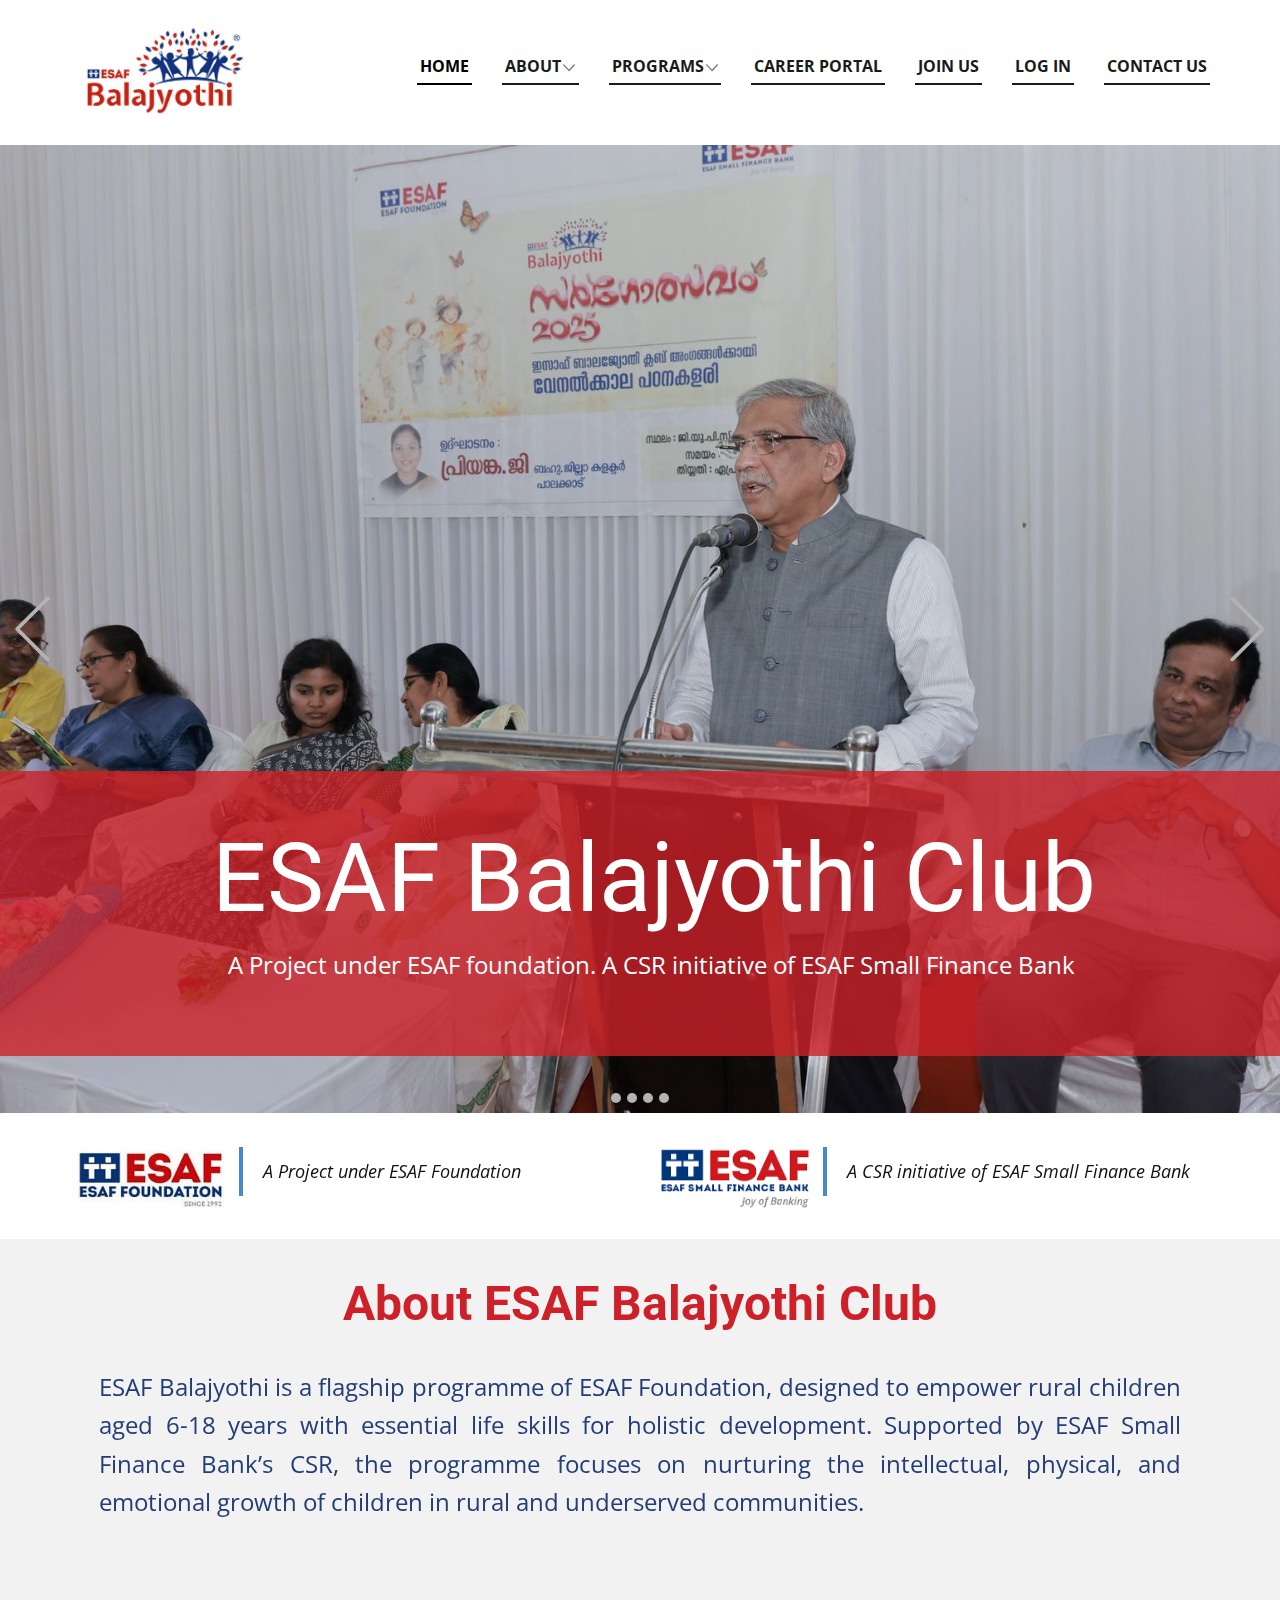
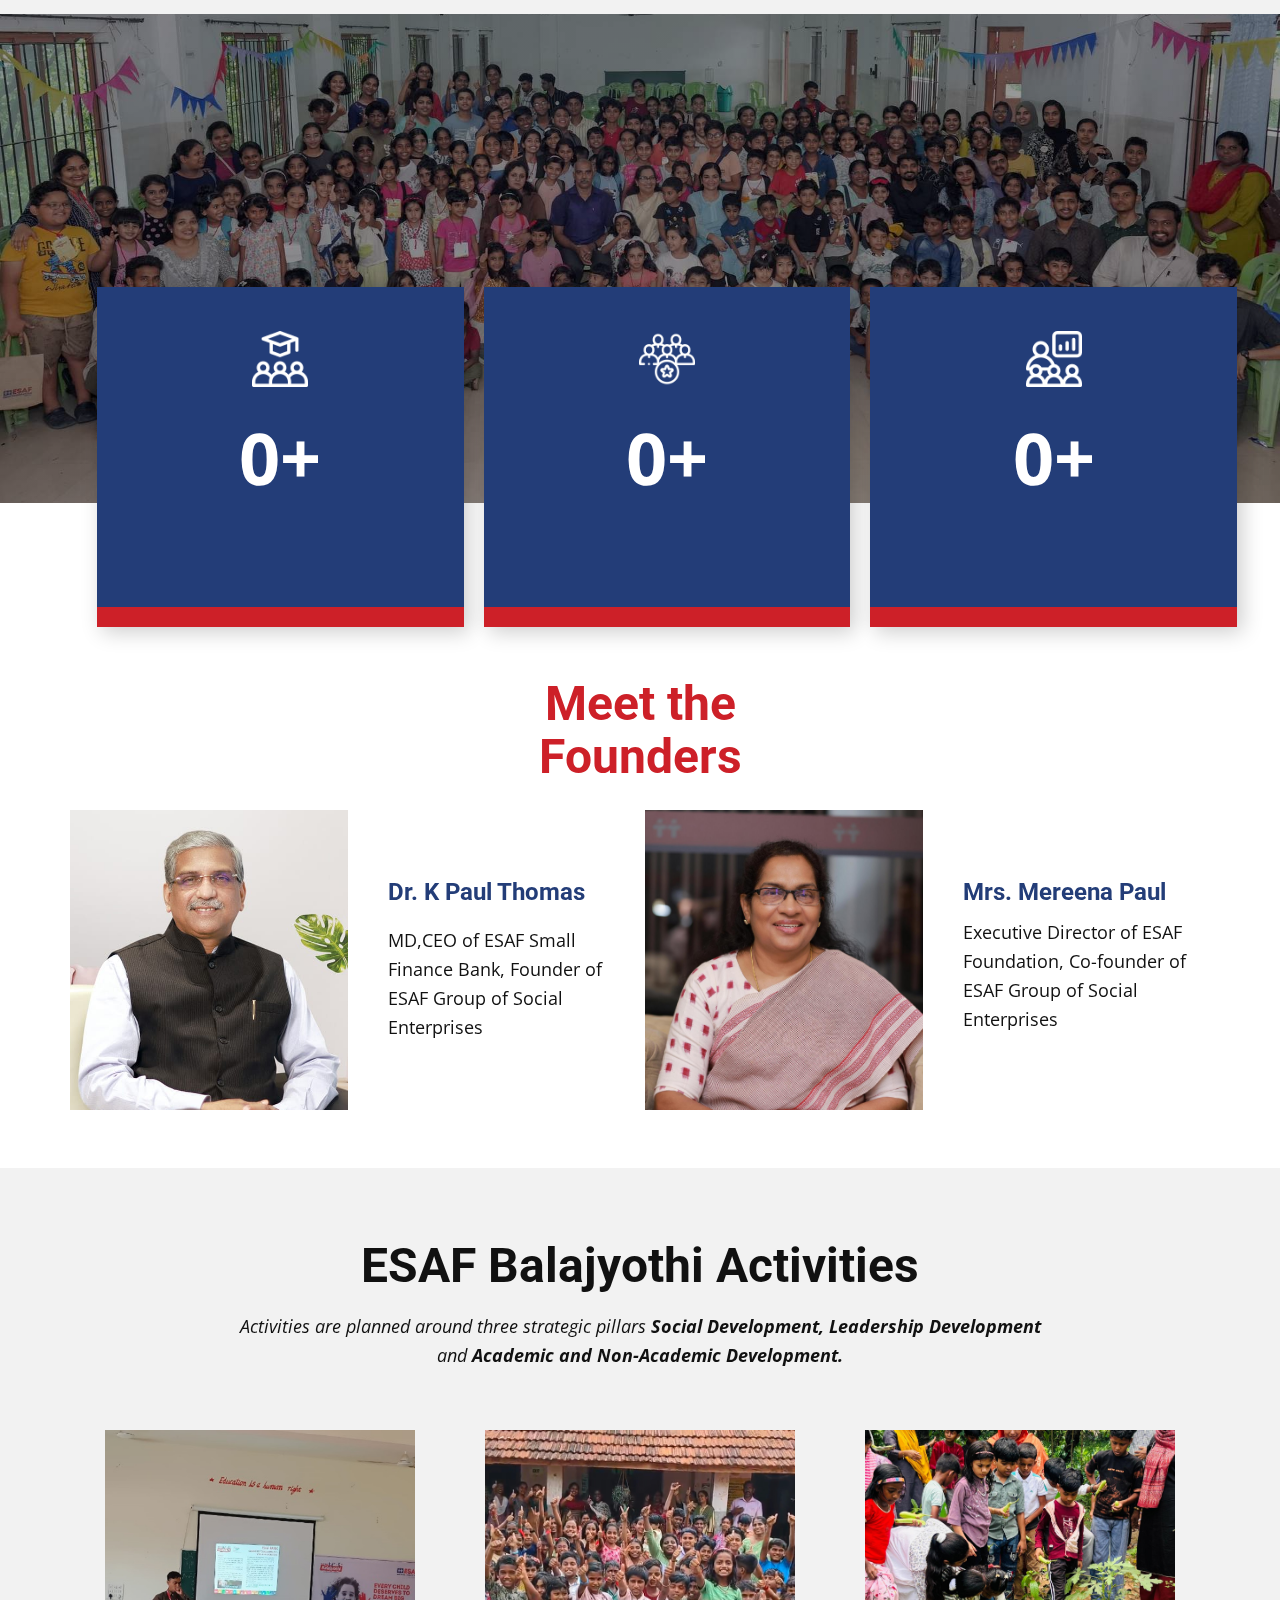
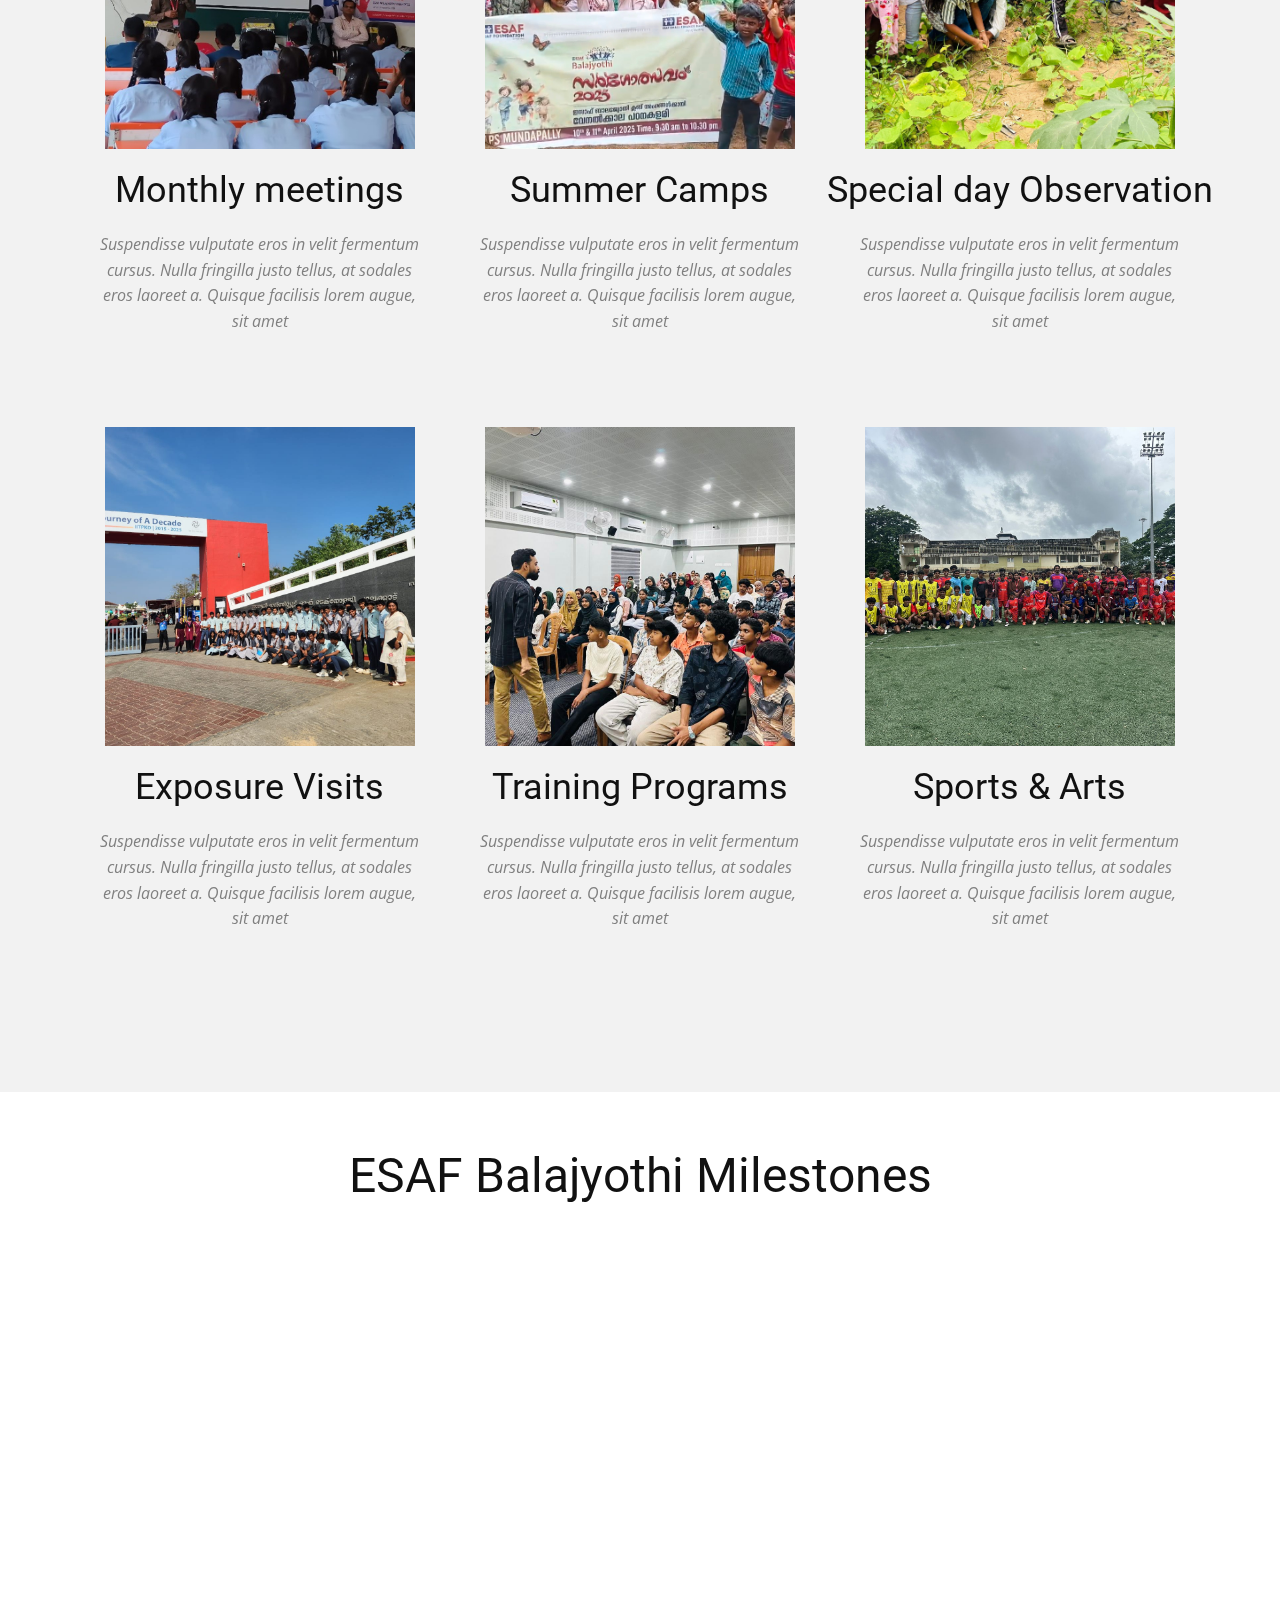
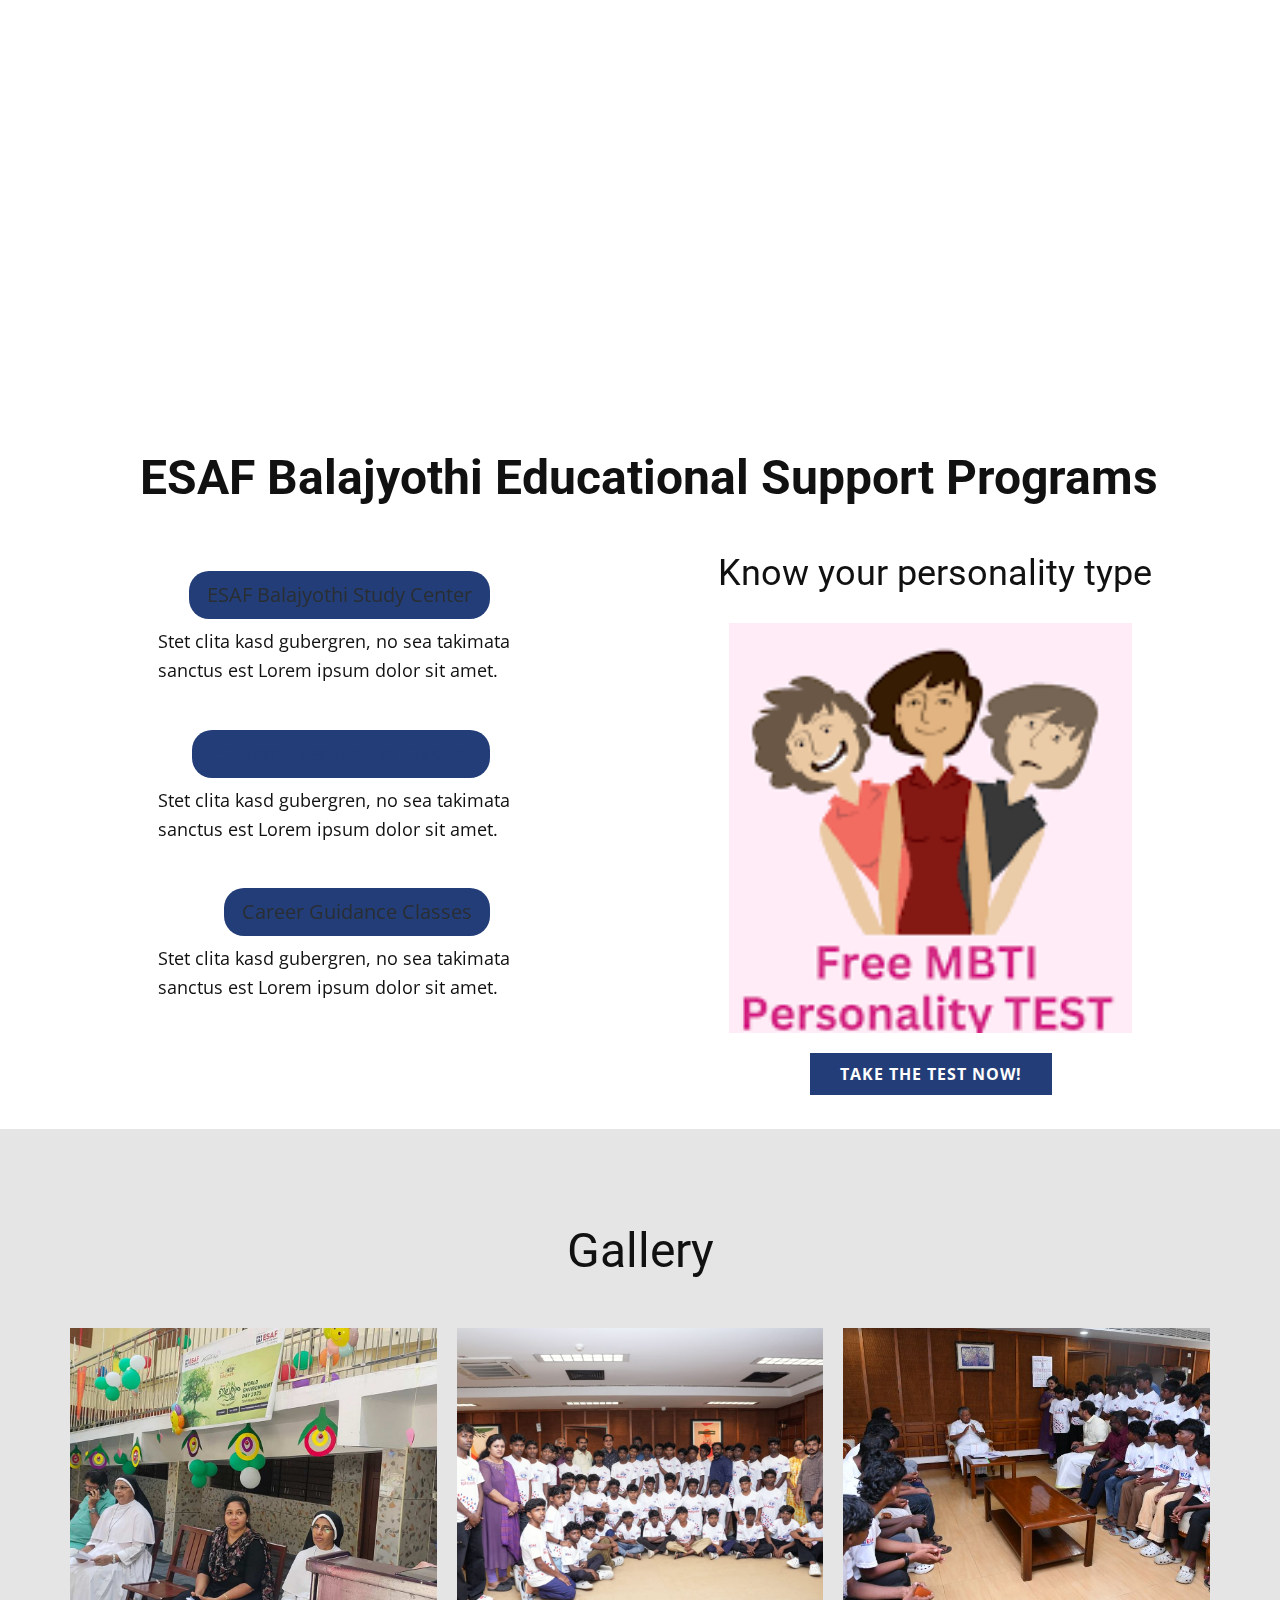
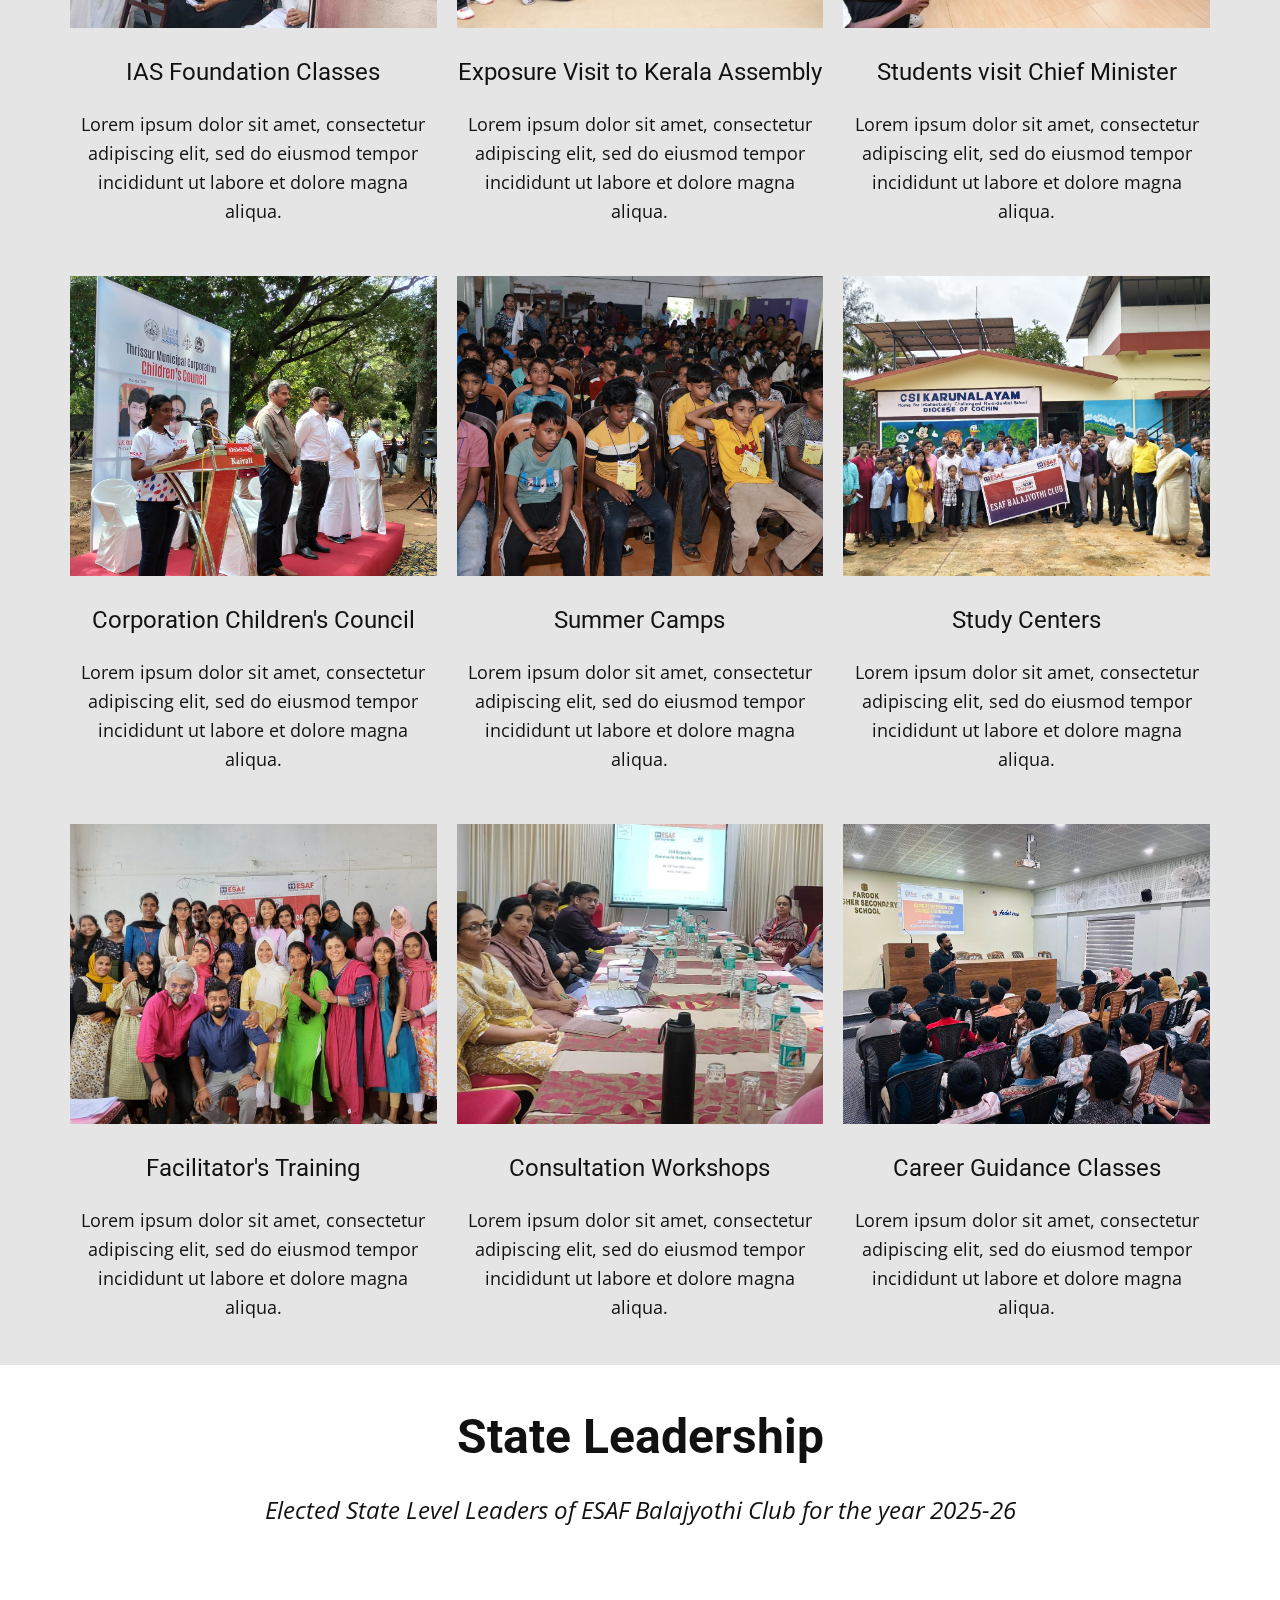
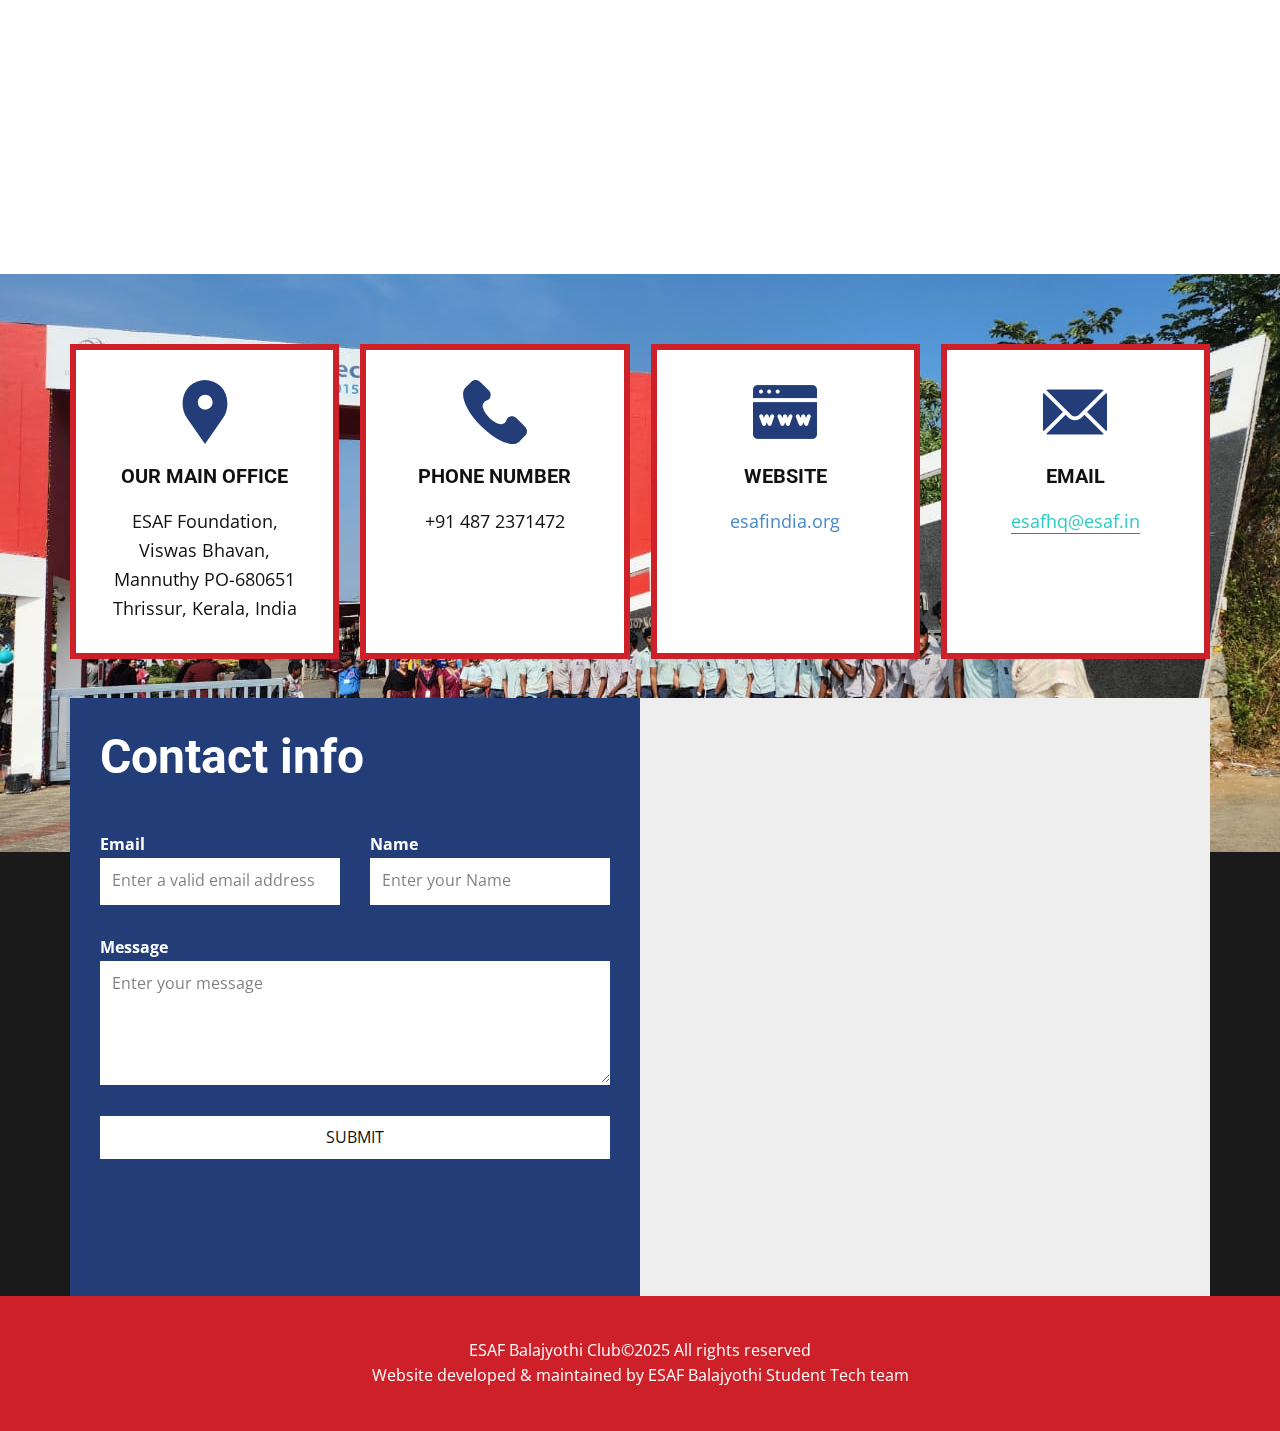
<file: index.html>
<!DOCTYPE html>
<html style="font-size: 16px;" lang="en"><head>
    <meta name="viewport" content="width=device-width, initial-scale=1.0">
    <meta charset="utf-8">
    <meta name="keywords" content="​Learning Science is Fun!, ​Invest in your child with early science, ​The right program is the the one that is right for your family, ​STEM After-School Programs for Kids 5-12, ​Summer Camps, Kids Birthday Parties, &amp;amp; Classes, ​Can you engage kids for more than an hour?, ​Adapting our programs to help our families, Contact Us">
    <meta name="description" content="">
    <title>Home</title>
    <link rel="stylesheet" href="nicepage.css" media="screen">
<link rel="stylesheet" href="index.css" media="screen">
    <script class="u-script" type="text/javascript" src="jquery.js" defer=""></script>
    <script class="u-script" type="text/javascript" src="nicepage.js" defer=""></script>
    <meta name="generator" content="Nicepage 7.12.8, nicepage.com">
    
    
    
    
    
    
    
    
    
    
    
    
    
    <link id="u-page-google-font" rel="stylesheet" href="https://fonts.googleapis.com/css2?display=swap&amp;family=Roboto:ital,wght@0,100;0,200;0,300;0,400;0,500;0,600;0,700;0,800;0,900;1,100;1,200;1,300;1,400;1,500;1,600;1,700;1,800;1,900&amp;family=Open+Sans:ital,wght@0,300;0,400;0,500;0,600;0,700;0,800;1,300;1,400;1,500;1,600;1,700;1,800">
    <script type="application/ld+json">{
		"@context": "http://schema.org",
		"@type": "Organization",
		"name": "",
		"logo": "images/Balajyothi.jpg"
}</script>
    <meta name="theme-color" content="#478ac9">
    <meta property="og:title" content="Home">
    <meta property="og:type" content="website">
  <meta name="referrer" content="origin"><meta data-intl-tel-input-cdn-path="intlTelInput/"></head>
  <body data-home-page="Home.html" data-home-page-title="Home" data-path-to-root="./" data-include-products="false" class="u-body u-clearfix u-xl-mode" data-lang="en"><header class="u-clearfix u-header u-sticky u-sticky-25c1 u-white u-header" id="header"><div class="u-clearfix u-sheet u-sheet-1">
        <a href="#" class="u-image u-logo u-image-1" data-image-width="1600" data-image-height="1017">
          <img src="images/Balajyothi.jpg" class="u-logo-image u-logo-image-1">
        </a>
        <nav class="u-dropdown-icon u-menu u-menu-dropdown u-offcanvas u-menu-1" role="navigation" aria-label="Menu navigation">
          <div class="menu-collapse" style="font-size: 1rem; letter-spacing: 0px; font-weight: 700; text-transform: uppercase;">
            <a class="u-button-style u-custom-active-border-color u-custom-active-color u-custom-border u-custom-border-color u-custom-borders u-custom-hover-border-color u-custom-hover-color u-custom-left-right-menu-spacing u-custom-padding-bottom u-custom-text-active-color u-custom-text-color u-custom-text-decoration u-custom-text-hover-color u-custom-top-bottom-menu-spacing u-hamburger-link u-nav-link u-text-active-palette-1-base u-text-hover-palette-2-base u-hamburger-link-1" href="#" tabindex="-1" aria-label="Open menu" aria-controls="90f8">
              <svg class="u-svg-link" viewBox="0 0 24 24"><use xlink:href="#menu-hamburger"></use></svg>
              <svg class="u-svg-content" version="1.1" id="menu-hamburger" viewBox="0 0 16 16" x="0px" y="0px" xmlns:xlink="http://www.w3.org/1999/xlink" xmlns="http://www.w3.org/2000/svg"><g><rect y="1" width="16" height="2"></rect><rect y="7" width="16" height="2"></rect><rect y="13" width="16" height="2"></rect>
</g></svg>
            </a>
          </div>
          <div class="u-custom-menu u-nav-container">
            <ul role="menubar" class="u-nav u-spacing-30 u-unstyled u-nav-1"><li role="none" class="u-nav-item"><a role="menuitem" class="u-border-2 u-border-active-black u-border-grey-90 u-border-hover-custom-color-2 u-border-no-left u-border-no-right u-border-no-top u-button-style u-nav-link u-text-active-black u-text-hover-custom-color-2" href="#" style="padding: 9px 3px;">Home</a>
</li><li role="none" class="u-nav-item"><a role="menuitem" class="u-border-2 u-border-active-black u-border-grey-90 u-border-hover-custom-color-2 u-border-no-left u-border-no-right u-border-no-top u-button-style u-nav-link u-text-active-black u-text-hover-custom-color-2" style="padding: 9px 3px;">About</a><div class="u-nav-popup"><ul role="menu" class="u-border-1 u-border-grey-15 u-h-spacing-30 u-nav u-unstyled u-v-spacing-10" aria-label="About menu"><li role="none" class="u-nav-item"><a role="menuitem" class="u-button-style u-custom-color-1 u-nav-link" href="About.html">About Balajyothi</a>
</li><li role="none" class="u-nav-item"><a role="menuitem" class="u-button-style u-custom-color-1 u-nav-link" href="./#block-4" data-page-id="158264589">Student Leaders</a>
</li></ul>
</div>
</li><li role="none" class="u-nav-item"><a role="menuitem" class="u-border-2 u-border-active-black u-border-grey-90 u-border-hover-custom-color-2 u-border-no-left u-border-no-right u-border-no-top u-button-style u-nav-link u-text-active-black u-text-hover-custom-color-2" style="padding: 9px 3px;">Programs</a><div class="u-nav-popup"><ul role="menu" class="u-border-1 u-border-grey-15 u-h-spacing-30 u-nav u-unstyled u-v-spacing-10" aria-label="Programs menu"><li role="none" class="u-nav-item"><a role="menuitem" class="u-button-style u-custom-color-1 u-nav-link" href="Training.html">Summer Camps</a>
</li><li role="none" class="u-nav-item"><a role="menuitem" class="u-button-style u-custom-color-1 u-nav-link" href="MonthlyMeetings.html">Monthly Meetings</a>
</li><li role="none" class="u-nav-item"><a role="menuitem" class="u-button-style u-custom-color-1 u-nav-link" href="SpecialDay.html">Special day Observation</a>
</li><li role="none" class="u-nav-item"><a role="menuitem" class="u-button-style u-custom-color-1 u-nav-link" href="ExposureVisits.html">Exposure Visits</a>
</li><li role="none" class="u-nav-item"><a role="menuitem" class="u-button-style u-custom-color-1 u-nav-link" href="Sports.html">Sports &amp; Arts</a>
</li><li role="none" class="u-nav-item"><a role="menuitem" class="u-button-style u-custom-color-1 u-nav-link" href="Training.html">Training Programs</a>
</li></ul>
</div>
</li><li role="none" class="u-nav-item"><a role="menuitem" class="u-border-2 u-border-active-black u-border-grey-90 u-border-hover-custom-color-2 u-border-no-left u-border-no-right u-border-no-top u-button-style u-nav-link u-text-active-black u-text-hover-custom-color-2" href="https://bewinwilsonmathews.github.io/MBTIESAF/Personality%20App/PersonalityTestMBTI.html" style="padding: 9px 3px;">Career Portal</a>
</li><li role="none" class="u-nav-item"><a role="menuitem" class="u-border-2 u-border-active-black u-border-grey-90 u-border-hover-custom-color-2 u-border-no-left u-border-no-right u-border-no-top u-button-style u-nav-link u-text-active-black u-text-hover-custom-color-2" href="JoinForm.html" style="padding: 9px 3px;">Join us</a>
</li><li role="none" class="u-nav-item"><a role="menuitem" class="u-border-2 u-border-active-black u-border-grey-90 u-border-hover-custom-color-2 u-border-no-left u-border-no-right u-border-no-top u-button-style u-nav-link u-text-active-black u-text-hover-custom-color-2" style="padding: 9px 3px;">Log In</a>
</li><li role="none" class="u-nav-item"><a role="menuitem" class="u-border-2 u-border-active-black u-border-grey-90 u-border-hover-custom-color-2 u-border-no-left u-border-no-right u-border-no-top u-button-style u-nav-link u-text-active-black u-text-hover-custom-color-2" href="./#sec-b5cf" data-page-id="158264589" style="padding: 9px 3px;">Contact Us</a>
</li></ul>
          </div>
          <div class="u-custom-menu u-nav-container-collapse" id="90f8" role="region" aria-label="Menu panel">
            <div class="u-black u-container-style u-inner-container-layout u-opacity u-opacity-95 u-sidenav">
              <div class="u-inner-container-layout u-sidenav-overflow">
                <div class="u-menu-close" tabindex="-1" aria-label="Close menu"></div>
                <ul class="u-align-center u-nav u-popupmenu-items u-unstyled u-nav-4" role="menubar"><li role="none" class="u-nav-item"><a role="menuitem" class="u-button-style u-nav-link" href="#">Home</a>
</li><li role="none" class="u-nav-item"><a role="menuitem" class="u-button-style u-nav-link">About</a><div class="u-nav-popup"><ul role="menu" class="u-border-1 u-border-grey-15 u-h-spacing-30 u-nav u-unstyled u-v-spacing-10" aria-label="About menu"><li role="none" class="u-nav-item"><a role="menuitem" class="u-button-style u-nav-link" href="About.html">About Balajyothi</a>
</li><li role="none" class="u-nav-item"><a role="menuitem" class="u-button-style u-nav-link" href="./#block-4" data-page-id="158264589">Student Leaders</a>
</li></ul>
</div>
</li><li role="none" class="u-nav-item"><a role="menuitem" class="u-button-style u-nav-link">Programs</a><div class="u-nav-popup"><ul role="menu" class="u-border-1 u-border-grey-15 u-h-spacing-30 u-nav u-unstyled u-v-spacing-10" aria-label="Programs menu"><li role="none" class="u-nav-item"><a role="menuitem" class="u-button-style u-nav-link" href="Training.html">Summer Camps</a>
</li><li role="none" class="u-nav-item"><a role="menuitem" class="u-button-style u-nav-link" href="MonthlyMeetings.html">Monthly Meetings</a>
</li><li role="none" class="u-nav-item"><a role="menuitem" class="u-button-style u-nav-link" href="SpecialDay.html">Special day Observation</a>
</li><li role="none" class="u-nav-item"><a role="menuitem" class="u-button-style u-nav-link" href="ExposureVisits.html">Exposure Visits</a>
</li><li role="none" class="u-nav-item"><a role="menuitem" class="u-button-style u-nav-link" href="Sports.html">Sports &amp; Arts</a>
</li><li role="none" class="u-nav-item"><a role="menuitem" class="u-button-style u-nav-link" href="Training.html">Training Programs</a>
</li></ul>
</div>
</li><li role="none" class="u-nav-item"><a role="menuitem" class="u-button-style u-nav-link" href="https://bewinwilsonmathews.github.io/MBTIESAF/Personality%20App/PersonalityTestMBTI.html">Career Portal</a>
</li><li role="none" class="u-nav-item"><a role="menuitem" class="u-button-style u-nav-link" href="JoinForm.html">Join us</a>
</li><li role="none" class="u-nav-item"><a role="menuitem" class="u-button-style u-nav-link">Log In</a>
</li><li role="none" class="u-nav-item"><a role="menuitem" class="u-button-style u-nav-link" href="./#sec-b5cf" data-page-id="158264589">Contact Us</a>
</li></ul>
              </div>
            </div>
            <div class="u-black u-menu-overlay u-opacity u-opacity-70"></div>
          </div>
        </nav>
      </div></header>
    <section class="u-carousel u-slide u-block-0aef-1" id="carousel-d602" data-interval="5000" data-u-ride="carousel">
      <ol class="u-absolute-hcenter u-carousel-indicators u-block-0aef-2">
        <li data-u-target="#carousel-d602" class="u-active u-grey-30 u-shape-circle" style="width: 10px; height: 10px;" data-u-slide-to="0"></li>
        <li data-u-target="#carousel-d602" class="u-grey-30 u-shape-circle" style="width: 10px; height: 10px;" data-u-slide-to="1"></li>
        <li data-u-target="#carousel-d602" class="u-grey-30 u-shape-circle" style="width: 10px; height: 10px;" data-u-slide-to="2"></li>
        <li data-u-target="#carousel-d602" class="u-grey-30 u-shape-circle" style="width: 10px; height: 10px;" data-u-slide-to="3"></li>
      </ol>
      <div class="u-carousel-inner" role="listbox">
        <div class="u-active u-align-center u-carousel-item u-clearfix u-image u-shading u-section-1-1" data-image-width="8192" data-image-height="4975">
          <div class="u-color-var u-container-style u-expanded-width u-group u-opacity u-opacity-80 u-group-1">
            <div class="u-container-layout u-container-layout-1">
              <h1 class="u-align-center u-text u-title u-text-1">ESAF Balajyothi Club</h1>
              <p class="u-align-center u-large-text u-text u-text-variant u-text-2"> A&nbsp;Project under ESAF foundation. A CSR initiative of ESAF Small Finance Bank&nbsp;</p>
            </div>
          </div>
        </div>
        <div class="u-align-center u-carousel-item u-clearfix u-image u-shading u-section-1-2" data-image-width="8192" data-image-height="4675">
          <div class="u-color-var u-container-style u-expanded-width u-group u-opacity u-opacity-80 u-group-1">
            <div class="u-container-layout u-container-layout-1">
              <h1 class="u-align-center u-text u-title u-text-1">ESAF Balajyothi Club</h1>
              <p class="u-align-center u-large-text u-text u-text-variant u-text-2"> A&nbsp;Project under ESAF foundation. A CSR initiative of ESAF Small Finance Bank&nbsp;</p>
            </div>
          </div>
        </div>
        <div class="u-align-center u-carousel-item u-clearfix u-image u-shading u-section-1-3" data-image-width="8192" data-image-height="4857">
          <div class="u-color-var u-container-style u-expanded-width u-group u-opacity u-opacity-80 u-group-1">
            <div class="u-container-layout u-container-layout-1">
              <h1 class="u-align-center u-text u-title u-text-1">ESAF Balajyothi Club</h1>
              <p class="u-align-center u-large-text u-text u-text-variant u-text-2"> A&nbsp;Project under ESAF foundation. A CSR initiative of ESAF Small Finance Bank&nbsp;</p>
            </div>
          </div>
        </div>
        <div class="u-align-center u-carousel-item u-clearfix u-image u-shading u-section-1-4" data-image-width="8192" data-image-height="4219">
          <div class="u-color-var u-container-style u-expanded-width u-group u-opacity u-opacity-80 u-group-1">
            <div class="u-container-layout u-container-layout-1">
              <h1 class="u-align-center u-text u-title u-text-1">ESAF Balajyothi Club</h1>
              <p class="u-align-center u-large-text u-text u-text-variant u-text-2"> A&nbsp;Project under ESAF foundation. A CSR initiative of ESAF Small Finance Bank&nbsp;</p>
            </div>
          </div>
        </div>
      </div>
      <a class="u-absolute-vcenter u-carousel-control u-carousel-control-prev u-text-grey-30 u-block-0aef-3" href="#carousel-d602" role="button" data-u-slide="prev"><span aria-hidden="true">
          <svg class="u-svg-link" viewBox="0 0 477.175 477.175"><path d="M145.188,238.575l215.5-215.5c5.3-5.3,5.3-13.8,0-19.1s-13.8-5.3-19.1,0l-225.1,225.1c-5.3,5.3-5.3,13.8,0,19.1l225.1,225
                    c2.6,2.6,6.1,4,9.5,4s6.9-1.3,9.5-4c5.3-5.3,5.3-13.8,0-19.1L145.188,238.575z"></path></svg></span><span class="sr-only">Previous</span>
      </a>
      <a class="u-absolute-vcenter u-carousel-control u-carousel-control-next u-text-grey-30 u-block-0aef-4" href="#carousel-d602" role="button" data-u-slide="next"><span aria-hidden="true">
          <svg class="u-svg-link" viewBox="0 0 477.175 477.175"><path d="M360.731,229.075l-225.1-225.1c-5.3-5.3-13.8-5.3-19.1,0s-5.3,13.8,0,19.1l215.5,215.5l-215.5,215.5
                    c-5.3,5.3-5.3,13.8,0,19.1c2.6,2.6,6.1,4,9.5,4c3.4,0,6.9-1.3,9.5-4l225.1-225.1C365.931,242.875,365.931,234.275,360.731,229.075z"></path></svg></span><span class="sr-only">Next</span>
      </a>
    </section>
    <section class="u-clearfix u-section-2" id="block-5">
      <div class="u-clearfix u-sheet u-valign-top-lg u-valign-top-md u-valign-top-sm u-sheet-1">
        <img class="custom-expanded u-image u-image-contain u-image-1" src="images/foundation1.jpg" data-image-width="225" data-image-height="93">
        <blockquote class="u-text u-text-default-lg u-text-default-md u-text-default-sm u-text-default-xl u-text-1">A Project under ESAF Foundation</blockquote>
        <blockquote class="u-text u-text-default-lg u-text-default-md u-text-default-sm u-text-default-xl u-text-2">A CSR initiative of ESAF Small Finance Bank</blockquote>
        <img class="u-image u-image-contain u-image-default u-image-2" src="images/bank.png" alt="" data-image-width="361" data-image-height="140">
      </div>
    </section>
    <section class="u-clearfix u-grey-5 u-section-3" id="carousel_1aac">
      <div class="u-clearfix u-sheet u-valign-middle-lg u-valign-middle-md u-valign-middle-sm u-sheet-1">
        <h2 class="u-align-center u-text u-text-color-var u-text-default u-text-1">About ESAF Balajyothi Club</h2>
        <p class="u-align-justify u-text u-text-color-var u-text-2"> ESAF Balajyothi is a flagship programme of
ESAF Foundation, designed to empower
rural children aged 6-18 years with essential
life skills for holistic development.
Supported by ESAF Small Finance Bank’s
CSR, the programme focuses on nurturing
the intellectual, physical, and emotional
growth of children in rural and underserved
communities. </p>
        <a href="About.html" class="u-active-black u-align-left u-border-2 u-border-active-black u-border-black u-border-hover-black u-btn u-button-style u-hover-black u-none u-text-active-grey-10 u-text-body-color u-text-hover-grey-10 u-btn-1" data-animation-name="customAnimationIn" data-animation-duration="1500" data-animation-delay="500">Learn more</a>
        <a href="About.html" class="u-active-black u-align-left u-border-2 u-border-active-black u-border-black u-border-hover-black u-btn u-button-style u-hover-black u-none u-text-active-grey-10 u-text-body-color u-text-hover-grey-10 u-btn-2" data-animation-name="customAnimationIn" data-animation-duration="1500" data-animation-delay="500">Download Brochure </a>
        <a href="About.html" class="u-active-black u-align-left u-border-2 u-border-active-black u-border-black u-border-hover-black u-btn u-button-style u-hover-black u-none u-text-active-grey-10 u-text-body-color u-text-hover-grey-10 u-btn-3" data-animation-name="customAnimationIn" data-animation-duration="1500" data-animation-delay="500">Join </a>
      </div>
    </section>
    <section class="u-align-center u-clearfix u-container-align-center u-container-align-center-sm u-valign-top u-section-4" id="sec-5d7f">
      <div class="u-container-style u-expanded-width u-group u-image u-shading u-shape-round u-image-1" data-image-width="3504" data-image-height="1796">
        <div class="u-container-layout u-container-layout-1">
          <div class="u-list u-list-1">
            <div class="u-repeater u-repeater-1">
              <div class="u-align-center u-border-20 u-border-color-var u-border-no-left u-border-no-right u-border-no-top u-color-var u-container-align-center u-container-style u-list-item u-repeater-item u-shape-rectangle u-list-item-1">
                <div class="u-container-layout u-similar-container u-valign-middle-lg u-valign-middle-md u-valign-middle-sm u-valign-middle-xs u-container-layout-2"><span class="u-align-center u-file-icon u-icon u-text-white u-icon-1"><img src="images/9051461-4b3e0599.png" alt=""></span>
                  <h3 class="u-align-center u-custom-font u-text u-text-body-alt-color u-text-font u-text-1" data-animation-name="counter" data-animation-event="scroll" data-animation-duration="3000">12230+</h3>
                  <p class="u-align-center u-custom-item u-text u-text-2" data-animation-name="customAnimationIn" data-animation-duration="1000">Number of&nbsp;<br>ESAF Balajyothi students
                  </p>
                </div>
              </div>
              <div class="u-align-center u-border-20 u-border-color-var u-border-no-left u-border-no-right u-border-no-top u-color-var u-container-align-center u-container-style u-list-item u-repeater-item u-shape-rectangle u-list-item-2">
                <div class="u-container-layout u-similar-container u-valign-middle-lg u-valign-middle-md u-valign-middle-sm u-valign-middle-xs u-container-layout-3"><span class="u-align-center u-file-icon u-icon u-text-white u-icon-2"><img src="images/5455940-cd21cd20.png" alt=""></span>
                  <h3 class="u-align-center u-custom-font u-text u-text-body-alt-color u-text-font u-text-3" data-animation-name="counter" data-animation-event="scroll" data-animation-duration="3000">790+</h3>
                  <p class="u-align-center u-custom-item u-text u-text-4" data-animation-name="customAnimationIn" data-animation-duration="1000"> Number of&nbsp;<br>ESAF Balajyothi Clubs
                  </p>
                </div>
              </div>
              <div class="u-align-center u-border-20 u-border-color-var u-border-no-left u-border-no-right u-border-no-top u-color-var u-container-align-center u-container-style u-list-item u-repeater-item u-shape-rectangle u-list-item-3">
                <div class="u-container-layout u-similar-container u-valign-middle-lg u-valign-middle-md u-valign-middle-sm u-valign-middle-xs u-container-layout-4"><span class="u-align-center u-file-icon u-icon u-text-white u-icon-3"><img src="images/744303-4ac84805.png" alt=""></span>
                  <h3 class="u-align-center u-custom-font u-text u-text-body-alt-color u-text-font u-text-5" data-animation-name="counter" data-animation-event="scroll" data-animation-duration="3000">130+</h3>
                  <p class="u-align-center u-custom-item u-text u-text-6" data-animation-name="customAnimationIn" data-animation-duration="1000">Number of&nbsp;<br>Volunteers
                  </p>
                </div>
              </div>
            </div>
          </div>
        </div>
      </div>
    </section>
    <section class="u-align-center u-clearfix u-container-align-center u-section-5" id="block-7">
      <div class="u-clearfix u-sheet u-valign-middle-lg u-valign-middle-md u-valign-middle-sm u-sheet-1">
        <h2 class="u-align-center u-text u-text-color-var u-text-1">Meet the Founders</h2>
        <div class="data-layout-selected u-clearfix u-expanded-width u-gutter-10 u-layout-wrap u-layout-wrap-1">
          <div class="u-layout">
            <div class="u-layout-row">
              <div class="u-container-style u-image u-layout-cell u-left-cell u-size-15 u-image-1" src="" data-image-width="513" data-image-height="728">
                <div class="u-container-layout u-valign-middle u-container-layout-1"></div>
              </div>
              <div class="u-align-left u-container-align-left u-container-style u-layout-cell u-size-15 u-layout-cell-2">
                <div class="u-container-layout u-valign-middle-lg u-valign-middle-md u-valign-middle-sm u-container-layout-2">
                  <h4 class="u-text u-text-color-var u-text-2">Dr. K Paul Thomas</h4>
                  <p class="u-text u-text-3">MD,CEO of ESAF Small Finance Bank, Founder of ESAF Group of Social Enterprises</p>
                </div>
              </div>
              <div class="u-container-style u-image u-layout-cell u-size-15 u-image-2" src="" data-image-width="2774" data-image-height="4160">
                <div class="u-container-layout u-valign-middle u-container-layout-3"></div>
              </div>
              <div class="u-align-left u-container-align-left u-container-style u-layout-cell u-right-cell u-size-15 u-layout-cell-4">
                <div class="u-container-layout u-valign-middle-lg u-valign-middle-md u-valign-middle-sm u-container-layout-4">
                  <h4 class="u-text u-text-color-var u-text-4">Mrs. Mereena<span style="--text-color-var: #233d78;"><span style="font-weight: 700; --text-color-var: #233d78;"></span></span> Paul
                  </h4>
                  <p class="u-text u-text-5">Executive Director of ESAF Foundation, Co-founder of ESAF Group of Social Enterprises</p>
                </div>
              </div>
            </div>
          </div>
        </div>
      </div>
    </section>
    <section class="u-align-center u-clearfix u-container-align-center u-container-align-center-lg u-container-align-center-md u-container-align-center-sm u-container-align-center-xl u-grey-5 u-section-6" id="carousel_4eec">
      <div class="u-clearfix u-sheet u-valign-middle-lg u-valign-middle-md u-valign-middle-sm u-sheet-1">
        <h2 class="u-align-center u-text u-text-1">ESAF Balajyothi Activities</h2>
        <p class="u-align-center u-text u-text-2">Activities are planned around three strategic pillars&nbsp;<span style="font-weight: 700;">Social Development,&nbsp;</span><span style="font-weight: 700;">Leadership Development <span style="font-weight: 400;">and</span></span><span style="font-weight: 700;">&nbsp;</span><span style="font-weight: 700;">Academic and Non-Academic Development.</span>
        </p>
        <div class="u-expanded-width u-list u-list-1">
          <div class="u-repeater u-repeater-1">
            <div class="u-align-center u-container-align-center u-container-style u-list-item u-repeater-item u-shape-rectangle u-list-item-1">
              <div class="u-container-layout u-similar-container u-valign-top-lg u-valign-top-md u-valign-top-sm u-valign-top-xs u-container-layout-1">
                <img src="images/balajyothi.png" alt="" class="custom-expanded u-image u-image-default u-image-1" data-image-width="660" data-image-height="495">
                <h3 class="u-align-center u-text u-text-3">Monthly meetings</h3>
                <p class="u-align-center u-text u-text-grey-50 u-text-4">Suspendisse vulputate eros in velit fermentum cursus. Nulla fringilla justo tellus, at sodales eros laoreet a. Quisque facilisis lorem augue, sit amet</p>
                <a href="Sports.html" class="u-active-color-var u-align-center u-border-1 u-border-active-black u-border-grey-90 u-border-hover-black u-btn u-button-style u-color-var u-hover-color-var u-text-active-grey-10 u-text-hover-grey-10 u-text-white u-btn-1" data-animation-name="customAnimationIn" data-animation-duration="1500" data-animation-delay="500">Learn more</a>
              </div>
            </div>
            <div class="u-align-center u-container-align-center u-container-style u-list-item u-repeater-item u-shape-rectangle u-list-item-2">
              <div class="u-container-layout u-similar-container u-valign-top-lg u-valign-top-md u-valign-top-sm u-valign-top-xs u-container-layout-2">
                <img src="images/GLPSMundapallySummerCamp.jpg" alt="" class="custom-expanded u-image u-image-default u-image-2" data-image-width="1280" data-image-height="720">
                <h3 class="u-align-center u-text u-text-5"> Summer Camps </h3>
                <p class="u-align-center u-text u-text-grey-50 u-text-6">Suspendisse vulputate eros in velit fermentum cursus. Nulla fringilla justo tellus, at sodales eros laoreet a. Quisque facilisis lorem augue, sit amet</p>
                <a href="Sports.html" class="u-active-color-var u-align-center u-border-1 u-border-active-black u-border-grey-90 u-border-hover-black u-btn u-button-style u-color-var u-hover-color-var u-text-active-grey-10 u-text-hover-grey-10 u-text-white u-btn-2" data-animation-name="customAnimationIn" data-animation-duration="1500" data-animation-delay="500">Learn more</a>
              </div>
            </div>
            <div class="u-align-center u-container-align-center u-container-style u-list-item u-repeater-item u-shape-rectangle u-list-item-3">
              <div class="u-container-layout u-similar-container u-valign-top-lg u-valign-top-md u-valign-top-sm u-valign-top-xs u-container-layout-3">
                <img src="images/environmentdayspecial.jpeg" alt="" class="custom-expanded u-image u-image-default u-image-3" data-image-width="4160" data-image-height="3120">
                <h3 class="u-align-center u-text u-text-7"> Special day Observation</h3>
                <p class="u-align-center u-text u-text-grey-50 u-text-8">Suspendisse vulputate eros in velit fermentum cursus. Nulla fringilla justo tellus, at sodales eros laoreet a. Quisque facilisis lorem augue, sit amet</p>
                <a href="Sports.html" class="u-active-color-var u-align-center u-border-1 u-border-active-black u-border-grey-90 u-border-hover-black u-btn u-button-style u-color-var u-hover-color-var u-text-active-grey-10 u-text-hover-grey-10 u-text-white u-btn-3" data-animation-name="customAnimationIn" data-animation-duration="1500" data-animation-delay="500">Learn more</a>
              </div>
            </div>
            <div class="u-align-center u-container-align-center u-container-style u-list-item u-repeater-item u-shape-rectangle u-list-item-4">
              <div class="u-container-layout u-similar-container u-valign-top-lg u-valign-top-md u-valign-top-sm u-valign-top-xs u-container-layout-4">
                <img src="images/Exposurevisit-AyakkadtoIITPalakkad3.jpeg" alt="" class="custom-expanded u-image u-image-default u-image-4" data-image-width="1280" data-image-height="960">
                <h3 class="u-align-center u-text u-text-9">Exposure Visits </h3>
                <p class="u-align-center u-text u-text-grey-50 u-text-10">Suspendisse vulputate eros in velit fermentum cursus. Nulla fringilla justo tellus, at sodales eros laoreet a. Quisque facilisis lorem augue, sit amet</p>
                <a href="Sports.html" class="u-active-color-var u-align-center u-border-1 u-border-active-black u-border-grey-90 u-border-hover-black u-btn u-button-style u-color-var u-hover-color-var u-text-active-grey-10 u-text-hover-grey-10 u-text-white u-btn-4" data-animation-name="customAnimationIn" data-animation-duration="1500" data-animation-delay="500">Learn more</a>
              </div>
            </div>
            <div class="u-align-center u-container-align-center u-container-style u-list-item u-repeater-item u-shape-rectangle u-list-item-5">
              <div class="u-container-layout u-similar-container u-valign-top-lg u-valign-top-md u-valign-top-sm u-valign-top-xs u-container-layout-5">
                <img src="images/careerguidance3.jpeg" alt="" class="custom-expanded u-image u-image-default u-image-5" data-image-width="1280" data-image-height="960">
                <h3 class="u-align-center u-text u-text-11">Training Programs</h3>
                <p class="u-align-center u-text u-text-grey-50 u-text-12">Suspendisse vulputate eros in velit fermentum cursus. Nulla fringilla justo tellus, at sodales eros laoreet a. Quisque facilisis lorem augue, sit amet</p>
                <a href="Sports.html" class="u-active-color-var u-align-center u-border-1 u-border-active-black u-border-grey-90 u-border-hover-black u-btn u-button-style u-color-var u-hover-color-var u-text-active-grey-10 u-text-hover-grey-10 u-text-white u-btn-5" data-animation-name="customAnimationIn" data-animation-duration="1500" data-animation-delay="500">Learn more</a>
              </div>
            </div>
            <div class="u-align-center u-container-align-center u-container-style u-list-item u-repeater-item u-shape-rectangle u-list-item-6">
              <div class="u-container-layout u-similar-container u-valign-top-lg u-valign-top-md u-valign-top-sm u-valign-top-xs u-container-layout-6">
                <img src="images/Redstar.jpeg" alt="" class="custom-expanded u-image u-image-default u-image-6" data-image-width="1600" data-image-height="1200">
                <h3 class="u-align-center u-text u-text-13">Sports &amp; Arts</h3>
                <p class="u-align-center u-text u-text-grey-50 u-text-14">Suspendisse vulputate eros in velit fermentum cursus. Nulla fringilla justo tellus, at sodales eros laoreet a. Quisque facilisis lorem augue, sit amet</p>
                <a href="Sports.html" class="u-active-color-var u-align-center u-border-1 u-border-active-black u-border-grey-90 u-border-hover-black u-btn u-button-style u-color-var u-hover-color-var u-text-active-grey-10 u-text-hover-grey-10 u-text-white u-btn-6" data-animation-name="customAnimationIn" data-animation-duration="1500" data-animation-delay="500">Learn more</a>
              </div>
            </div>
          </div>
        </div>
      </div>
    </section>
    <section class="u-clearfix u-container-align-center u-section-7" id="block-8">
      <div class="u-clearfix u-sheet u-valign-middle-lg u-valign-middle-md u-valign-middle-sm u-sheet-1">
        <h2 class="u-text u-text-default u-text-1">ESAF Balajyothi Milestones</h2>
        <div class="u-align-left u-expanded-width u-left-0 u-video u-video-1">
          <div class="embed-responsive embed-responsive-1">
            <iframe style="position: absolute;top: 0;left: 0;width: 100%;height: 100%;" class="embed-responsive-item" src="https://www.youtube.com/embed/L-hm3S1aSnI?mute=1&amp;showinfo=0&amp;controls=0&amp;start=0&amp;autoplay=1" data-autoplay="1" frameborder="0" allowfullscreen=""></iframe>
          </div>
        </div>
      </div>
    </section>
    <section class="u-clearfix u-section-8" id="sec-fc75">
      <div class="u-clearfix u-sheet u-valign-middle-xs u-sheet-1">
        <h2 class="u-text u-text-1">ESAF Balajyothi Educational Support Programs</h2>
        <div class="data-layout-selected u-clearfix u-expanded-width u-layout-wrap u-layout-wrap-1">
          <div class="u-layout">
            <div class="u-layout-row">
              <div class="u-container-style u-layout-cell u-size-30 u-layout-cell-1">
                <div class="u-container-layout u-container-layout-1">
                  <div class="u-expanded-width u-list u-list-1">
                    <div class="u-repeater u-repeater-1">
                      <div class="u-container-style u-list-item u-repeater-item">
                        <div class="u-container-layout u-similar-container u-container-layout-2">
                          <a href="" class="u-align-center-xs u-border-none u-btn u-button-style u-color-var u-radius u-text-palette-1-dark-3 u-btn-1">ESAF Balajyothi Study Center </a>
                          <p class="u-text u-text-2"> Stet clita kasd gubergren, no sea takimata sanctus est Lorem ipsum dolor sit amet.</p>
                        </div>
                      </div>
                      <div class="u-container-style u-list-item u-repeater-item">
                        <div class="u-container-layout u-similar-container u-container-layout-3">
                          <a href="" class="u-align-center-xs u-border-none u-btn u-button-style u-color-var u-radius u-text-custom-color-7 u-btn-2">ESExam Preparation Classes </a>
                          <p class="u-text u-text-3"> Stet clita kasd gubergren, no sea takimata sanctus est Lorem ipsum dolor sit amet.</p>
                        </div>
                      </div>
                      <div class="u-container-style u-list-item u-repeater-item">
                        <div class="u-container-layout u-similar-container u-container-layout-4">
                          <a href="" class="u-align-center-xs u-border-none u-btn u-button-style u-color-var u-radius u-text-palette-1-dark-3 u-btn-3">Career Guidance Classes </a>
                          <p class="u-text u-text-4"> Stet clita kasd gubergren, no sea takimata sanctus est Lorem ipsum dolor sit amet.</p>
                        </div>
                      </div>
                    </div>
                  </div>
                </div>
              </div>
              <div class="u-container-style u-layout-cell u-size-30 u-layout-cell-2">
                <div class="u-container-layout u-valign-bottom-xs u-valign-top-lg u-valign-top-md u-valign-top-sm u-valign-top-xl u-container-layout-5">
                  <h2 class="u-text u-text-5">Know your personality type</h2>
                  <img class="u-image u-image-default u-image-1" src="images/MBTI1.png" alt="" data-image-width="149" data-image-height="150">
                  <a href="https://bewinwilsonmathews.github.io/MBTIESAF/Personality%20App/PersonalityTestMBTI.html" class="u-btn u-button-style u-color-var u-hover-palette-1-dark-1 u-btn-4">Take the test Now! </a>
                </div>
              </div>
            </div>
          </div>
        </div>
      </div>
    </section>
    <section class="u-align-center u-clearfix u-container-align-center u-custom-color-4 u-section-9" id="carousel_117d">
      
      
      
      
      
      
      
      
      
      
      
      
      
      
      
      
      
      
      
      <div class="u-clearfix u-sheet u-valign-middle-lg u-valign-middle-md u-valign-middle-sm u-valign-middle-xs u-sheet-1">
        <h2 class="u-align-center u-text u-text-1">Gallery</h2>
        <div class="u-expanded-width u-layout-grid u-list u-list-1">
          <div class="u-repeater u-repeater-1">
            <div class="u-align-center u-container-style u-list-item u-repeater-item u-shape-rectangle u-list-item-1">
              <div class="u-container-layout u-similar-container u-valign-bottom u-container-layout-1">
                <img class="u-expanded-width u-image u-image-default u-image-1" src="images/WhatsAppImage2025-09-02at20.45.331.jpeg" alt="" data-image-width="4160" data-image-height="1872">
                <h4 class="u-align-center u-hover-feature u-text u-text-2">IAS Foundation Classes</h4>
                <p class="u-align-center u-text u-text-3"> Lorem ipsum dolor sit amet, consectetur adipiscing elit, sed do eiusmod tempor incididunt ut labore et dolore magna aliqua.</p>
              </div>
            </div>
            <div class="u-align-center u-container-style u-list-item u-repeater-item u-shape-rectangle u-list-item-2">
              <div class="u-container-layout u-similar-container u-valign-bottom u-container-layout-2">
                <img class="u-expanded-width u-image u-image-default u-image-2" src="images/ExposureVisit-Pre-metricboysVettilapara8.jpeg" alt="" data-image-width="1280" data-image-height="853">
                <h4 class="u-align-center u-hover-feature u-text u-text-4">Exposure Visit to Kerala Assembly</h4>
                <p class="u-align-center u-text u-text-5"> Lorem ipsum dolor sit amet, consectetur adipiscing elit, sed do eiusmod tempor incididunt ut labore et dolore magna aliqua.</p>
              </div>
            </div>
            <div class="u-align-center u-container-style u-list-item u-repeater-item u-shape-rectangle u-list-item-3">
              <div class="u-container-layout u-similar-container u-valign-bottom u-container-layout-3">
                <img class="u-expanded-width u-image u-image-default u-image-3" src="images/1744088690155.jpg" alt="" data-image-width="800" data-image-height="533">
                <h4 class="u-align-center u-hover-feature u-text u-text-6">Students visit Chief Minister</h4>
                <p class="u-align-center u-text u-text-7"> Lorem ipsum dolor sit amet, consectetur adipiscing elit, sed do eiusmod tempor incididunt ut labore et dolore magna aliqua.</p>
              </div>
            </div>
            <div class="u-align-center u-container-style u-list-item u-repeater-item u-shape-rectangle u-list-item-4">
              <div class="u-container-layout u-similar-container u-valign-bottom u-container-layout-4">
                <img class="u-expanded-width u-image u-image-default u-image-4" src="images/Leadership3.jpg" alt="" data-image-width="4624" data-image-height="2608">
                <h4 class="u-align-center u-hover-feature u-text u-text-8">Corporation Children's Council<br>
                </h4>
                <p class="u-align-center u-text u-text-9"> Lorem ipsum dolor sit amet, consectetur adipiscing elit, sed do eiusmod tempor incididunt ut labore et dolore magna aliqua.</p>
              </div>
            </div>
            <div class="u-align-center u-container-style u-list-item u-repeater-item u-shape-rectangle u-list-item-5">
              <div class="u-container-layout u-similar-container u-valign-bottom u-container-layout-5">
                <img class="u-expanded-width u-image u-image-default u-image-5" src="images/ABII7468.JPG" alt="" data-image-width="8192" data-image-height="4675">
                <h4 class="u-align-center u-hover-feature u-text u-text-10">Summer Camps</h4>
                <p class="u-align-center u-text u-text-11"> Lorem ipsum dolor sit amet, consectetur adipiscing elit, sed do eiusmod tempor incididunt ut labore et dolore magna aliqua.</p>
              </div>
            </div>
            <div class="u-align-center u-container-style u-list-item u-repeater-item u-shape-rectangle u-list-item-6">
              <div class="u-container-layout u-similar-container u-valign-bottom u-container-layout-6">
                <img class="u-expanded-width u-image u-image-default u-image-6" src="images/3WorldDisabilityDay.jpeg" alt="" data-image-width="1280" data-image-height="960">
                <h4 class="u-align-center u-hover-feature u-text u-text-12">Study Centers</h4>
                <p class="u-align-center u-text u-text-13"> Lorem ipsum dolor sit amet, consectetur adipiscing elit, sed do eiusmod tempor incididunt ut labore et dolore magna aliqua.</p>
              </div>
            </div>
            <div class="u-align-center u-container-style u-list-item u-repeater-item u-shape-rectangle u-list-item-7">
              <div class="u-container-layout u-similar-container u-valign-bottom u-container-layout-7">
                <img class="u-expanded-width u-image u-image-default u-image-7" src="images/PalakkadFacilitatorsTraining.jpeg" alt="" data-image-width="1600" data-image-height="900">
                <h4 class="u-align-center u-hover-feature u-text u-text-14">Facilitator's Training</h4>
                <p class="u-align-center u-text u-text-15"> Lorem ipsum dolor sit amet, consectetur adipiscing elit, sed do eiusmod tempor incididunt ut labore et dolore magna aliqua.</p>
              </div>
            </div>
            <div class="u-align-center u-container-style u-list-item u-repeater-item u-shape-rectangle u-list-item-8">
              <div class="u-container-layout u-similar-container u-valign-bottom u-container-layout-8">
                <img class="u-expanded-width u-image u-image-default u-image-8" src="images/consultation.jpeg" alt="" data-image-width="1600" data-image-height="771">
                <h4 class="u-align-center u-hover-feature u-text u-text-16">Consultation Workshops</h4>
                <p class="u-align-center u-text u-text-17"> Lorem ipsum dolor sit amet, consectetur adipiscing elit, sed do eiusmod tempor incididunt ut labore et dolore magna aliqua.</p>
              </div>
            </div>
            <div class="u-align-center u-container-style u-list-item u-repeater-item u-shape-rectangle u-list-item-9">
              <div class="u-container-layout u-similar-container u-valign-bottom u-container-layout-9">
                <img class="u-expanded-width u-image u-image-default u-image-9" src="images/careerguidance1.jpeg" alt="" data-image-width="1280" data-image-height="960">
                <h4 class="u-align-center u-hover-feature u-text u-text-18">Career Guidance Classes</h4>
                <p class="u-align-center u-text u-text-19"> Lorem ipsum dolor sit amet, consectetur adipiscing elit, sed do eiusmod tempor incididunt ut labore et dolore magna aliqua.</p>
              </div>
            </div>
          </div>
        </div>
      </div>
      
      
      
      
      
      
      
      
      
      
      
      
      
      
      
      
      
      
      
    </section>
    <section class="u-align-center u-clearfix u-valign-middle-lg u-valign-middle-md u-valign-middle-sm u-section-10" id="block-4">
      <h2 class="u-align-center u-text u-text-default u-text-1">State Leadership<span style="font-weight: 700;"></span>
      </h2>
      <p class="u-align-center u-text u-text-default-lg u-text-default-md u-text-default-sm u-text-default-xl u-text-2">Elected State Level Leaders of ESAF Balajyothi Club for the year 2025-26</p>
      <div class="u-expanded-width u-list u-list-1">
        <div class="u-repeater u-repeater-1">
          <div class="u-align-center u-container-style u-list-item u-repeater-item u-white u-list-item-1" data-animation-name="customAnimationIn" data-animation-duration="1500" data-animation-delay="750">
            <div class="u-container-layout u-similar-container u-valign-bottom-xs u-container-layout-1">
              <div alt="" class="u-image u-image-circle u-image-1" data-image-width="1280" data-image-height="774"></div>
              <h3 class="u-align-center u-text u-text-3"> Jeffrey&nbsp;</h3>
              <p class="u-align-center u-text u-text-palette-2-base u-text-4">President</p>
            </div>
          </div>
          <div class="u-align-center u-container-style u-list-item u-repeater-item u-white u-list-item-2" data-animation-name="customAnimationIn" data-animation-duration="1500" data-animation-delay="750">
            <div class="u-container-layout u-similar-container u-valign-bottom-xs u-container-layout-2">
              <div alt="" class="u-image u-image-circle u-image-2" data-image-width="1280" data-image-height="774"></div>
              <h3 class="u-align-center u-text u-text-5">Ann&nbsp;</h3>
              <p class="u-align-center u-text u-text-palette-2-base u-text-6"> Vice President</p>
            </div>
          </div>
          <div class="u-align-center u-container-align-center-lg u-container-align-center-md u-container-align-center-sm u-container-align-center-xl u-container-style u-list-item u-repeater-item u-white u-list-item-3" data-animation-name="customAnimationIn" data-animation-duration="1500" data-animation-delay="750">
            <div class="u-container-layout u-similar-container u-valign-bottom-xs u-container-layout-3">
              <div alt="" class="u-image u-image-circle u-image-3" data-image-width="1280" data-image-height="774"></div>
              <h3 class="u-align-center u-text u-text-7"> Kelly Savala</h3>
              <p class="u-align-center u-text u-text-palette-2-base u-text-8"> Secretary</p>
            </div>
          </div>
          <div class="u-align-center u-container-style u-list-item u-repeater-item u-white u-list-item-4" data-animation-name="customAnimationIn" data-animation-duration="1500" data-animation-delay="750">
            <div class="u-container-layout u-similar-container u-valign-bottom-xs u-container-layout-4">
              <div alt="" class="u-image u-image-circle u-image-4" data-image-width="1280" data-image-height="774"></div>
              <h3 class="u-align-center u-text u-text-9"> Kelly Savala</h3>
              <p class="u-align-center u-text u-text-palette-2-base u-text-10">Joint Secretary </p>
            </div>
          </div>
          <div class="u-align-center u-container-style u-list-item u-repeater-item u-white u-list-item-5" data-animation-name="customAnimationIn" data-animation-duration="1500" data-animation-delay="750">
            <div class="u-container-layout u-similar-container u-valign-bottom-xs u-container-layout-5">
              <div alt="" class="u-image u-image-circle u-image-5" data-image-width="1280" data-image-height="774"></div>
              <h3 class="u-align-center u-text u-text-11"> Kelly Savala</h3>
              <p class="u-align-center u-text u-text-palette-2-base u-text-12"> Treasurer</p>
            </div>
          </div>
        </div>
      </div>
      <div class="custom-expanded u-list u-list-2">
        <div class="u-repeater u-repeater-2"></div>
      </div>
    </section>
    <section class="u-clearfix u-grey-90 u-valign-middle-md u-section-11" id="sec-b5cf">
      <img class="u-expanded-width u-image u-image-1" src="images/Exposurevisit-AyakkadtoIITPalakkad3.jpeg" data-image-width="1280" data-image-height="960">
      <div class="u-list u-list-1">
        <div class="u-repeater u-repeater-1">
          <div class="u-align-center u-border-6 u-border-color-var u-container-style u-list-item u-repeater-item u-white u-list-item-1">
            <div class="u-container-layout u-similar-container u-valign-top u-container-layout-1"><span class="u-icon u-icon-circle u-text-color-var u-icon-1"><svg class="u-svg-link" preserveAspectRatio="xMidYMin slice" viewBox="0 0 52 52" style=""><use xlink:href="#svg-077e"></use></svg><svg class="u-svg-content" viewBox="0 0 52 52" x="0px" y="0px" id="svg-077e" style="enable-background:new 0 0 52 52;"><path style="fill:currentColor;" d="M38.853,5.324L38.853,5.324c-7.098-7.098-18.607-7.098-25.706,0h0
	C6.751,11.72,6.031,23.763,11.459,31L26,52l14.541-21C45.969,23.763,45.249,11.72,38.853,5.324z M26.177,24c-3.314,0-6-2.686-6-6
	s2.686-6,6-6s6,2.686,6,6S29.491,24,26.177,24z"></path></svg></span>
              <h5 class="u-text u-text-1">our main office</h5>
              <p class="u-text u-text-2">ESAF Foundation,<br>Viswas Bhavan,<br>Mannuthy PO-680651<br>Thrissur, Kerala, India<span style="font-size: 1rem;"></span>
              </p>
            </div>
          </div>
          <div class="u-align-center u-border-6 u-border-color-var u-container-style u-list-item u-repeater-item u-white u-list-item-2">
            <div class="u-container-layout u-similar-container u-valign-top u-container-layout-2"><span class="u-icon u-icon-circle u-text-color-var u-icon-2"><svg class="u-svg-link" preserveAspectRatio="xMidYMin slice" viewBox="0 0 513.64 513.64" style=""><use xlink:href="#svg-9786"></use></svg><svg class="u-svg-content" viewBox="0 0 513.64 513.64" x="0px" y="0px" id="svg-9786" style="enable-background:new 0 0 513.64 513.64;"><g><g><path d="M499.66,376.96l-71.68-71.68c-25.6-25.6-69.12-15.359-79.36,17.92c-7.68,23.041-33.28,35.841-56.32,30.72    c-51.2-12.8-120.32-79.36-133.12-133.12c-7.68-23.041,7.68-48.641,30.72-56.32c33.28-10.24,43.52-53.76,17.92-79.36l-71.68-71.68    c-20.48-17.92-51.2-17.92-69.12,0l-48.64,48.64c-48.64,51.2,5.12,186.88,125.44,307.2c120.32,120.32,256,176.641,307.2,125.44    l48.64-48.64C517.581,425.6,517.581,394.88,499.66,376.96z"></path>
</g>
</g></svg></span>
              <h5 class="u-text u-text-3">phone number</h5>
              <p class="u-text u-text-4"> +91 487 2371472</p>
            </div>
          </div>
          <div class="u-align-center u-border-6 u-border-color-var u-container-style u-list-item u-repeater-item u-white u-list-item-3">
            <div class="u-container-layout u-similar-container u-valign-top u-container-layout-3"><span class="u-file-icon u-icon u-icon-3"><img src="images/3214841-5ab5bdcd.png" alt=""></span>
              <h5 class="u-text u-text-5">WEBSITE</h5>
              <p class="u-text u-text-6">
                <a class="u-active-none u-border-none u-btn u-button-link u-button-style u-hover-none u-none u-text-palette-1-base u-btn-1" href="https://esafindia.org/" target="_blank">esafindia.org</a>
              </p>
            </div>
          </div>
          <div class="u-align-center u-border-6 u-border-color-var u-container-style u-list-item u-repeater-item u-white u-list-item-4">
            <div class="u-container-layout u-similar-container u-valign-top u-container-layout-4"><span class="u-icon u-icon-circle u-text-color-var u-icon-4"><svg class="u-svg-link" preserveAspectRatio="xMidYMin slice" viewBox="0 0 512 512" style=""><use xlink:href="#svg-9f82"></use></svg><svg class="u-svg-content" viewBox="0 0 512 512" x="0px" y="0px" id="svg-9f82" style="enable-background:new 0 0 512 512;"><g><g><path d="M507.49,101.721L352.211,256L507.49,410.279c2.807-5.867,4.51-12.353,4.51-19.279V121    C512,114.073,510.297,107.588,507.49,101.721z"></path>
</g>
</g><g><g><path d="M467,76H45c-6.927,0-13.412,1.703-19.279,4.51l198.463,197.463c17.548,17.548,46.084,17.548,63.632,0L486.279,80.51    C480.412,77.703,473.927,76,467,76z"></path>
</g>
</g><g><g><path d="M4.51,101.721C1.703,107.588,0,114.073,0,121v270c0,6.927,1.703,13.413,4.51,19.279L159.789,256L4.51,101.721z"></path>
</g>
</g><g><g><path d="M331,277.211l-21.973,21.973c-29.239,29.239-76.816,29.239-106.055,0L181,277.211L25.721,431.49    C31.588,434.297,38.073,436,45,436h422c6.927,0,13.412-1.703,19.279-4.51L331,277.211z"></path>
</g>
</g></svg></span>
              <h5 class="u-text u-text-7">Email</h5>
              <p class="u-text u-text-8">
                <a href="mailto:hello@theme.com" class="u-active-none u-border-1 u-border-active-black u-border-hover-black u-border-no-left u-border-no-right u-border-no-top u-border-palette-4-dark-2 u-btn u-button-link u-button-style u-hover-none u-none u-text-active-black u-text-hover-black u-text-palette-4-dark-1 u-btn-2"> esafhq@esaf.in</a>
              </p>
            </div>
          </div>
        </div>
      </div>
      <div class="data-layout-selected u-clearfix u-layout-wrap u-layout-wrap-1">
        <div class="u-layout">
          <div class="u-layout-row">
            <div class="u-align-left u-color-var u-container-align-left u-container-style u-layout-cell u-left-cell u-shape-rectangle u-size-30 u-layout-cell-1">
              <div class="u-container-layout u-valign-top-lg u-valign-top-md u-valign-top-sm u-valign-top-xs u-container-layout-5">
                <h3 class="u-text u-text-body-alt-color u-text-default u-text-9">Contact info</h3>
                <div class="u-expanded-width-sm u-expanded-width-xs u-form u-form-1">
                  <form action="https://forms.nicepagesrv.com/v2/form/process" class="u-clearfix u-form-spacing-30 u-form-vertical u-inner-form" style="padding: 0px;" source="email" name="form">
                    <div class="u-form-email u-form-group u-form-partition-factor-2">
                      <label for="email-319a" class="u-label u-text-body-alt-color u-label-1">Email</label>
                      <input type="email" placeholder="Enter a valid email address" id="email-319a" name="email" class="u-border-2 u-border-no-left u-border-no-right u-border-no-top u-border-white u-input u-input-rectangle" required="">
                    </div>
                    <div class="u-form-group u-form-name u-form-partition-factor-2">
                      <label for="name-319a" class="u-label u-text-body-alt-color u-label-2">Name</label>
                      <input type="text" placeholder="Enter your Name" id="name-319a" name="name" class="u-border-2 u-border-no-left u-border-no-right u-border-no-top u-border-white u-input u-input-rectangle" required="">
                    </div>
                    <div class="u-form-group u-form-message">
                      <label for="message-319a" class="u-label u-text-body-alt-color u-label-3">Message</label>
                      <textarea placeholder="Enter your message" rows="4" cols="50" id="message-319a" name="message" class="u-border-2 u-border-no-left u-border-no-right u-border-no-top u-border-white u-input u-input-rectangle" required=""></textarea>
                    </div>
                    <div class="u-align-left u-form-group u-form-submit">
                      <a href="#" class="u-btn u-btn-submit u-button-style u-white u-btn-3">Submit</a>
                      <input type="submit" value="submit" class="u-form-control-hidden">
                    </div>
                    <div class="u-form-send-message u-form-send-success">Thank you! Your message has been sent.</div>
                    <div class="u-form-send-error u-form-send-message">Unable to send your message. Please fix errors then try again.</div>
                    <input type="hidden" value="" name="recaptchaResponse">
                    <input type="hidden" name="formServices" value="3fe62ca7-a293-3135-8389-7912281eb43f">
                  </form>
                </div>
              </div>
            </div>
            <div class="u-black u-container-style u-layout-cell u-right-cell u-size-30 u-layout-cell-2">
              <div class="u-container-layout u-container-layout-6">
                <div class="u-expanded u-grey-light-2 u-map">
                  <div class="embed-responsive">
                    <iframe class="embed-responsive-item" src="https://www.google.com/maps/embed?pb=!1m18!1m12!1m3!1d3922.5943549451245!2d76.25683557503837!3d10.532580989601733!2m3!1f0!2f0!3f0!3m2!1i1024!2i768!4f13.1!3m3!1m2!1s0x3ba7ef22c341648f%3A0xb27d6c3a1570b062!2sESAF%20Foundation%20Office!5e0!3m2!1sen!2sin!4v1757607859520!5m2!1sen!2sin" data-map="[base64]"></iframe>
                  </div>
                </div>
              </div>
            </div>
          </div>
        </div>
      </div>
    </section>
    
    
    
    <footer class="u-align-center u-clearfix u-color-var u-footer u-footer" id="footer"><div class="u-clearfix u-sheet u-valign-middle-xl u-valign-middle-xs u-sheet-1">
        <p class="u-small-text u-text u-text-body-alt-color u-text-variant u-text-1">ESAF Balajyothi Club©2025 All rights reserved<br>Website developed &amp; maintained by ESAF Balajyothi Student Tech team 
        </p>
      </div></footer>
  
</body></html>
</file>
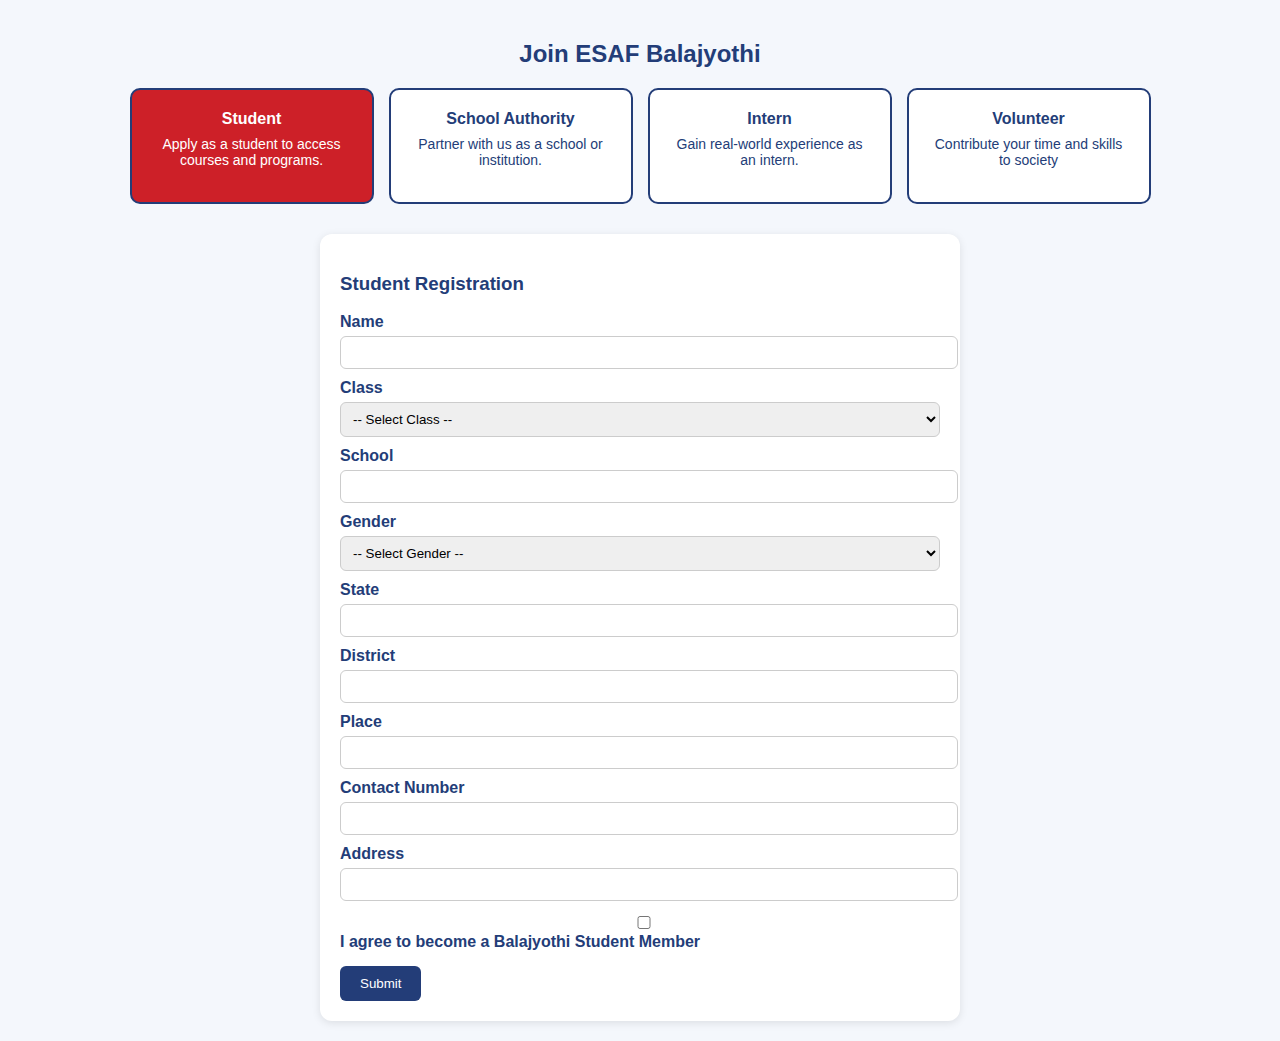
<file: JoinForm.html>
<!DOCTYPE html>
<html lang="en">
<head>
  <meta charset="UTF-8">
  <meta name="viewport" content="width=device-width, initial-scale=1.0">
  <title>Tabbed Forms</title>
  <style>
    body {
      font-family: "Segoe UI", sans-serif;
      margin: 0;
      padding: 20px;
      background: #f4f7fc;
      color: #233d78;
    }

    h2 {
      text-align: center;
      color: #333;
      margin-bottom: 20px;
    }

    h2, h3, label, p {
  color: #233d78; /* ✅ Ensures headings, labels & paragraphs */
}

    /* Tab container */
    .tab-container {
      display: flex;
      justify-content: center;
      gap: 15px;
      flex-wrap: wrap;
    }

    /* Each tab button */
    .tab {
      background: #fff;
      border: 2px solid #233d78;
      border-radius: 10px;
      padding: 20px;
      width: 200px;
      text-align: center;
      cursor: pointer;
      transition: 0.3s;
      color: #233d78;
    }

    .tab:hover {
      background: #eaf2fd;
    }

    .tab.active {
      background: #CD2028;
      color: white;
    }

    .tab p {
      font-size: 14px;
      margin-top: 8px;
      color: inherit;
    }

    /* Form section */
    .form-container {
      margin-top: 30px;
      background: #fff;
      padding: 20px;
      border-radius: 12px;
      box-shadow: 0 2px 8px rgba(0,0,0,0.1);
      display: none;
      max-width: 600px;
      margin-left: auto;
      margin-right: auto;
    }

    .form-container.active {
      display: block;
    }

    .form-container label {
      display: block;
      margin-top: 10px;
      font-weight: bold;
    }

    .form-container input,
    .form-container textarea,
    .form-container select {
      width: 100%;
      padding: 8px;
      margin-top: 5px;
      border: 1px solid #ccc;
      border-radius: 6px;
    }

    button.submit-btn {
      margin-top: 15px;
      padding: 10px 20px;
      background: #233d78;
      color: white;
      border: none;
      border-radius: 6px;
      cursor: pointer;
    }

    button.submit-btn:hover {
      background: #233d78;
    }
  </style>
</head>
<body>

  <h2>Join ESAF Balajyothi</h2>

  <!-- Tabs -->
  <div class="tab-container">
    <div class="tab active" data-target="studentForm">
      <strong>Student</strong>
      <p>Apply as a student to access courses and programs.</p>
    </div>
    <div class="tab" data-target="schoolForm">
      <strong>School Authority</strong>
      <p>Partner with us as a school or institution.</p>
    </div>
    <div class="tab" data-target="internForm">
      <strong>Intern</strong>
      <p>Gain real-world experience as an intern.</p>
    </div>
    <div class="tab" data-target="volunteerForm">
      <strong>Volunteer</strong>
      <p>Contribute your time and skills to society</p>
    </div>
  </div>

  <!-- Forms -->
  <div id="studentForm" class="form-container active">
    <h3>Student Registration</h3>
    <form>
      <label>Name</label>
      <input type="text" required>
<label>Class</label>
<select required>
  <option value="">-- Select Class --</option>
  <option value="LKG">LKG</option>
  <option value="UKG">UKG</option>
  <option value="1">1st</option>
  <option value="2">2nd</option>
  <option value="3">3rd</option>
  <option value="4">4th</option>
  <option value="5">5th</option>
  <option value="6">6th</option>
  <option value="7">7th</option>
  <option value="8">8th</option>
  <option value="9">9th</option>
  <option value="10">10th</option>
  <option value="11">11th</option>
  <option value="12">12th</option>
</select>
      <label>School</label>
      <input type="text" required>
<label>Gender</label>
<select required>
  <option value="">-- Select Gender --</option>
  <option value="male">Male</option>
  <option value="female">Female</option>
  <option value="other">Other</option>
  <option value="na">Prefer not to say</option>
</select>

      <label>State</label>
      <input type="text" required>
      <label>District</label>
      <input type="text" required>
      <label>Place</label>
      <input type="text" required>
      <label>Contact Number</label>
      <input type="text" required>
      <label>Address</label>
      <input type="text" required>
      <label class="checkbox-label">
  <input type="checkbox" required>
  I agree to become a Balajyothi Student Member
</label>
      <button type="submit" class="submit-btn">Submit</button>
    </form>
  </div>

  <div id="schoolForm" class="form-container">
    <h3>School Authority Registration</h3>
    <form>
      <label>Name</label>
      <input type="text" required>
      <label>Designation</label>
      <input type="text" required>
<label>Gender</label>
<select required>
  <option value="">-- Select Gender --</option>
  <option value="male">Male</option>
  <option value="female">Female</option>
  <option value="other">Other</option>
  <option value="na">Prefer not to say</option>
</select>

      <label>School/Institution Name</label>
      <input type="text" required>
      <label>State</label>
      <input type="text" required>
      <label>District</label>
      <input type="text" required>
      <label>Place</label>
      <input type="text" required>
      <label>Contact Number</label>
      <input type="text" required>
      <label>Address</label>
      <input type="text" required>
        <input type="checkbox" required>
  I would like to start a ESAF Balajyothi club in my school
</label>
      <button type="submit" class="submit-btn">Submit</button>
    </form>
  </div>

  <div id="internForm" class="form-container">
    <h3>Intern Application</h3>
    <form>
      <label>Name</label>
      <input type="text" required>
      <label>Course Studying</label>
      <input type="text" required>
<label>Gender</label>
<select required>
  <option value="">-- Select Gender --</option>
  <option value="male">Male</option>
  <option value="female">Female</option>
  <option value="other">Other</option>
  <option value="na">Prefer not to say</option>
</select>

      <label>College</label>
      <input type="text" required>
      <label>No. of months planned to do internship</label>
      <input type="text" required>
      <label>State</label>
      <input type="text" required>
      <label>District</label>
      <input type="text" required>
      <label>Place</label>
      <input type="text" required>
      <label>Mobile Number</label>
      <input type="text" required>
      <button type="submit" class="submit-btn">Submit</button>
    </form>
  </div>

  <div id="volunteerForm" class="form-container">
    <h3>Volunteer Registration</h3>
    <form>
      <label>Name</label>
      <input type="text" required>
<label>Gender</label>
<select required>
  <option value="">-- Select Gender --</option>
  <option value="male">Male</option>
  <option value="female">Female</option>
  <option value="other">Other</option>
  <option value="na">Prefer not to say</option>
</select>

      <label>Job Status</label>
      <input type="text" required>
      <label>Availabilty</label>
      <input type="text" required>
      <label>State</label>
      <input type="text" required>
      <label>District</label>
      <input type="text" required>
      <label>Place</label>
      <input type="text" required>
      <label>Mobile Number</label>
      <input type="text" required>
      <button type="submit" class="submit-btn">Submit</button>
    </form>
  </div>

  <script>
    const tabs = document.querySelectorAll('.tab');
    const forms = document.querySelectorAll('.form-container');

    tabs.forEach(tab => {
      tab.addEventListener('click', () => {
        // Remove active from all tabs
        tabs.forEach(t => t.classList.remove('active'));
        forms.forEach(f => f.classList.remove('active'));

        // Activate clicked tab + corresponding form
        tab.classList.add('active');
        document.getElementById(tab.dataset.target).classList.add('active');
      });
    });
  </script>

</body>
</html>
</file>
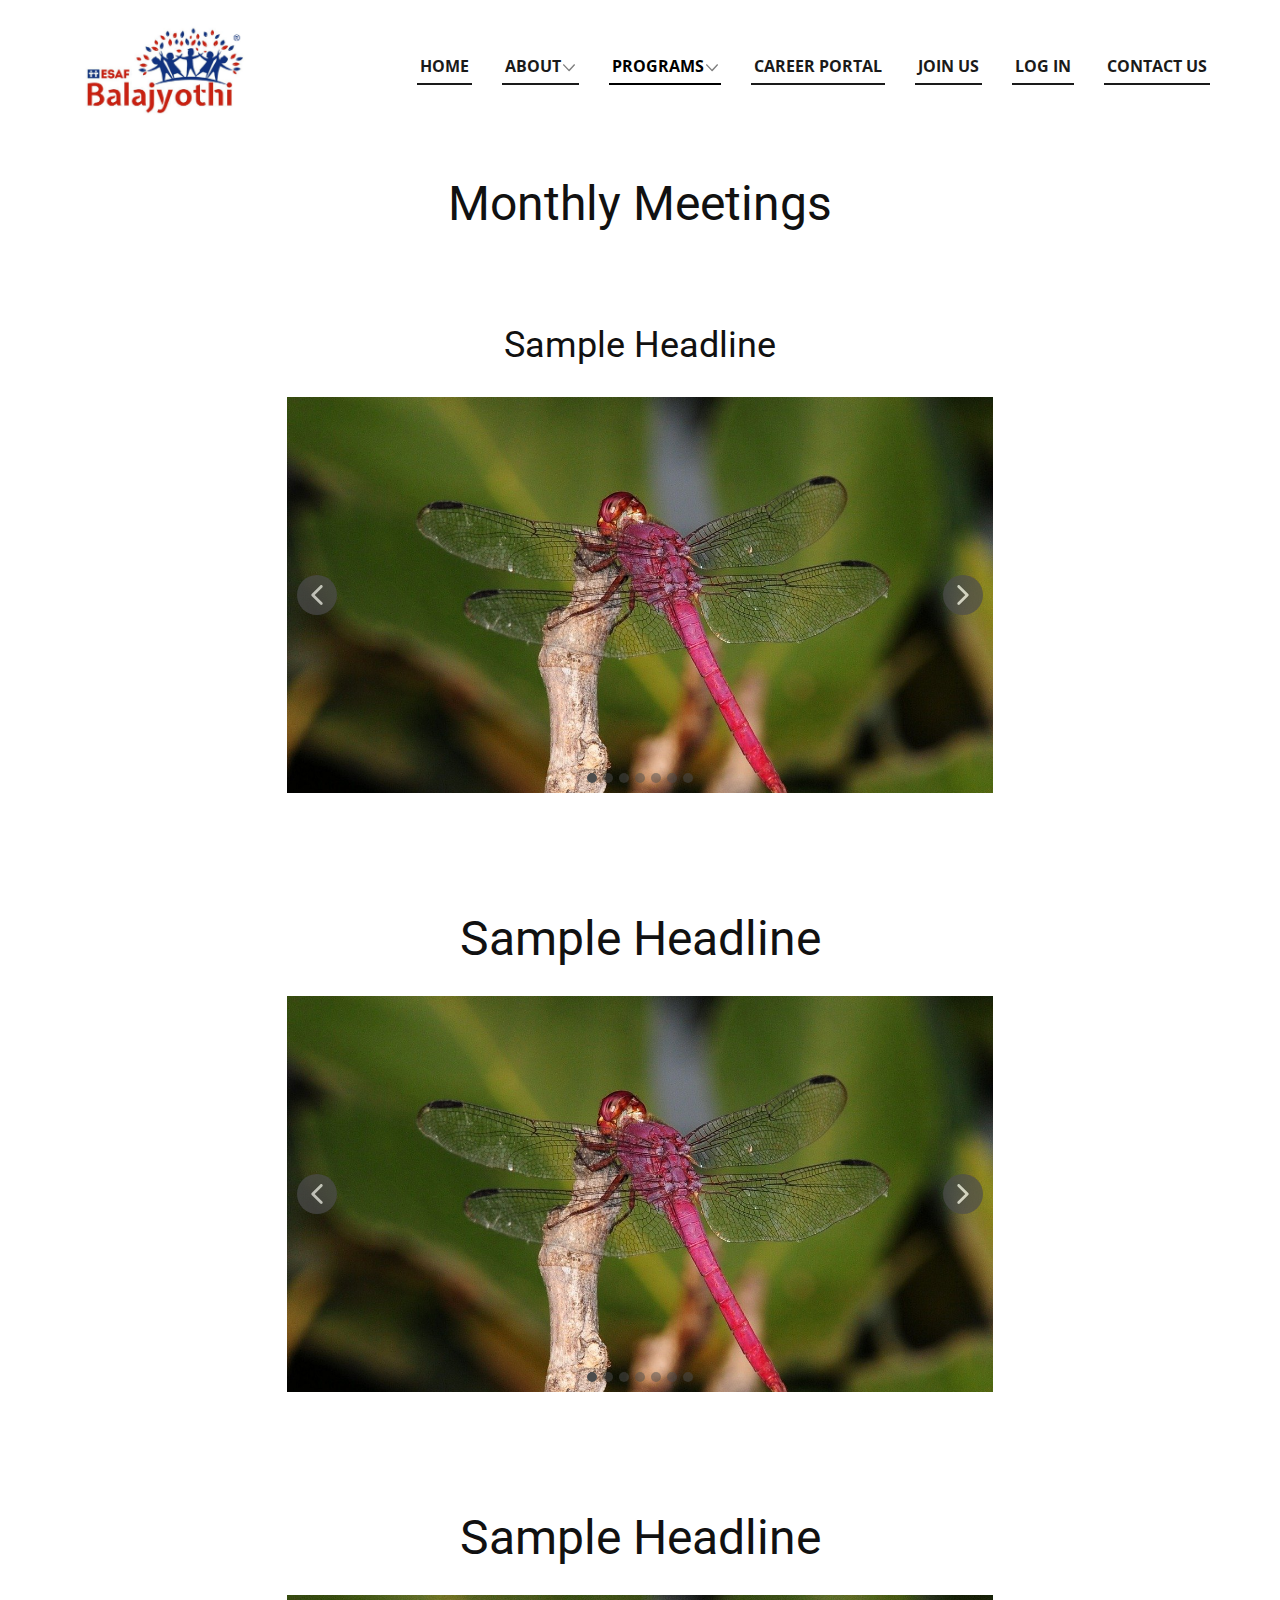
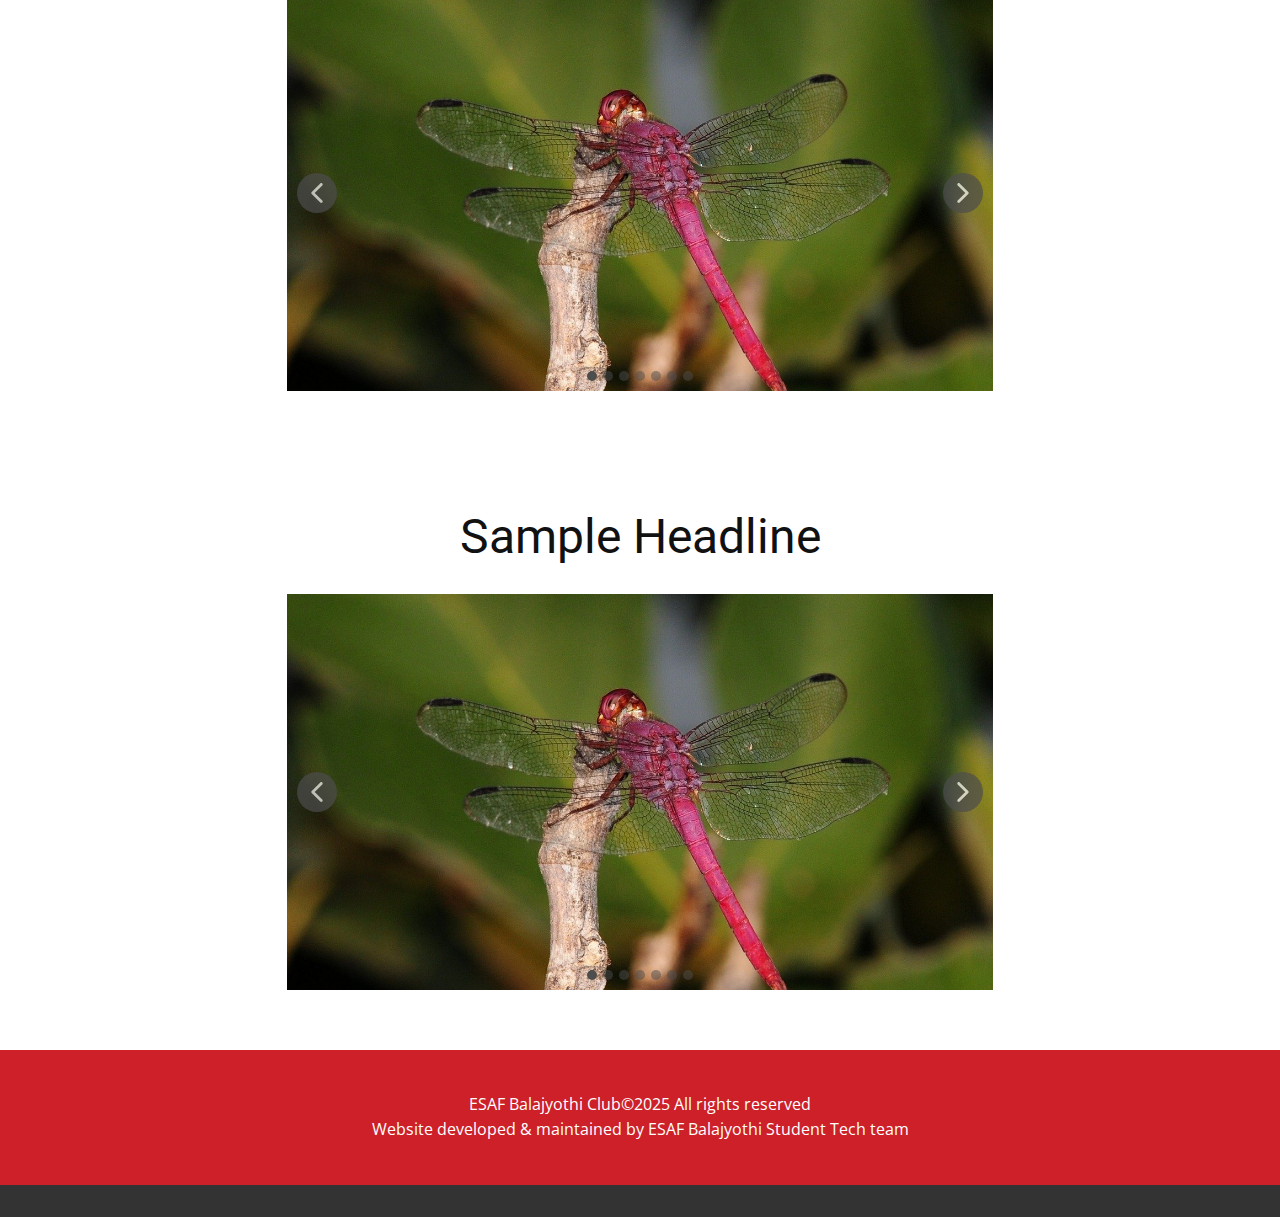
<file: MonthlyMeetings.html>
<!DOCTYPE html>
<html style="font-size: 16px;" lang="en"><head>
    <meta name="viewport" content="width=device-width, initial-scale=1.0">
    <meta charset="utf-8">
    <meta name="keywords" content="Summer Camps​">
    <meta name="description" content="">
    <title>MonthlyMeetings</title>
    <link rel="stylesheet" href="nicepage.css" media="screen">
<link rel="stylesheet" href="MonthlyMeetings.css" media="screen">
    <script class="u-script" type="text/javascript" src="jquery.js" defer=""></script>
    <script class="u-script" type="text/javascript" src="nicepage.js" defer=""></script>
    <meta name="generator" content="Nicepage 7.12.8, nicepage.com">
    
    
    
    
    
    
    
    <link id="u-page-google-font" rel="stylesheet" href="https://fonts.googleapis.com/css2?display=swap&amp;family=Roboto:ital,wght@0,100;0,200;0,300;0,400;0,500;0,600;0,700;0,800;0,900;1,100;1,200;1,300;1,400;1,500;1,600;1,700;1,800;1,900&amp;family=Open+Sans:ital,wght@0,300;0,400;0,500;0,600;0,700;0,800;1,300;1,400;1,500;1,600;1,700;1,800">
    <script type="application/ld+json">{
		"@context": "http://schema.org",
		"@type": "Organization",
		"name": "",
		"logo": "images/Balajyothi.jpg"
}</script>
    <meta name="theme-color" content="#478ac9">
    <meta property="og:title" content="MonthlyMeetings">
    <meta property="og:type" content="website">
  <meta data-intl-tel-input-cdn-path="intlTelInput/"></head>
  <body data-path-to-root="./" data-include-products="false" class="u-body u-clearfix u-xl-mode" data-lang="en"><header class="u-clearfix u-header u-sticky u-sticky-25c1 u-white u-header" id="header"><div class="u-clearfix u-sheet u-sheet-1">
        <a href="#" class="u-image u-logo u-image-1" data-image-width="1600" data-image-height="1017">
          <img src="images/Balajyothi.jpg" class="u-logo-image u-logo-image-1">
        </a>
        <nav class="u-dropdown-icon u-menu u-menu-dropdown u-offcanvas u-menu-1" role="navigation" aria-label="Menu navigation">
          <div class="menu-collapse" style="font-size: 1rem; letter-spacing: 0px; font-weight: 700; text-transform: uppercase;">
            <a class="u-button-style u-custom-active-border-color u-custom-active-color u-custom-border u-custom-border-color u-custom-borders u-custom-hover-border-color u-custom-hover-color u-custom-left-right-menu-spacing u-custom-padding-bottom u-custom-text-active-color u-custom-text-color u-custom-text-decoration u-custom-text-hover-color u-custom-top-bottom-menu-spacing u-hamburger-link u-nav-link u-text-active-palette-1-base u-text-hover-palette-2-base u-hamburger-link-1" href="#" tabindex="-1" aria-label="Open menu" aria-controls="90f8">
              <svg class="u-svg-link" viewBox="0 0 24 24"><use xlink:href="#menu-hamburger"></use></svg>
              <svg class="u-svg-content" version="1.1" id="menu-hamburger" viewBox="0 0 16 16" x="0px" y="0px" xmlns:xlink="http://www.w3.org/1999/xlink" xmlns="http://www.w3.org/2000/svg"><g><rect y="1" width="16" height="2"></rect><rect y="7" width="16" height="2"></rect><rect y="13" width="16" height="2"></rect>
</g></svg>
            </a>
          </div>
          <div class="u-custom-menu u-nav-container">
            <ul role="menubar" class="u-nav u-spacing-30 u-unstyled u-nav-1"><li role="none" class="u-nav-item"><a role="menuitem" class="u-border-2 u-border-active-black u-border-grey-90 u-border-hover-custom-color-2 u-border-no-left u-border-no-right u-border-no-top u-button-style u-nav-link u-text-active-black u-text-hover-custom-color-2" href="#" style="padding: 9px 3px;">Home</a>
</li><li role="none" class="u-nav-item"><a role="menuitem" class="u-border-2 u-border-active-black u-border-grey-90 u-border-hover-custom-color-2 u-border-no-left u-border-no-right u-border-no-top u-button-style u-nav-link u-text-active-black u-text-hover-custom-color-2" style="padding: 9px 3px;">About</a><div class="u-nav-popup"><ul role="menu" class="u-border-1 u-border-grey-15 u-h-spacing-30 u-nav u-unstyled u-v-spacing-10" aria-label="About menu"><li role="none" class="u-nav-item"><a role="menuitem" class="u-button-style u-custom-color-1 u-nav-link" href="About.html">About Balajyothi</a>
</li><li role="none" class="u-nav-item"><a role="menuitem" class="u-button-style u-custom-color-1 u-nav-link" href="./#block-4" data-page-id="158264589">Student Leaders</a>
</li></ul>
</div>
</li><li role="none" class="u-nav-item"><a role="menuitem" class="u-border-2 u-border-active-black u-border-grey-90 u-border-hover-custom-color-2 u-border-no-left u-border-no-right u-border-no-top u-button-style u-nav-link u-text-active-black u-text-hover-custom-color-2" style="padding: 9px 3px;">Programs</a><div class="u-nav-popup"><ul role="menu" class="u-border-1 u-border-grey-15 u-h-spacing-30 u-nav u-unstyled u-v-spacing-10" aria-label="Programs menu"><li role="none" class="u-nav-item"><a role="menuitem" class="u-button-style u-custom-color-1 u-nav-link" href="Training.html">Summer Camps</a>
</li><li role="none" class="u-nav-item"><a role="menuitem" class="u-button-style u-custom-color-1 u-nav-link" href="MonthlyMeetings.html">Monthly Meetings</a>
</li><li role="none" class="u-nav-item"><a role="menuitem" class="u-button-style u-custom-color-1 u-nav-link" href="SpecialDay.html">Special day Observation</a>
</li><li role="none" class="u-nav-item"><a role="menuitem" class="u-button-style u-custom-color-1 u-nav-link" href="ExposureVisits.html">Exposure Visits</a>
</li><li role="none" class="u-nav-item"><a role="menuitem" class="u-button-style u-custom-color-1 u-nav-link" href="Sports.html">Sports &amp; Arts</a>
</li><li role="none" class="u-nav-item"><a role="menuitem" class="u-button-style u-custom-color-1 u-nav-link" href="Training.html">Training Programs</a>
</li></ul>
</div>
</li><li role="none" class="u-nav-item"><a role="menuitem" class="u-border-2 u-border-active-black u-border-grey-90 u-border-hover-custom-color-2 u-border-no-left u-border-no-right u-border-no-top u-button-style u-nav-link u-text-active-black u-text-hover-custom-color-2" href="https://bewinwilsonmathews.github.io/MBTIESAF/Personality%20App/PersonalityTestMBTI.html" style="padding: 9px 3px;">Career Portal</a>
</li><li role="none" class="u-nav-item"><a role="menuitem" class="u-border-2 u-border-active-black u-border-grey-90 u-border-hover-custom-color-2 u-border-no-left u-border-no-right u-border-no-top u-button-style u-nav-link u-text-active-black u-text-hover-custom-color-2" href="JoinForm.html" style="padding: 9px 3px;">Join us</a>
</li><li role="none" class="u-nav-item"><a role="menuitem" class="u-border-2 u-border-active-black u-border-grey-90 u-border-hover-custom-color-2 u-border-no-left u-border-no-right u-border-no-top u-button-style u-nav-link u-text-active-black u-text-hover-custom-color-2" style="padding: 9px 3px;">Log In</a>
</li><li role="none" class="u-nav-item"><a role="menuitem" class="u-border-2 u-border-active-black u-border-grey-90 u-border-hover-custom-color-2 u-border-no-left u-border-no-right u-border-no-top u-button-style u-nav-link u-text-active-black u-text-hover-custom-color-2" href="./#sec-b5cf" data-page-id="158264589" style="padding: 9px 3px;">Contact Us</a>
</li></ul>
          </div>
          <div class="u-custom-menu u-nav-container-collapse" id="90f8" role="region" aria-label="Menu panel">
            <div class="u-black u-container-style u-inner-container-layout u-opacity u-opacity-95 u-sidenav">
              <div class="u-inner-container-layout u-sidenav-overflow">
                <div class="u-menu-close" tabindex="-1" aria-label="Close menu"></div>
                <ul class="u-align-center u-nav u-popupmenu-items u-unstyled u-nav-4" role="menubar"><li role="none" class="u-nav-item"><a role="menuitem" class="u-button-style u-nav-link" href="#">Home</a>
</li><li role="none" class="u-nav-item"><a role="menuitem" class="u-button-style u-nav-link">About</a><div class="u-nav-popup"><ul role="menu" class="u-border-1 u-border-grey-15 u-h-spacing-30 u-nav u-unstyled u-v-spacing-10" aria-label="About menu"><li role="none" class="u-nav-item"><a role="menuitem" class="u-button-style u-nav-link" href="About.html">About Balajyothi</a>
</li><li role="none" class="u-nav-item"><a role="menuitem" class="u-button-style u-nav-link" href="./#block-4" data-page-id="158264589">Student Leaders</a>
</li></ul>
</div>
</li><li role="none" class="u-nav-item"><a role="menuitem" class="u-button-style u-nav-link">Programs</a><div class="u-nav-popup"><ul role="menu" class="u-border-1 u-border-grey-15 u-h-spacing-30 u-nav u-unstyled u-v-spacing-10" aria-label="Programs menu"><li role="none" class="u-nav-item"><a role="menuitem" class="u-button-style u-nav-link" href="Training.html">Summer Camps</a>
</li><li role="none" class="u-nav-item"><a role="menuitem" class="u-button-style u-nav-link" href="MonthlyMeetings.html">Monthly Meetings</a>
</li><li role="none" class="u-nav-item"><a role="menuitem" class="u-button-style u-nav-link" href="SpecialDay.html">Special day Observation</a>
</li><li role="none" class="u-nav-item"><a role="menuitem" class="u-button-style u-nav-link" href="ExposureVisits.html">Exposure Visits</a>
</li><li role="none" class="u-nav-item"><a role="menuitem" class="u-button-style u-nav-link" href="Sports.html">Sports &amp; Arts</a>
</li><li role="none" class="u-nav-item"><a role="menuitem" class="u-button-style u-nav-link" href="Training.html">Training Programs</a>
</li></ul>
</div>
</li><li role="none" class="u-nav-item"><a role="menuitem" class="u-button-style u-nav-link" href="https://bewinwilsonmathews.github.io/MBTIESAF/Personality%20App/PersonalityTestMBTI.html">Career Portal</a>
</li><li role="none" class="u-nav-item"><a role="menuitem" class="u-button-style u-nav-link" href="JoinForm.html">Join us</a>
</li><li role="none" class="u-nav-item"><a role="menuitem" class="u-button-style u-nav-link">Log In</a>
</li><li role="none" class="u-nav-item"><a role="menuitem" class="u-button-style u-nav-link" href="./#sec-b5cf" data-page-id="158264589">Contact Us</a>
</li></ul>
              </div>
            </div>
            <div class="u-black u-menu-overlay u-opacity u-opacity-70"></div>
          </div>
        </nav>
      </div></header>
    <section class="u-clearfix u-section-1" id="block-11">
      <div class="u-clearfix u-sheet u-valign-middle u-sheet-1">
        <h2 class="u-text u-text-default u-text-1">Monthly Meetings</h2>
      </div>
    </section>
    <section class="u-align-center u-clearfix u-container-align-center u-section-2" id="block-10">
      <div class="u-clearfix u-sheet u-valign-middle u-sheet-1">
        <h3 class="u-text u-text-default u-text-1">Sample Headline</h3>
        <div class="u-carousel u-gallery u-gallery-slider u-layout-carousel u-lightbox u-no-transition u-show-text-on-hover u-gallery-1" id="carousel-1bd1" data-interval="5000" data-u-ride="carousel">
          <ol class="u-absolute-hcenter u-carousel-indicators u-carousel-indicators-1">
            <li data-u-target="#carousel-1bd1" data-u-slide-to="0" class="u-active u-grey-70 u-shape-circle" style="width: 10px; height: 10px;"></li>
            <li data-u-target="#carousel-1bd1" data-u-slide-to="1" class="u-grey-70 u-shape-circle" style="width: 10px; height: 10px;"></li>
            <li data-u-target="#carousel-1bd1" data-u-slide-to="2" class="u-grey-70 u-shape-circle" style="width: 10px; height: 10px;"></li>
            <li data-u-target="#carousel-1bd1" data-u-slide-to="3" class="u-grey-70 u-shape-circle" style="width: 10px; height: 10px;"></li>
            <li data-u-target="#carousel-1bd1" data-u-slide-to="4" class="u-grey-70 u-shape-circle" style="width: 10px; height: 10px;"></li>
            <li data-u-target="#carousel-1bd1" data-u-slide-to="5" class="u-grey-70 u-shape-circle" style="width: 10px; height: 10px;"></li>
            <li data-u-target="#carousel-1bd1" data-u-slide-to="6" class="u-grey-70 u-shape-circle" style="width: 10px; height: 10px;"></li>
          </ol>
          <div class="u-carousel-inner u-gallery-inner u-gallery-inner-1" role="listbox">
            <div class="u-active u-carousel-item u-effect-fade u-gallery-item u-carousel-item-1">
              <div class="u-back-slide" data-image-width="1280" data-image-height="928">
                <img class="u-back-image u-expanded" src="images/72ff647384aead39e436334d944e64816824165573dd0cf6c7c10c08e158e5b47eb2c745decc5d9c33906b77e516189ffae010ad6cdbd04b960341_1280.jpg">
              </div>
              <div class="u-align-center u-over-slide u-shading u-valign-bottom u-over-slide-1">
                <h3 class="u-gallery-heading">Sample Title</h3>
                <p class="u-gallery-text">Sample Text</p>
              </div>
            </div>
            <div class="u-carousel-item u-effect-fade u-gallery-item u-carousel-item-2">
              <div class="u-back-slide" data-image-width="1280" data-image-height="928">
                <img class="u-back-image u-expanded" src="images/72ff647384aead39e436334d944e64816824165573dd0cf6c7c10c08e158e5b47eb2c745decc5d9c33906b77e516189ffae010ad6cdbd04b960341_1280.jpg">
              </div>
              <div class="u-align-center u-over-slide u-shading u-valign-bottom u-over-slide-2">
                <h3 class="u-gallery-heading">Sample Title</h3>
                <p class="u-gallery-text">Sample Text</p>
              </div>
            </div>
            <div class="u-carousel-item u-effect-fade u-gallery-item u-carousel-item-3" data-image-width="1280" data-image-height="928">
              <div class="u-back-slide">
                <img class="u-back-image u-expanded" src="images/72ff647384aead39e436334d944e64816824165573dd0cf6c7c10c08e158e5b47eb2c745decc5d9c33906b77e516189ffae010ad6cdbd04b960341_1280.jpg">
              </div>
              <div class="u-align-center u-over-slide u-shading u-valign-bottom u-over-slide-3"></div>
              <style data-mode="XL" data-visited="true"></style>
              <style data-mode="LG"></style>
              <style data-mode="MD"></style>
              <style data-mode="SM"></style>
              <style data-mode="XS"></style>
            </div>
            <div class="u-carousel-item u-effect-fade u-gallery-item u-carousel-item-4" data-image-width="1280" data-image-height="928">
              <div class="u-back-slide">
                <img class="u-back-image u-expanded" src="images/72ff647384aead39e436334d944e64816824165573dd0cf6c7c10c08e158e5b47eb2c745decc5d9c33906b77e516189ffae010ad6cdbd04b960341_1280.jpg">
              </div>
              <div class="u-align-center u-over-slide u-shading u-valign-bottom u-over-slide-4"></div>
              <style data-mode="XL" data-visited="true"></style>
              <style data-mode="LG"></style>
              <style data-mode="MD"></style>
              <style data-mode="SM"></style>
              <style data-mode="XS"></style>
            </div>
            <div class="u-carousel-item u-effect-fade u-gallery-item u-carousel-item-5" data-image-width="1280" data-image-height="850">
              <div class="u-back-slide">
                <img class="u-back-image u-expanded" src="images/e2a94b13950bb2826637d77906496caf04feae26bd65080c21e94c70b4f280d0a4cb748d8404703d03043f08ae8b4ca423606ada68e99baaf6cbab_1280.jpg">
              </div>
              <div class="u-align-center u-over-slide u-shading u-valign-bottom u-over-slide-5"></div>
              <style data-mode="XL" data-visited="true"></style>
              <style data-mode="LG"></style>
              <style data-mode="MD"></style>
              <style data-mode="SM"></style>
              <style data-mode="XS"></style>
            </div>
            <div class="u-carousel-item u-effect-fade u-gallery-item u-carousel-item-6" data-image-width="1280" data-image-height="850">
              <div class="u-back-slide">
                <img class="u-back-image u-expanded" src="images/68d36059b02275ea09f275ce13cc4b505aca71aa374f6c0e6d05be5a2ec49b147038284f6033add3ed8c94dc477e179b6933da2108c06a3562e93d_1280.jpg">
              </div>
              <div class="u-align-center u-over-slide u-shading u-valign-bottom u-over-slide-6"></div>
              <style data-mode="XL" data-visited="true"></style>
              <style data-mode="LG"></style>
              <style data-mode="MD"></style>
              <style data-mode="SM"></style>
              <style data-mode="XS"></style>
            </div>
            <div class="u-carousel-item u-effect-fade u-gallery-item u-carousel-item-7" data-image-width="1280" data-image-height="850">
              <div class="u-back-slide">
                <img class="u-back-image u-expanded" src="images/12bda957d9791e47cb0634d9a20b09dabb83846929de1a52aa235a126ae8c24789f8c20b39978ad69bdbfb9cc0647735718676d26abb1ccebd2599_1280.jpg">
              </div>
              <div class="u-align-center u-over-slide u-shading u-valign-bottom u-over-slide-7"></div>
              <style data-mode="XL" data-visited="true"></style>
              <style data-mode="LG"></style>
              <style data-mode="MD"></style>
              <style data-mode="SM"></style>
              <style data-mode="XS"></style>
            </div>
          </div>
          <a class="u-absolute-vcenter u-carousel-control u-carousel-control-prev u-grey-70 u-icon-circle u-opacity u-opacity-70 u-spacing-10 u-text-white u-carousel-control-1" href="#carousel-1bd1" role="button" data-u-slide="prev"><span aria-hidden="true">
              <svg viewBox="0 0 451.847 451.847"><path d="M97.141,225.92c0-8.095,3.091-16.192,9.259-22.366L300.689,9.27c12.359-12.359,32.397-12.359,44.751,0
c12.354,12.354,12.354,32.388,0,44.748L173.525,225.92l171.903,171.909c12.354,12.354,12.354,32.391,0,44.744
c-12.354,12.365-32.386,12.365-44.745,0l-194.29-194.281C100.226,242.115,97.141,234.018,97.141,225.92z"></path></svg></span><span class="sr-only">
              <svg viewBox="0 0 451.847 451.847"><path d="M97.141,225.92c0-8.095,3.091-16.192,9.259-22.366L300.689,9.27c12.359-12.359,32.397-12.359,44.751,0
c12.354,12.354,12.354,32.388,0,44.748L173.525,225.92l171.903,171.909c12.354,12.354,12.354,32.391,0,44.744
c-12.354,12.365-32.386,12.365-44.745,0l-194.29-194.281C100.226,242.115,97.141,234.018,97.141,225.92z"></path></svg></span>
          </a>
          <a class="u-absolute-vcenter u-carousel-control u-carousel-control-next u-grey-70 u-icon-circle u-opacity u-opacity-70 u-spacing-10 u-text-white u-carousel-control-2" href="#carousel-1bd1" role="button" data-u-slide="next"><span aria-hidden="true">
              <svg viewBox="0 0 451.846 451.847"><path d="M345.441,248.292L151.154,442.573c-12.359,12.365-32.397,12.365-44.75,0c-12.354-12.354-12.354-32.391,0-44.744
L278.318,225.92L106.409,54.017c-12.354-12.359-12.354-32.394,0-44.748c12.354-12.359,32.391-12.359,44.75,0l194.287,194.284
c6.177,6.18,9.262,14.271,9.262,22.366C354.708,234.018,351.617,242.115,345.441,248.292z"></path></svg></span><span class="sr-only">
              <svg viewBox="0 0 451.846 451.847"><path d="M345.441,248.292L151.154,442.573c-12.359,12.365-32.397,12.365-44.75,0c-12.354-12.354-12.354-32.391,0-44.744
L278.318,225.92L106.409,54.017c-12.354-12.359-12.354-32.394,0-44.748c12.354-12.359,32.391-12.359,44.75,0l194.287,194.284
c6.177,6.18,9.262,14.271,9.262,22.366C354.708,234.018,351.617,242.115,345.441,248.292z"></path></svg></span>
          </a>
        </div>
      </div>
    </section>
    <section class="u-align-center u-clearfix u-container-align-center u-section-3" id="sec-47bb">
      <div class="u-clearfix u-sheet u-valign-middle u-sheet-1">
        <h2 class="u-text u-text-default u-text-1">Sample Headline</h2>
        <div class="u-carousel u-gallery u-gallery-slider u-layout-carousel u-lightbox u-no-transition u-show-text-on-hover u-gallery-1" id="carousel-fea6" data-interval="5000" data-u-ride="carousel">
          <ol class="u-absolute-hcenter u-carousel-indicators u-carousel-indicators-1">
            <li data-u-target="#carousel-fea6" data-u-slide-to="0" class="u-active u-grey-70 u-shape-circle" style="width: 10px; height: 10px;"></li>
            <li data-u-target="#carousel-fea6" data-u-slide-to="1" class="u-grey-70 u-shape-circle" style="width: 10px; height: 10px;"></li>
            <li data-u-target="#carousel-fea6" data-u-slide-to="2" class="u-grey-70 u-shape-circle" style="width: 10px; height: 10px;"></li>
            <li data-u-target="#carousel-fea6" data-u-slide-to="3" class="u-grey-70 u-shape-circle" style="width: 10px; height: 10px;"></li>
            <li data-u-target="#carousel-fea6" data-u-slide-to="4" class="u-grey-70 u-shape-circle" style="width: 10px; height: 10px;"></li>
            <li data-u-target="#carousel-fea6" data-u-slide-to="5" class="u-grey-70 u-shape-circle" style="width: 10px; height: 10px;"></li>
            <li data-u-target="#carousel-fea6" data-u-slide-to="6" class="u-grey-70 u-shape-circle" style="width: 10px; height: 10px;"></li>
          </ol>
          <div class="u-carousel-inner u-gallery-inner u-gallery-inner-1" role="listbox">
            <div class="u-active u-carousel-item u-effect-fade u-gallery-item u-carousel-item-1">
              <div class="u-back-slide" data-image-width="1280" data-image-height="928">
                <img class="u-back-image u-expanded" src="images/72ff647384aead39e436334d944e64816824165573dd0cf6c7c10c08e158e5b47eb2c745decc5d9c33906b77e516189ffae010ad6cdbd04b960341_1280.jpg">
              </div>
              <div class="u-align-center u-over-slide u-shading u-valign-bottom u-over-slide-1">
                <h3 class="u-gallery-heading">Sample Title</h3>
                <p class="u-gallery-text">Sample Text</p>
              </div>
            </div>
            <div class="u-carousel-item u-effect-fade u-gallery-item u-carousel-item-2">
              <div class="u-back-slide" data-image-width="1280" data-image-height="928">
                <img class="u-back-image u-expanded" src="images/72ff647384aead39e436334d944e64816824165573dd0cf6c7c10c08e158e5b47eb2c745decc5d9c33906b77e516189ffae010ad6cdbd04b960341_1280.jpg">
              </div>
              <div class="u-align-center u-over-slide u-shading u-valign-bottom u-over-slide-2">
                <h3 class="u-gallery-heading">Sample Title</h3>
                <p class="u-gallery-text">Sample Text</p>
              </div>
            </div>
            <div class="u-carousel-item u-effect-fade u-gallery-item u-carousel-item-3" data-image-width="1280" data-image-height="928">
              <div class="u-back-slide">
                <img class="u-back-image u-expanded" src="images/72ff647384aead39e436334d944e64816824165573dd0cf6c7c10c08e158e5b47eb2c745decc5d9c33906b77e516189ffae010ad6cdbd04b960341_1280.jpg">
              </div>
              <div class="u-align-center u-over-slide u-shading u-valign-bottom u-over-slide-3"></div>
              <style data-mode="XL"></style>
              <style data-mode="LG"></style>
              <style data-mode="MD"></style>
              <style data-mode="SM"></style>
              <style data-mode="XS"></style>
            </div>
            <div class="u-carousel-item u-effect-fade u-gallery-item u-carousel-item-4" data-image-width="1280" data-image-height="928">
              <div class="u-back-slide">
                <img class="u-back-image u-expanded" src="images/72ff647384aead39e436334d944e64816824165573dd0cf6c7c10c08e158e5b47eb2c745decc5d9c33906b77e516189ffae010ad6cdbd04b960341_1280.jpg">
              </div>
              <div class="u-align-center u-over-slide u-shading u-valign-bottom u-over-slide-4"></div>
              <style data-mode="XL"></style>
              <style data-mode="LG"></style>
              <style data-mode="MD"></style>
              <style data-mode="SM"></style>
              <style data-mode="XS"></style>
            </div>
            <div class="u-carousel-item u-effect-fade u-gallery-item u-carousel-item-5" data-image-width="1280" data-image-height="850">
              <div class="u-back-slide">
                <img class="u-back-image u-expanded" src="images/e2a94b13950bb2826637d77906496caf04feae26bd65080c21e94c70b4f280d0a4cb748d8404703d03043f08ae8b4ca423606ada68e99baaf6cbab_1280.jpg">
              </div>
              <div class="u-align-center u-over-slide u-shading u-valign-bottom u-over-slide-5"></div>
              <style data-mode="XL"></style>
              <style data-mode="LG"></style>
              <style data-mode="MD"></style>
              <style data-mode="SM"></style>
              <style data-mode="XS"></style>
            </div>
            <div class="u-carousel-item u-effect-fade u-gallery-item u-carousel-item-6" data-image-width="1280" data-image-height="850">
              <div class="u-back-slide">
                <img class="u-back-image u-expanded" src="images/68d36059b02275ea09f275ce13cc4b505aca71aa374f6c0e6d05be5a2ec49b147038284f6033add3ed8c94dc477e179b6933da2108c06a3562e93d_1280.jpg">
              </div>
              <div class="u-align-center u-over-slide u-shading u-valign-bottom u-over-slide-6"></div>
              <style data-mode="XL"></style>
              <style data-mode="LG"></style>
              <style data-mode="MD"></style>
              <style data-mode="SM"></style>
              <style data-mode="XS"></style>
            </div>
            <div class="u-carousel-item u-effect-fade u-gallery-item u-carousel-item-7" data-image-width="1280" data-image-height="850">
              <div class="u-back-slide">
                <img class="u-back-image u-expanded" src="images/12bda957d9791e47cb0634d9a20b09dabb83846929de1a52aa235a126ae8c24789f8c20b39978ad69bdbfb9cc0647735718676d26abb1ccebd2599_1280.jpg">
              </div>
              <div class="u-align-center u-over-slide u-shading u-valign-bottom u-over-slide-7"></div>
              <style data-mode="XL"></style>
              <style data-mode="LG"></style>
              <style data-mode="MD"></style>
              <style data-mode="SM"></style>
              <style data-mode="XS"></style>
            </div>
          </div>
          <a class="u-absolute-vcenter u-carousel-control u-carousel-control-prev u-grey-70 u-icon-circle u-opacity u-opacity-70 u-spacing-10 u-text-white u-carousel-control-1" href="#carousel-fea6" role="button" data-u-slide="prev"><span aria-hidden="true">
              <svg viewBox="0 0 451.847 451.847"><path d="M97.141,225.92c0-8.095,3.091-16.192,9.259-22.366L300.689,9.27c12.359-12.359,32.397-12.359,44.751,0
c12.354,12.354,12.354,32.388,0,44.748L173.525,225.92l171.903,171.909c12.354,12.354,12.354,32.391,0,44.744
c-12.354,12.365-32.386,12.365-44.745,0l-194.29-194.281C100.226,242.115,97.141,234.018,97.141,225.92z"></path></svg></span><span class="sr-only">
              <svg viewBox="0 0 451.847 451.847"><path d="M97.141,225.92c0-8.095,3.091-16.192,9.259-22.366L300.689,9.27c12.359-12.359,32.397-12.359,44.751,0
c12.354,12.354,12.354,32.388,0,44.748L173.525,225.92l171.903,171.909c12.354,12.354,12.354,32.391,0,44.744
c-12.354,12.365-32.386,12.365-44.745,0l-194.29-194.281C100.226,242.115,97.141,234.018,97.141,225.92z"></path></svg></span>
          </a>
          <a class="u-absolute-vcenter u-carousel-control u-carousel-control-next u-grey-70 u-icon-circle u-opacity u-opacity-70 u-spacing-10 u-text-white u-carousel-control-2" href="#carousel-fea6" role="button" data-u-slide="next"><span aria-hidden="true">
              <svg viewBox="0 0 451.846 451.847"><path d="M345.441,248.292L151.154,442.573c-12.359,12.365-32.397,12.365-44.75,0c-12.354-12.354-12.354-32.391,0-44.744
L278.318,225.92L106.409,54.017c-12.354-12.359-12.354-32.394,0-44.748c12.354-12.359,32.391-12.359,44.75,0l194.287,194.284
c6.177,6.18,9.262,14.271,9.262,22.366C354.708,234.018,351.617,242.115,345.441,248.292z"></path></svg></span><span class="sr-only">
              <svg viewBox="0 0 451.846 451.847"><path d="M345.441,248.292L151.154,442.573c-12.359,12.365-32.397,12.365-44.75,0c-12.354-12.354-12.354-32.391,0-44.744
L278.318,225.92L106.409,54.017c-12.354-12.359-12.354-32.394,0-44.748c12.354-12.359,32.391-12.359,44.75,0l194.287,194.284
c6.177,6.18,9.262,14.271,9.262,22.366C354.708,234.018,351.617,242.115,345.441,248.292z"></path></svg></span>
          </a>
        </div>
      </div>
    </section>
    <section class="u-align-center u-clearfix u-container-align-center u-section-4" id="sec-ab29">
      <div class="u-clearfix u-sheet u-valign-middle u-sheet-1">
        <h2 class="u-text u-text-default u-text-1">Sample Headline</h2>
        <div class="u-carousel u-gallery u-gallery-slider u-layout-carousel u-lightbox u-no-transition u-show-text-on-hover u-gallery-1" id="carousel-b1d6" data-interval="5000" data-u-ride="carousel">
          <ol class="u-absolute-hcenter u-carousel-indicators u-carousel-indicators-1">
            <li data-u-target="#carousel-b1d6" data-u-slide-to="0" class="u-active u-grey-70 u-shape-circle" style="width: 10px; height: 10px;"></li>
            <li data-u-target="#carousel-b1d6" data-u-slide-to="1" class="u-grey-70 u-shape-circle" style="width: 10px; height: 10px;"></li>
            <li data-u-target="#carousel-b1d6" data-u-slide-to="2" class="u-grey-70 u-shape-circle" style="width: 10px; height: 10px;"></li>
            <li data-u-target="#carousel-b1d6" data-u-slide-to="3" class="u-grey-70 u-shape-circle" style="width: 10px; height: 10px;"></li>
            <li data-u-target="#carousel-b1d6" data-u-slide-to="4" class="u-grey-70 u-shape-circle" style="width: 10px; height: 10px;"></li>
            <li data-u-target="#carousel-b1d6" data-u-slide-to="5" class="u-grey-70 u-shape-circle" style="width: 10px; height: 10px;"></li>
            <li data-u-target="#carousel-b1d6" data-u-slide-to="6" class="u-grey-70 u-shape-circle" style="width: 10px; height: 10px;"></li>
          </ol>
          <div class="u-carousel-inner u-gallery-inner u-gallery-inner-1" role="listbox">
            <div class="u-active u-carousel-item u-effect-fade u-gallery-item u-carousel-item-1">
              <div class="u-back-slide" data-image-width="1280" data-image-height="928">
                <img class="u-back-image u-expanded" src="images/72ff647384aead39e436334d944e64816824165573dd0cf6c7c10c08e158e5b47eb2c745decc5d9c33906b77e516189ffae010ad6cdbd04b960341_1280.jpg">
              </div>
              <div class="u-align-center u-over-slide u-shading u-valign-bottom u-over-slide-1">
                <h3 class="u-gallery-heading">Sample Title</h3>
                <p class="u-gallery-text">Sample Text</p>
              </div>
            </div>
            <div class="u-carousel-item u-effect-fade u-gallery-item u-carousel-item-2">
              <div class="u-back-slide" data-image-width="1280" data-image-height="928">
                <img class="u-back-image u-expanded" src="images/72ff647384aead39e436334d944e64816824165573dd0cf6c7c10c08e158e5b47eb2c745decc5d9c33906b77e516189ffae010ad6cdbd04b960341_1280.jpg">
              </div>
              <div class="u-align-center u-over-slide u-shading u-valign-bottom u-over-slide-2">
                <h3 class="u-gallery-heading">Sample Title</h3>
                <p class="u-gallery-text">Sample Text</p>
              </div>
            </div>
            <div class="u-carousel-item u-effect-fade u-gallery-item u-carousel-item-3" data-image-width="1280" data-image-height="928">
              <div class="u-back-slide">
                <img class="u-back-image u-expanded" src="images/72ff647384aead39e436334d944e64816824165573dd0cf6c7c10c08e158e5b47eb2c745decc5d9c33906b77e516189ffae010ad6cdbd04b960341_1280.jpg">
              </div>
              <div class="u-align-center u-over-slide u-shading u-valign-bottom u-over-slide-3"></div>
              <style data-mode="XL"></style>
              <style data-mode="LG"></style>
              <style data-mode="MD"></style>
              <style data-mode="SM"></style>
              <style data-mode="XS"></style>
            </div>
            <div class="u-carousel-item u-effect-fade u-gallery-item u-carousel-item-4" data-image-width="1280" data-image-height="928">
              <div class="u-back-slide">
                <img class="u-back-image u-expanded" src="images/72ff647384aead39e436334d944e64816824165573dd0cf6c7c10c08e158e5b47eb2c745decc5d9c33906b77e516189ffae010ad6cdbd04b960341_1280.jpg">
              </div>
              <div class="u-align-center u-over-slide u-shading u-valign-bottom u-over-slide-4"></div>
              <style data-mode="XL"></style>
              <style data-mode="LG"></style>
              <style data-mode="MD"></style>
              <style data-mode="SM"></style>
              <style data-mode="XS"></style>
            </div>
            <div class="u-carousel-item u-effect-fade u-gallery-item u-carousel-item-5" data-image-width="1280" data-image-height="850">
              <div class="u-back-slide">
                <img class="u-back-image u-expanded" src="images/e2a94b13950bb2826637d77906496caf04feae26bd65080c21e94c70b4f280d0a4cb748d8404703d03043f08ae8b4ca423606ada68e99baaf6cbab_1280.jpg">
              </div>
              <div class="u-align-center u-over-slide u-shading u-valign-bottom u-over-slide-5"></div>
              <style data-mode="XL"></style>
              <style data-mode="LG"></style>
              <style data-mode="MD"></style>
              <style data-mode="SM"></style>
              <style data-mode="XS"></style>
            </div>
            <div class="u-carousel-item u-effect-fade u-gallery-item u-carousel-item-6" data-image-width="1280" data-image-height="850">
              <div class="u-back-slide">
                <img class="u-back-image u-expanded" src="images/68d36059b02275ea09f275ce13cc4b505aca71aa374f6c0e6d05be5a2ec49b147038284f6033add3ed8c94dc477e179b6933da2108c06a3562e93d_1280.jpg">
              </div>
              <div class="u-align-center u-over-slide u-shading u-valign-bottom u-over-slide-6"></div>
              <style data-mode="XL"></style>
              <style data-mode="LG"></style>
              <style data-mode="MD"></style>
              <style data-mode="SM"></style>
              <style data-mode="XS"></style>
            </div>
            <div class="u-carousel-item u-effect-fade u-gallery-item u-carousel-item-7" data-image-width="1280" data-image-height="850">
              <div class="u-back-slide">
                <img class="u-back-image u-expanded" src="images/12bda957d9791e47cb0634d9a20b09dabb83846929de1a52aa235a126ae8c24789f8c20b39978ad69bdbfb9cc0647735718676d26abb1ccebd2599_1280.jpg">
              </div>
              <div class="u-align-center u-over-slide u-shading u-valign-bottom u-over-slide-7"></div>
              <style data-mode="XL"></style>
              <style data-mode="LG"></style>
              <style data-mode="MD"></style>
              <style data-mode="SM"></style>
              <style data-mode="XS"></style>
            </div>
          </div>
          <a class="u-absolute-vcenter u-carousel-control u-carousel-control-prev u-grey-70 u-icon-circle u-opacity u-opacity-70 u-spacing-10 u-text-white u-carousel-control-1" href="#carousel-b1d6" role="button" data-u-slide="prev"><span aria-hidden="true">
              <svg viewBox="0 0 451.847 451.847"><path d="M97.141,225.92c0-8.095,3.091-16.192,9.259-22.366L300.689,9.27c12.359-12.359,32.397-12.359,44.751,0
c12.354,12.354,12.354,32.388,0,44.748L173.525,225.92l171.903,171.909c12.354,12.354,12.354,32.391,0,44.744
c-12.354,12.365-32.386,12.365-44.745,0l-194.29-194.281C100.226,242.115,97.141,234.018,97.141,225.92z"></path></svg></span><span class="sr-only">
              <svg viewBox="0 0 451.847 451.847"><path d="M97.141,225.92c0-8.095,3.091-16.192,9.259-22.366L300.689,9.27c12.359-12.359,32.397-12.359,44.751,0
c12.354,12.354,12.354,32.388,0,44.748L173.525,225.92l171.903,171.909c12.354,12.354,12.354,32.391,0,44.744
c-12.354,12.365-32.386,12.365-44.745,0l-194.29-194.281C100.226,242.115,97.141,234.018,97.141,225.92z"></path></svg></span>
          </a>
          <a class="u-absolute-vcenter u-carousel-control u-carousel-control-next u-grey-70 u-icon-circle u-opacity u-opacity-70 u-spacing-10 u-text-white u-carousel-control-2" href="#carousel-b1d6" role="button" data-u-slide="next"><span aria-hidden="true">
              <svg viewBox="0 0 451.846 451.847"><path d="M345.441,248.292L151.154,442.573c-12.359,12.365-32.397,12.365-44.75,0c-12.354-12.354-12.354-32.391,0-44.744
L278.318,225.92L106.409,54.017c-12.354-12.359-12.354-32.394,0-44.748c12.354-12.359,32.391-12.359,44.75,0l194.287,194.284
c6.177,6.18,9.262,14.271,9.262,22.366C354.708,234.018,351.617,242.115,345.441,248.292z"></path></svg></span><span class="sr-only">
              <svg viewBox="0 0 451.846 451.847"><path d="M345.441,248.292L151.154,442.573c-12.359,12.365-32.397,12.365-44.75,0c-12.354-12.354-12.354-32.391,0-44.744
L278.318,225.92L106.409,54.017c-12.354-12.359-12.354-32.394,0-44.748c12.354-12.359,32.391-12.359,44.75,0l194.287,194.284
c6.177,6.18,9.262,14.271,9.262,22.366C354.708,234.018,351.617,242.115,345.441,248.292z"></path></svg></span>
          </a>
        </div>
      </div>
    </section>
    <section class="u-align-center u-clearfix u-container-align-center u-section-5" id="sec-124f">
      <div class="u-clearfix u-sheet u-valign-middle u-sheet-1">
        <h2 class="u-text u-text-default u-text-1">Sample Headline</h2>
        <div class="u-carousel u-gallery u-gallery-slider u-layout-carousel u-lightbox u-no-transition u-show-text-on-hover u-gallery-1" id="carousel-9569" data-interval="5000" data-u-ride="carousel">
          <ol class="u-absolute-hcenter u-carousel-indicators u-carousel-indicators-1">
            <li data-u-target="#carousel-9569" data-u-slide-to="0" class="u-active u-grey-70 u-shape-circle" style="width: 10px; height: 10px;"></li>
            <li data-u-target="#carousel-9569" data-u-slide-to="1" class="u-grey-70 u-shape-circle" style="width: 10px; height: 10px;"></li>
            <li data-u-target="#carousel-9569" data-u-slide-to="2" class="u-grey-70 u-shape-circle" style="width: 10px; height: 10px;"></li>
            <li data-u-target="#carousel-9569" data-u-slide-to="3" class="u-grey-70 u-shape-circle" style="width: 10px; height: 10px;"></li>
            <li data-u-target="#carousel-9569" data-u-slide-to="4" class="u-grey-70 u-shape-circle" style="width: 10px; height: 10px;"></li>
            <li data-u-target="#carousel-9569" data-u-slide-to="5" class="u-grey-70 u-shape-circle" style="width: 10px; height: 10px;"></li>
            <li data-u-target="#carousel-9569" data-u-slide-to="6" class="u-grey-70 u-shape-circle" style="width: 10px; height: 10px;"></li>
          </ol>
          <div class="u-carousel-inner u-gallery-inner u-gallery-inner-1" role="listbox">
            <div class="u-active u-carousel-item u-effect-fade u-gallery-item u-carousel-item-1">
              <div class="u-back-slide" data-image-width="1280" data-image-height="928">
                <img class="u-back-image u-expanded" src="images/72ff647384aead39e436334d944e64816824165573dd0cf6c7c10c08e158e5b47eb2c745decc5d9c33906b77e516189ffae010ad6cdbd04b960341_1280.jpg">
              </div>
              <div class="u-align-center u-over-slide u-shading u-valign-bottom u-over-slide-1">
                <h3 class="u-gallery-heading">Sample Title</h3>
                <p class="u-gallery-text">Sample Text</p>
              </div>
            </div>
            <div class="u-carousel-item u-effect-fade u-gallery-item u-carousel-item-2">
              <div class="u-back-slide" data-image-width="1280" data-image-height="928">
                <img class="u-back-image u-expanded" src="images/72ff647384aead39e436334d944e64816824165573dd0cf6c7c10c08e158e5b47eb2c745decc5d9c33906b77e516189ffae010ad6cdbd04b960341_1280.jpg">
              </div>
              <div class="u-align-center u-over-slide u-shading u-valign-bottom u-over-slide-2">
                <h3 class="u-gallery-heading">Sample Title</h3>
                <p class="u-gallery-text">Sample Text</p>
              </div>
            </div>
            <div class="u-carousel-item u-effect-fade u-gallery-item u-carousel-item-3" data-image-width="1280" data-image-height="928">
              <div class="u-back-slide">
                <img class="u-back-image u-expanded" src="images/72ff647384aead39e436334d944e64816824165573dd0cf6c7c10c08e158e5b47eb2c745decc5d9c33906b77e516189ffae010ad6cdbd04b960341_1280.jpg">
              </div>
              <div class="u-align-center u-over-slide u-shading u-valign-bottom u-over-slide-3"></div>
              <style data-mode="XL"></style>
              <style data-mode="LG"></style>
              <style data-mode="MD"></style>
              <style data-mode="SM"></style>
              <style data-mode="XS"></style>
            </div>
            <div class="u-carousel-item u-effect-fade u-gallery-item u-carousel-item-4" data-image-width="1280" data-image-height="928">
              <div class="u-back-slide">
                <img class="u-back-image u-expanded" src="images/72ff647384aead39e436334d944e64816824165573dd0cf6c7c10c08e158e5b47eb2c745decc5d9c33906b77e516189ffae010ad6cdbd04b960341_1280.jpg">
              </div>
              <div class="u-align-center u-over-slide u-shading u-valign-bottom u-over-slide-4"></div>
              <style data-mode="XL"></style>
              <style data-mode="LG"></style>
              <style data-mode="MD"></style>
              <style data-mode="SM"></style>
              <style data-mode="XS"></style>
            </div>
            <div class="u-carousel-item u-effect-fade u-gallery-item u-carousel-item-5" data-image-width="1280" data-image-height="850">
              <div class="u-back-slide">
                <img class="u-back-image u-expanded" src="images/e2a94b13950bb2826637d77906496caf04feae26bd65080c21e94c70b4f280d0a4cb748d8404703d03043f08ae8b4ca423606ada68e99baaf6cbab_1280.jpg">
              </div>
              <div class="u-align-center u-over-slide u-shading u-valign-bottom u-over-slide-5"></div>
              <style data-mode="XL"></style>
              <style data-mode="LG"></style>
              <style data-mode="MD"></style>
              <style data-mode="SM"></style>
              <style data-mode="XS"></style>
            </div>
            <div class="u-carousel-item u-effect-fade u-gallery-item u-carousel-item-6" data-image-width="1280" data-image-height="850">
              <div class="u-back-slide">
                <img class="u-back-image u-expanded" src="images/68d36059b02275ea09f275ce13cc4b505aca71aa374f6c0e6d05be5a2ec49b147038284f6033add3ed8c94dc477e179b6933da2108c06a3562e93d_1280.jpg">
              </div>
              <div class="u-align-center u-over-slide u-shading u-valign-bottom u-over-slide-6"></div>
              <style data-mode="XL"></style>
              <style data-mode="LG"></style>
              <style data-mode="MD"></style>
              <style data-mode="SM"></style>
              <style data-mode="XS"></style>
            </div>
            <div class="u-carousel-item u-effect-fade u-gallery-item u-carousel-item-7" data-image-width="1280" data-image-height="850">
              <div class="u-back-slide">
                <img class="u-back-image u-expanded" src="images/12bda957d9791e47cb0634d9a20b09dabb83846929de1a52aa235a126ae8c24789f8c20b39978ad69bdbfb9cc0647735718676d26abb1ccebd2599_1280.jpg">
              </div>
              <div class="u-align-center u-over-slide u-shading u-valign-bottom u-over-slide-7"></div>
              <style data-mode="XL"></style>
              <style data-mode="LG"></style>
              <style data-mode="MD"></style>
              <style data-mode="SM"></style>
              <style data-mode="XS"></style>
            </div>
          </div>
          <a class="u-absolute-vcenter u-carousel-control u-carousel-control-prev u-grey-70 u-icon-circle u-opacity u-opacity-70 u-spacing-10 u-text-white u-carousel-control-1" href="#carousel-9569" role="button" data-u-slide="prev"><span aria-hidden="true">
              <svg viewBox="0 0 451.847 451.847"><path d="M97.141,225.92c0-8.095,3.091-16.192,9.259-22.366L300.689,9.27c12.359-12.359,32.397-12.359,44.751,0
c12.354,12.354,12.354,32.388,0,44.748L173.525,225.92l171.903,171.909c12.354,12.354,12.354,32.391,0,44.744
c-12.354,12.365-32.386,12.365-44.745,0l-194.29-194.281C100.226,242.115,97.141,234.018,97.141,225.92z"></path></svg></span><span class="sr-only">
              <svg viewBox="0 0 451.847 451.847"><path d="M97.141,225.92c0-8.095,3.091-16.192,9.259-22.366L300.689,9.27c12.359-12.359,32.397-12.359,44.751,0
c12.354,12.354,12.354,32.388,0,44.748L173.525,225.92l171.903,171.909c12.354,12.354,12.354,32.391,0,44.744
c-12.354,12.365-32.386,12.365-44.745,0l-194.29-194.281C100.226,242.115,97.141,234.018,97.141,225.92z"></path></svg></span>
          </a>
          <a class="u-absolute-vcenter u-carousel-control u-carousel-control-next u-grey-70 u-icon-circle u-opacity u-opacity-70 u-spacing-10 u-text-white u-carousel-control-2" href="#carousel-9569" role="button" data-u-slide="next"><span aria-hidden="true">
              <svg viewBox="0 0 451.846 451.847"><path d="M345.441,248.292L151.154,442.573c-12.359,12.365-32.397,12.365-44.75,0c-12.354-12.354-12.354-32.391,0-44.744
L278.318,225.92L106.409,54.017c-12.354-12.359-12.354-32.394,0-44.748c12.354-12.359,32.391-12.359,44.75,0l194.287,194.284
c6.177,6.18,9.262,14.271,9.262,22.366C354.708,234.018,351.617,242.115,345.441,248.292z"></path></svg></span><span class="sr-only">
              <svg viewBox="0 0 451.846 451.847"><path d="M345.441,248.292L151.154,442.573c-12.359,12.365-32.397,12.365-44.75,0c-12.354-12.354-12.354-32.391,0-44.744
L278.318,225.92L106.409,54.017c-12.354-12.359-12.354-32.394,0-44.748c12.354-12.359,32.391-12.359,44.75,0l194.287,194.284
c6.177,6.18,9.262,14.271,9.262,22.366C354.708,234.018,351.617,242.115,345.441,248.292z"></path></svg></span>
          </a>
        </div>
      </div>
    </section>
    
    
    
    <footer class="u-align-center u-clearfix u-color-var u-footer u-footer" id="footer"><div class="u-clearfix u-sheet u-valign-middle-xl u-valign-middle-xs u-sheet-1">
        <p class="u-small-text u-text u-text-body-alt-color u-text-variant u-text-1">ESAF Balajyothi Club©2025 All rights reserved<br>Website developed &amp; maintained by ESAF Balajyothi Student Tech team 
        </p>
      </div></footer>
    <section class="u-backlink u-clearfix u-grey-80"></section>
  
</body></html>
</file>
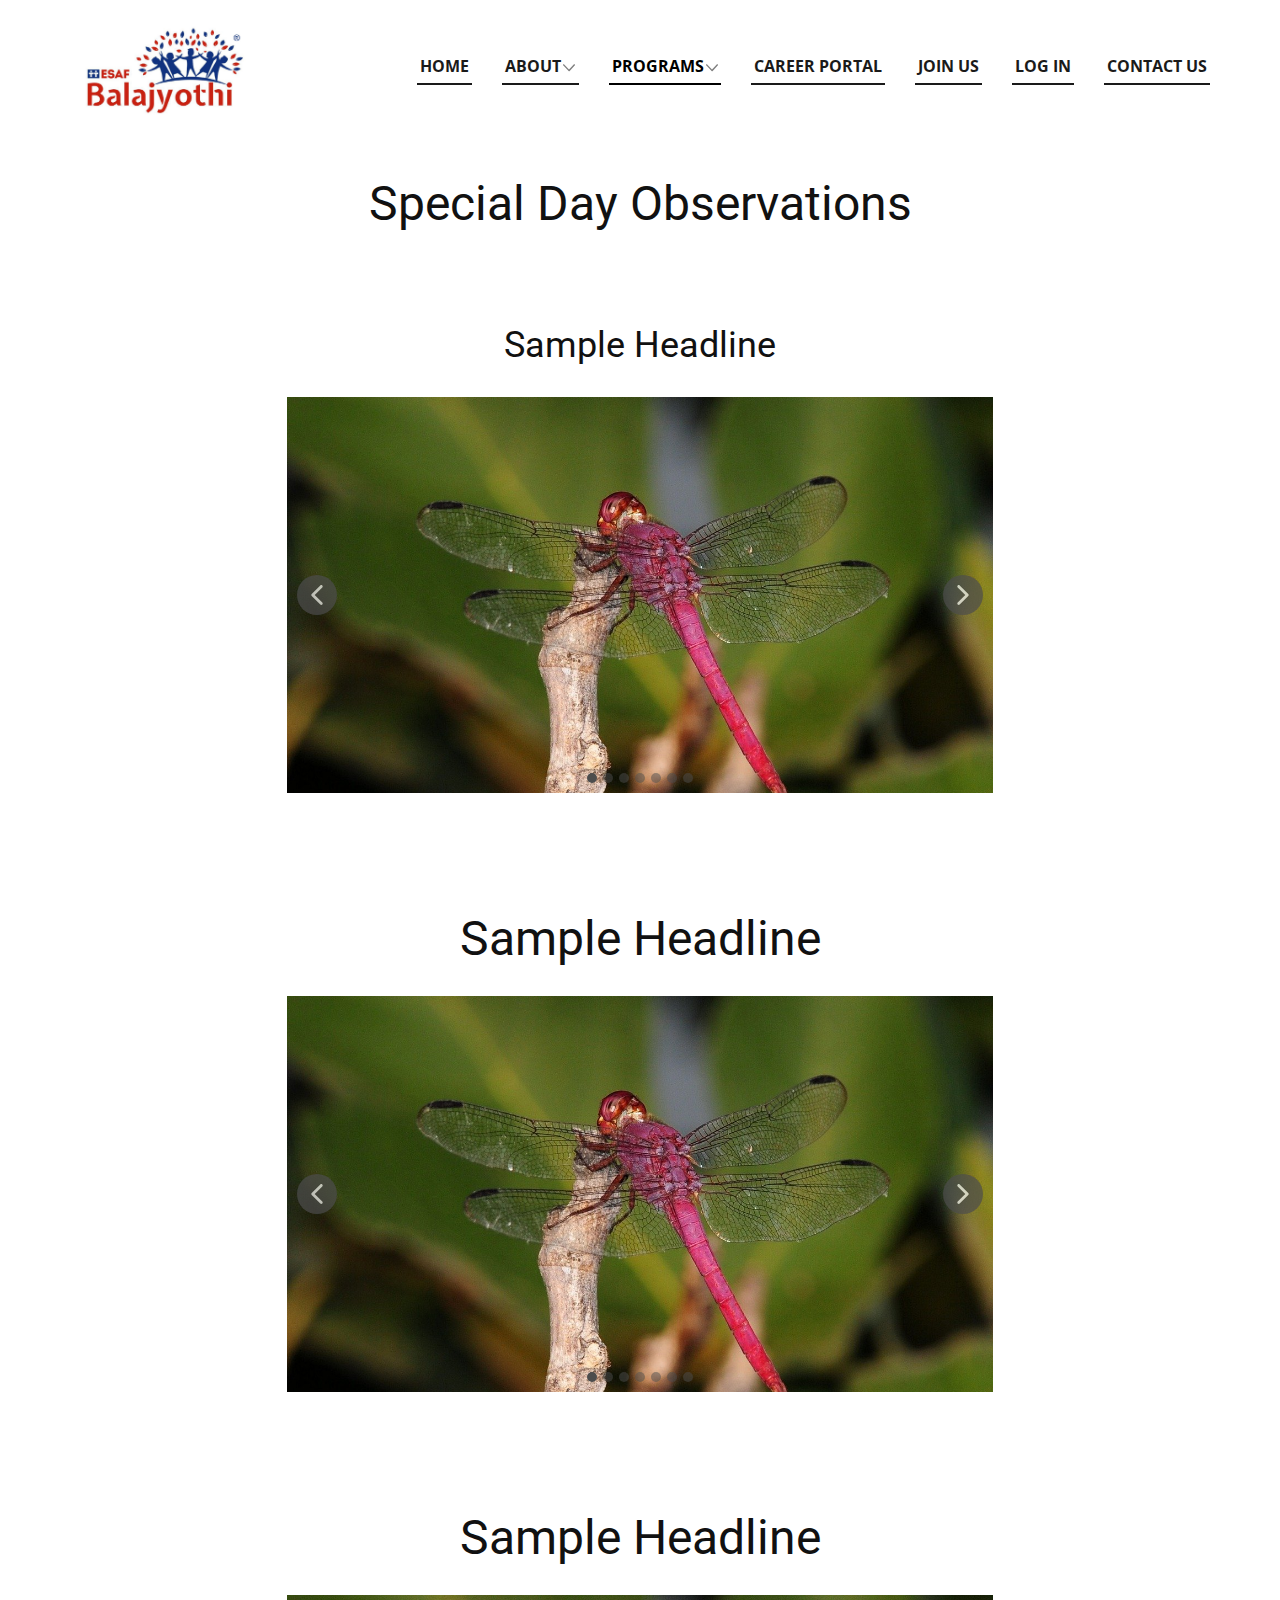
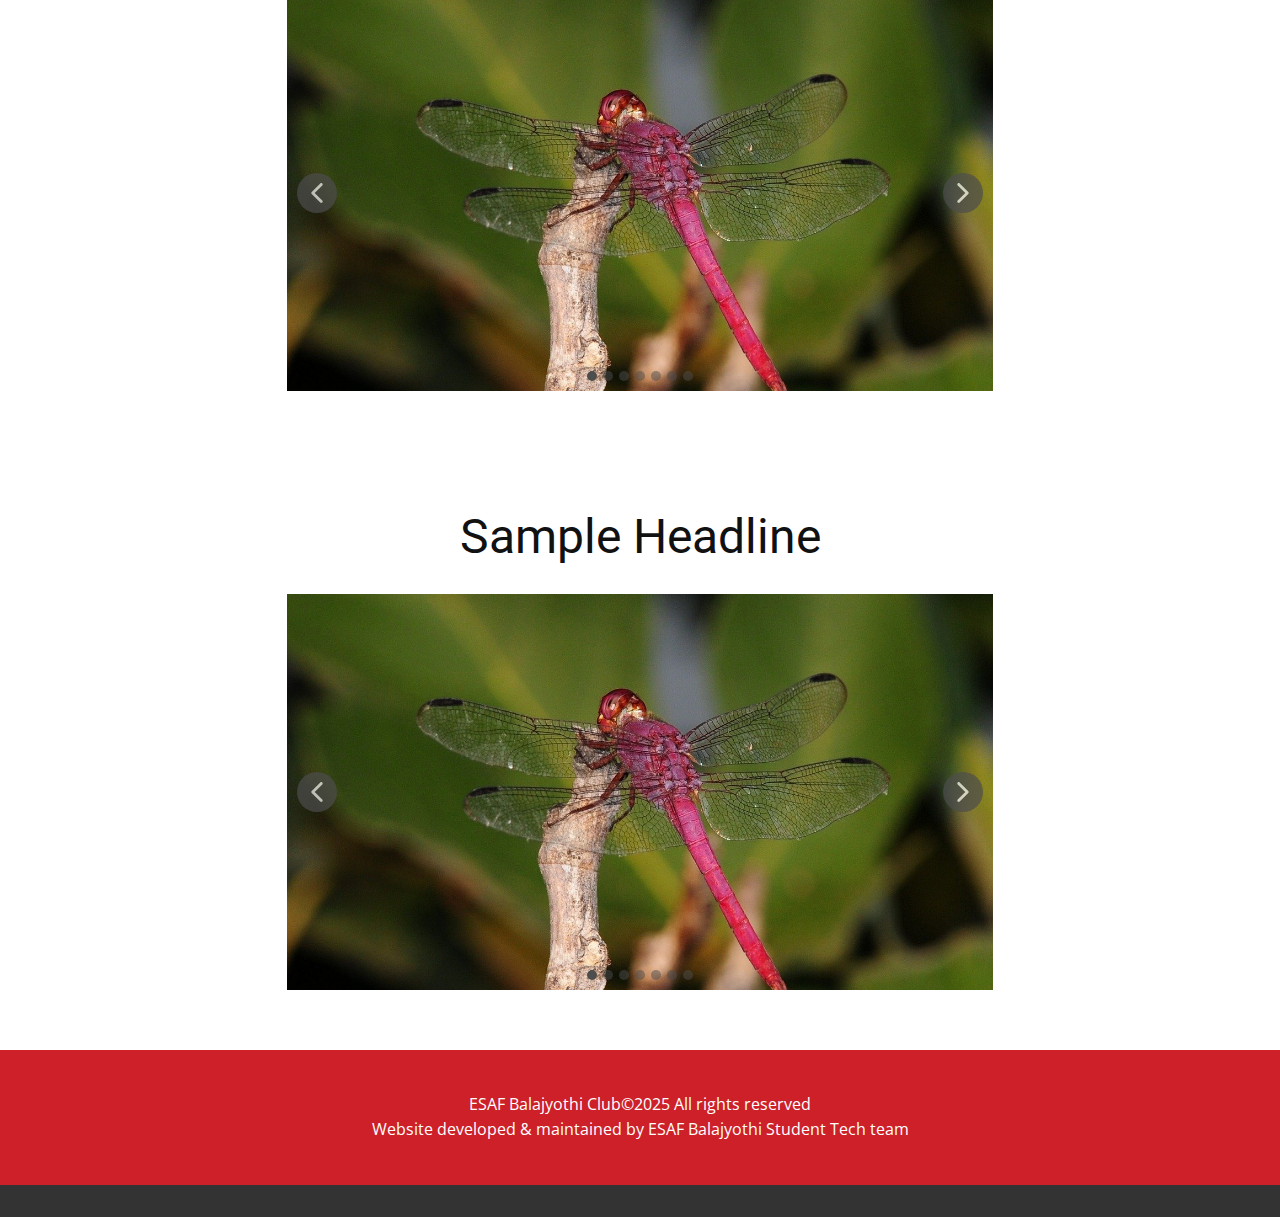
<file: SpecialDay.html>
<!DOCTYPE html>
<html style="font-size: 16px;" lang="en"><head>
    <meta name="viewport" content="width=device-width, initial-scale=1.0">
    <meta charset="utf-8">
    <meta name="keywords" content="Summer Camps​">
    <meta name="description" content="">
    <title>SpecialDay</title>
    <link rel="stylesheet" href="nicepage.css" media="screen">
<link rel="stylesheet" href="SpecialDay.css" media="screen">
    <script class="u-script" type="text/javascript" src="jquery.js" defer=""></script>
    <script class="u-script" type="text/javascript" src="nicepage.js" defer=""></script>
    <meta name="generator" content="Nicepage 7.12.8, nicepage.com">
    
    
    
    
    
    
    
    <link id="u-page-google-font" rel="stylesheet" href="https://fonts.googleapis.com/css2?display=swap&amp;family=Roboto:ital,wght@0,100;0,200;0,300;0,400;0,500;0,600;0,700;0,800;0,900;1,100;1,200;1,300;1,400;1,500;1,600;1,700;1,800;1,900&amp;family=Open+Sans:ital,wght@0,300;0,400;0,500;0,600;0,700;0,800;1,300;1,400;1,500;1,600;1,700;1,800">
    <script type="application/ld+json">{
		"@context": "http://schema.org",
		"@type": "Organization",
		"name": "",
		"logo": "images/Balajyothi.jpg"
}</script>
    <meta name="theme-color" content="#478ac9">
    <meta property="og:title" content="SpecialDay">
    <meta property="og:type" content="website">
  <meta data-intl-tel-input-cdn-path="intlTelInput/"></head>
  <body data-path-to-root="./" data-include-products="false" class="u-body u-clearfix u-xl-mode" data-lang="en"><header class="u-clearfix u-header u-sticky u-sticky-25c1 u-white u-header" id="header"><div class="u-clearfix u-sheet u-sheet-1">
        <a href="#" class="u-image u-logo u-image-1" data-image-width="1600" data-image-height="1017">
          <img src="images/Balajyothi.jpg" class="u-logo-image u-logo-image-1">
        </a>
        <nav class="u-dropdown-icon u-menu u-menu-dropdown u-offcanvas u-menu-1" role="navigation" aria-label="Menu navigation">
          <div class="menu-collapse" style="font-size: 1rem; letter-spacing: 0px; font-weight: 700; text-transform: uppercase;">
            <a class="u-button-style u-custom-active-border-color u-custom-active-color u-custom-border u-custom-border-color u-custom-borders u-custom-hover-border-color u-custom-hover-color u-custom-left-right-menu-spacing u-custom-padding-bottom u-custom-text-active-color u-custom-text-color u-custom-text-decoration u-custom-text-hover-color u-custom-top-bottom-menu-spacing u-hamburger-link u-nav-link u-text-active-palette-1-base u-text-hover-palette-2-base u-hamburger-link-1" href="#" tabindex="-1" aria-label="Open menu" aria-controls="90f8">
              <svg class="u-svg-link" viewBox="0 0 24 24"><use xlink:href="#menu-hamburger"></use></svg>
              <svg class="u-svg-content" version="1.1" id="menu-hamburger" viewBox="0 0 16 16" x="0px" y="0px" xmlns:xlink="http://www.w3.org/1999/xlink" xmlns="http://www.w3.org/2000/svg"><g><rect y="1" width="16" height="2"></rect><rect y="7" width="16" height="2"></rect><rect y="13" width="16" height="2"></rect>
</g></svg>
            </a>
          </div>
          <div class="u-custom-menu u-nav-container">
            <ul role="menubar" class="u-nav u-spacing-30 u-unstyled u-nav-1"><li role="none" class="u-nav-item"><a role="menuitem" class="u-border-2 u-border-active-black u-border-grey-90 u-border-hover-custom-color-2 u-border-no-left u-border-no-right u-border-no-top u-button-style u-nav-link u-text-active-black u-text-hover-custom-color-2" href="#" style="padding: 9px 3px;">Home</a>
</li><li role="none" class="u-nav-item"><a role="menuitem" class="u-border-2 u-border-active-black u-border-grey-90 u-border-hover-custom-color-2 u-border-no-left u-border-no-right u-border-no-top u-button-style u-nav-link u-text-active-black u-text-hover-custom-color-2" style="padding: 9px 3px;">About</a><div class="u-nav-popup"><ul role="menu" class="u-border-1 u-border-grey-15 u-h-spacing-30 u-nav u-unstyled u-v-spacing-10" aria-label="About menu"><li role="none" class="u-nav-item"><a role="menuitem" class="u-button-style u-custom-color-1 u-nav-link" href="About.html">About Balajyothi</a>
</li><li role="none" class="u-nav-item"><a role="menuitem" class="u-button-style u-custom-color-1 u-nav-link" href="./#block-4" data-page-id="158264589">Student Leaders</a>
</li></ul>
</div>
</li><li role="none" class="u-nav-item"><a role="menuitem" class="u-border-2 u-border-active-black u-border-grey-90 u-border-hover-custom-color-2 u-border-no-left u-border-no-right u-border-no-top u-button-style u-nav-link u-text-active-black u-text-hover-custom-color-2" style="padding: 9px 3px;">Programs</a><div class="u-nav-popup"><ul role="menu" class="u-border-1 u-border-grey-15 u-h-spacing-30 u-nav u-unstyled u-v-spacing-10" aria-label="Programs menu"><li role="none" class="u-nav-item"><a role="menuitem" class="u-button-style u-custom-color-1 u-nav-link" href="Training.html">Summer Camps</a>
</li><li role="none" class="u-nav-item"><a role="menuitem" class="u-button-style u-custom-color-1 u-nav-link" href="MonthlyMeetings.html">Monthly Meetings</a>
</li><li role="none" class="u-nav-item"><a role="menuitem" class="u-button-style u-custom-color-1 u-nav-link" href="SpecialDay.html">Special day Observation</a>
</li><li role="none" class="u-nav-item"><a role="menuitem" class="u-button-style u-custom-color-1 u-nav-link" href="ExposureVisits.html">Exposure Visits</a>
</li><li role="none" class="u-nav-item"><a role="menuitem" class="u-button-style u-custom-color-1 u-nav-link" href="Sports.html">Sports &amp; Arts</a>
</li><li role="none" class="u-nav-item"><a role="menuitem" class="u-button-style u-custom-color-1 u-nav-link" href="Training.html">Training Programs</a>
</li></ul>
</div>
</li><li role="none" class="u-nav-item"><a role="menuitem" class="u-border-2 u-border-active-black u-border-grey-90 u-border-hover-custom-color-2 u-border-no-left u-border-no-right u-border-no-top u-button-style u-nav-link u-text-active-black u-text-hover-custom-color-2" href="https://bewinwilsonmathews.github.io/MBTIESAF/Personality%20App/PersonalityTestMBTI.html" style="padding: 9px 3px;">Career Portal</a>
</li><li role="none" class="u-nav-item"><a role="menuitem" class="u-border-2 u-border-active-black u-border-grey-90 u-border-hover-custom-color-2 u-border-no-left u-border-no-right u-border-no-top u-button-style u-nav-link u-text-active-black u-text-hover-custom-color-2" href="JoinForm.html" style="padding: 9px 3px;">Join us</a>
</li><li role="none" class="u-nav-item"><a role="menuitem" class="u-border-2 u-border-active-black u-border-grey-90 u-border-hover-custom-color-2 u-border-no-left u-border-no-right u-border-no-top u-button-style u-nav-link u-text-active-black u-text-hover-custom-color-2" style="padding: 9px 3px;">Log In</a>
</li><li role="none" class="u-nav-item"><a role="menuitem" class="u-border-2 u-border-active-black u-border-grey-90 u-border-hover-custom-color-2 u-border-no-left u-border-no-right u-border-no-top u-button-style u-nav-link u-text-active-black u-text-hover-custom-color-2" href="./#sec-b5cf" data-page-id="158264589" style="padding: 9px 3px;">Contact Us</a>
</li></ul>
          </div>
          <div class="u-custom-menu u-nav-container-collapse" id="90f8" role="region" aria-label="Menu panel">
            <div class="u-black u-container-style u-inner-container-layout u-opacity u-opacity-95 u-sidenav">
              <div class="u-inner-container-layout u-sidenav-overflow">
                <div class="u-menu-close" tabindex="-1" aria-label="Close menu"></div>
                <ul class="u-align-center u-nav u-popupmenu-items u-unstyled u-nav-4" role="menubar"><li role="none" class="u-nav-item"><a role="menuitem" class="u-button-style u-nav-link" href="#">Home</a>
</li><li role="none" class="u-nav-item"><a role="menuitem" class="u-button-style u-nav-link">About</a><div class="u-nav-popup"><ul role="menu" class="u-border-1 u-border-grey-15 u-h-spacing-30 u-nav u-unstyled u-v-spacing-10" aria-label="About menu"><li role="none" class="u-nav-item"><a role="menuitem" class="u-button-style u-nav-link" href="About.html">About Balajyothi</a>
</li><li role="none" class="u-nav-item"><a role="menuitem" class="u-button-style u-nav-link" href="./#block-4" data-page-id="158264589">Student Leaders</a>
</li></ul>
</div>
</li><li role="none" class="u-nav-item"><a role="menuitem" class="u-button-style u-nav-link">Programs</a><div class="u-nav-popup"><ul role="menu" class="u-border-1 u-border-grey-15 u-h-spacing-30 u-nav u-unstyled u-v-spacing-10" aria-label="Programs menu"><li role="none" class="u-nav-item"><a role="menuitem" class="u-button-style u-nav-link" href="Training.html">Summer Camps</a>
</li><li role="none" class="u-nav-item"><a role="menuitem" class="u-button-style u-nav-link" href="MonthlyMeetings.html">Monthly Meetings</a>
</li><li role="none" class="u-nav-item"><a role="menuitem" class="u-button-style u-nav-link" href="SpecialDay.html">Special day Observation</a>
</li><li role="none" class="u-nav-item"><a role="menuitem" class="u-button-style u-nav-link" href="ExposureVisits.html">Exposure Visits</a>
</li><li role="none" class="u-nav-item"><a role="menuitem" class="u-button-style u-nav-link" href="Sports.html">Sports &amp; Arts</a>
</li><li role="none" class="u-nav-item"><a role="menuitem" class="u-button-style u-nav-link" href="Training.html">Training Programs</a>
</li></ul>
</div>
</li><li role="none" class="u-nav-item"><a role="menuitem" class="u-button-style u-nav-link" href="https://bewinwilsonmathews.github.io/MBTIESAF/Personality%20App/PersonalityTestMBTI.html">Career Portal</a>
</li><li role="none" class="u-nav-item"><a role="menuitem" class="u-button-style u-nav-link" href="JoinForm.html">Join us</a>
</li><li role="none" class="u-nav-item"><a role="menuitem" class="u-button-style u-nav-link">Log In</a>
</li><li role="none" class="u-nav-item"><a role="menuitem" class="u-button-style u-nav-link" href="./#sec-b5cf" data-page-id="158264589">Contact Us</a>
</li></ul>
              </div>
            </div>
            <div class="u-black u-menu-overlay u-opacity u-opacity-70"></div>
          </div>
        </nav>
      </div></header>
    <section class="u-clearfix u-section-1" id="block-11">
      <div class="u-clearfix u-sheet u-valign-middle u-sheet-1">
        <h2 class="u-text u-text-default u-text-1">Special Day Observations</h2>
      </div>
    </section>
    <section class="u-align-center u-clearfix u-container-align-center u-section-2" id="block-10">
      <div class="u-clearfix u-sheet u-valign-middle u-sheet-1">
        <h3 class="u-text u-text-default u-text-1">Sample Headline</h3>
        <div class="u-carousel u-gallery u-gallery-slider u-layout-carousel u-lightbox u-no-transition u-show-text-on-hover u-gallery-1" id="carousel-d0b7" data-interval="5000" data-u-ride="carousel">
          <ol class="u-absolute-hcenter u-carousel-indicators u-carousel-indicators-1">
            <li data-u-target="#carousel-d0b7" data-u-slide-to="0" class="u-active u-grey-70 u-shape-circle" style="width: 10px; height: 10px;"></li>
            <li data-u-target="#carousel-d0b7" data-u-slide-to="1" class="u-grey-70 u-shape-circle" style="width: 10px; height: 10px;"></li>
            <li data-u-target="#carousel-d0b7" data-u-slide-to="2" class="u-grey-70 u-shape-circle" style="width: 10px; height: 10px;"></li>
            <li data-u-target="#carousel-d0b7" data-u-slide-to="3" class="u-grey-70 u-shape-circle" style="width: 10px; height: 10px;"></li>
            <li data-u-target="#carousel-d0b7" data-u-slide-to="4" class="u-grey-70 u-shape-circle" style="width: 10px; height: 10px;"></li>
            <li data-u-target="#carousel-d0b7" data-u-slide-to="5" class="u-grey-70 u-shape-circle" style="width: 10px; height: 10px;"></li>
            <li data-u-target="#carousel-d0b7" data-u-slide-to="6" class="u-grey-70 u-shape-circle" style="width: 10px; height: 10px;"></li>
          </ol>
          <div class="u-carousel-inner u-gallery-inner u-gallery-inner-1" role="listbox">
            <div class="u-active u-carousel-item u-effect-fade u-gallery-item u-carousel-item-1">
              <div class="u-back-slide" data-image-width="1280" data-image-height="928">
                <img class="u-back-image u-expanded" src="images/72ff647384aead39e436334d944e64816824165573dd0cf6c7c10c08e158e5b47eb2c745decc5d9c33906b77e516189ffae010ad6cdbd04b960341_1280.jpg">
              </div>
              <div class="u-align-center u-over-slide u-shading u-valign-bottom u-over-slide-1">
                <h3 class="u-gallery-heading">Sample Title</h3>
                <p class="u-gallery-text">Sample Text</p>
              </div>
            </div>
            <div class="u-carousel-item u-effect-fade u-gallery-item u-carousel-item-2">
              <div class="u-back-slide" data-image-width="1280" data-image-height="928">
                <img class="u-back-image u-expanded" src="images/72ff647384aead39e436334d944e64816824165573dd0cf6c7c10c08e158e5b47eb2c745decc5d9c33906b77e516189ffae010ad6cdbd04b960341_1280.jpg">
              </div>
              <div class="u-align-center u-over-slide u-shading u-valign-bottom u-over-slide-2">
                <h3 class="u-gallery-heading">Sample Title</h3>
                <p class="u-gallery-text">Sample Text</p>
              </div>
            </div>
            <div class="u-carousel-item u-effect-fade u-gallery-item u-carousel-item-3" data-image-width="1280" data-image-height="928">
              <div class="u-back-slide">
                <img class="u-back-image u-expanded" src="images/72ff647384aead39e436334d944e64816824165573dd0cf6c7c10c08e158e5b47eb2c745decc5d9c33906b77e516189ffae010ad6cdbd04b960341_1280.jpg">
              </div>
              <div class="u-align-center u-over-slide u-shading u-valign-bottom u-over-slide-3"></div>
              <style data-mode="XL"></style>
              <style data-mode="LG"></style>
              <style data-mode="MD"></style>
              <style data-mode="SM"></style>
              <style data-mode="XS"></style>
            </div>
            <div class="u-carousel-item u-effect-fade u-gallery-item u-carousel-item-4" data-image-width="1280" data-image-height="928">
              <div class="u-back-slide">
                <img class="u-back-image u-expanded" src="images/72ff647384aead39e436334d944e64816824165573dd0cf6c7c10c08e158e5b47eb2c745decc5d9c33906b77e516189ffae010ad6cdbd04b960341_1280.jpg">
              </div>
              <div class="u-align-center u-over-slide u-shading u-valign-bottom u-over-slide-4"></div>
              <style data-mode="XL"></style>
              <style data-mode="LG"></style>
              <style data-mode="MD"></style>
              <style data-mode="SM"></style>
              <style data-mode="XS"></style>
            </div>
            <div class="u-carousel-item u-effect-fade u-gallery-item u-carousel-item-5" data-image-width="1280" data-image-height="850">
              <div class="u-back-slide">
                <img class="u-back-image u-expanded" src="images/e2a94b13950bb2826637d77906496caf04feae26bd65080c21e94c70b4f280d0a4cb748d8404703d03043f08ae8b4ca423606ada68e99baaf6cbab_1280.jpg">
              </div>
              <div class="u-align-center u-over-slide u-shading u-valign-bottom u-over-slide-5"></div>
              <style data-mode="XL"></style>
              <style data-mode="LG"></style>
              <style data-mode="MD"></style>
              <style data-mode="SM"></style>
              <style data-mode="XS"></style>
            </div>
            <div class="u-carousel-item u-effect-fade u-gallery-item u-carousel-item-6" data-image-width="1280" data-image-height="850">
              <div class="u-back-slide">
                <img class="u-back-image u-expanded" src="images/68d36059b02275ea09f275ce13cc4b505aca71aa374f6c0e6d05be5a2ec49b147038284f6033add3ed8c94dc477e179b6933da2108c06a3562e93d_1280.jpg">
              </div>
              <div class="u-align-center u-over-slide u-shading u-valign-bottom u-over-slide-6"></div>
              <style data-mode="XL"></style>
              <style data-mode="LG"></style>
              <style data-mode="MD"></style>
              <style data-mode="SM"></style>
              <style data-mode="XS"></style>
            </div>
            <div class="u-carousel-item u-effect-fade u-gallery-item u-carousel-item-7" data-image-width="1280" data-image-height="850">
              <div class="u-back-slide">
                <img class="u-back-image u-expanded" src="images/12bda957d9791e47cb0634d9a20b09dabb83846929de1a52aa235a126ae8c24789f8c20b39978ad69bdbfb9cc0647735718676d26abb1ccebd2599_1280.jpg">
              </div>
              <div class="u-align-center u-over-slide u-shading u-valign-bottom u-over-slide-7"></div>
              <style data-mode="XL"></style>
              <style data-mode="LG"></style>
              <style data-mode="MD"></style>
              <style data-mode="SM"></style>
              <style data-mode="XS"></style>
            </div>
          </div>
          <a class="u-absolute-vcenter u-carousel-control u-carousel-control-prev u-grey-70 u-icon-circle u-opacity u-opacity-70 u-spacing-10 u-text-white u-carousel-control-1" href="#carousel-d0b7" role="button" data-u-slide="prev"><span aria-hidden="true">
              <svg viewBox="0 0 451.847 451.847"><path d="M97.141,225.92c0-8.095,3.091-16.192,9.259-22.366L300.689,9.27c12.359-12.359,32.397-12.359,44.751,0
c12.354,12.354,12.354,32.388,0,44.748L173.525,225.92l171.903,171.909c12.354,12.354,12.354,32.391,0,44.744
c-12.354,12.365-32.386,12.365-44.745,0l-194.29-194.281C100.226,242.115,97.141,234.018,97.141,225.92z"></path></svg></span><span class="sr-only">
              <svg viewBox="0 0 451.847 451.847"><path d="M97.141,225.92c0-8.095,3.091-16.192,9.259-22.366L300.689,9.27c12.359-12.359,32.397-12.359,44.751,0
c12.354,12.354,12.354,32.388,0,44.748L173.525,225.92l171.903,171.909c12.354,12.354,12.354,32.391,0,44.744
c-12.354,12.365-32.386,12.365-44.745,0l-194.29-194.281C100.226,242.115,97.141,234.018,97.141,225.92z"></path></svg></span>
          </a>
          <a class="u-absolute-vcenter u-carousel-control u-carousel-control-next u-grey-70 u-icon-circle u-opacity u-opacity-70 u-spacing-10 u-text-white u-carousel-control-2" href="#carousel-d0b7" role="button" data-u-slide="next"><span aria-hidden="true">
              <svg viewBox="0 0 451.846 451.847"><path d="M345.441,248.292L151.154,442.573c-12.359,12.365-32.397,12.365-44.75,0c-12.354-12.354-12.354-32.391,0-44.744
L278.318,225.92L106.409,54.017c-12.354-12.359-12.354-32.394,0-44.748c12.354-12.359,32.391-12.359,44.75,0l194.287,194.284
c6.177,6.18,9.262,14.271,9.262,22.366C354.708,234.018,351.617,242.115,345.441,248.292z"></path></svg></span><span class="sr-only">
              <svg viewBox="0 0 451.846 451.847"><path d="M345.441,248.292L151.154,442.573c-12.359,12.365-32.397,12.365-44.75,0c-12.354-12.354-12.354-32.391,0-44.744
L278.318,225.92L106.409,54.017c-12.354-12.359-12.354-32.394,0-44.748c12.354-12.359,32.391-12.359,44.75,0l194.287,194.284
c6.177,6.18,9.262,14.271,9.262,22.366C354.708,234.018,351.617,242.115,345.441,248.292z"></path></svg></span>
          </a>
        </div>
      </div>
    </section>
    <section class="u-align-center u-clearfix u-container-align-center u-section-3" id="sec-47bb">
      <div class="u-clearfix u-sheet u-valign-middle u-sheet-1">
        <h2 class="u-text u-text-default u-text-1">Sample Headline</h2>
        <div class="u-carousel u-gallery u-gallery-slider u-layout-carousel u-lightbox u-no-transition u-show-text-on-hover u-gallery-1" id="carousel-e3ed" data-interval="5000" data-u-ride="carousel">
          <ol class="u-absolute-hcenter u-carousel-indicators u-carousel-indicators-1">
            <li data-u-target="#carousel-e3ed" data-u-slide-to="0" class="u-active u-grey-70 u-shape-circle" style="width: 10px; height: 10px;"></li>
            <li data-u-target="#carousel-e3ed" data-u-slide-to="1" class="u-grey-70 u-shape-circle" style="width: 10px; height: 10px;"></li>
            <li data-u-target="#carousel-e3ed" data-u-slide-to="2" class="u-grey-70 u-shape-circle" style="width: 10px; height: 10px;"></li>
            <li data-u-target="#carousel-e3ed" data-u-slide-to="3" class="u-grey-70 u-shape-circle" style="width: 10px; height: 10px;"></li>
            <li data-u-target="#carousel-e3ed" data-u-slide-to="4" class="u-grey-70 u-shape-circle" style="width: 10px; height: 10px;"></li>
            <li data-u-target="#carousel-e3ed" data-u-slide-to="5" class="u-grey-70 u-shape-circle" style="width: 10px; height: 10px;"></li>
            <li data-u-target="#carousel-e3ed" data-u-slide-to="6" class="u-grey-70 u-shape-circle" style="width: 10px; height: 10px;"></li>
          </ol>
          <div class="u-carousel-inner u-gallery-inner u-gallery-inner-1" role="listbox">
            <div class="u-active u-carousel-item u-effect-fade u-gallery-item u-carousel-item-1">
              <div class="u-back-slide" data-image-width="1280" data-image-height="928">
                <img class="u-back-image u-expanded" src="images/72ff647384aead39e436334d944e64816824165573dd0cf6c7c10c08e158e5b47eb2c745decc5d9c33906b77e516189ffae010ad6cdbd04b960341_1280.jpg">
              </div>
              <div class="u-align-center u-over-slide u-shading u-valign-bottom u-over-slide-1">
                <h3 class="u-gallery-heading">Sample Title</h3>
                <p class="u-gallery-text">Sample Text</p>
              </div>
            </div>
            <div class="u-carousel-item u-effect-fade u-gallery-item u-carousel-item-2">
              <div class="u-back-slide" data-image-width="1280" data-image-height="928">
                <img class="u-back-image u-expanded" src="images/72ff647384aead39e436334d944e64816824165573dd0cf6c7c10c08e158e5b47eb2c745decc5d9c33906b77e516189ffae010ad6cdbd04b960341_1280.jpg">
              </div>
              <div class="u-align-center u-over-slide u-shading u-valign-bottom u-over-slide-2">
                <h3 class="u-gallery-heading">Sample Title</h3>
                <p class="u-gallery-text">Sample Text</p>
              </div>
            </div>
            <div class="u-carousel-item u-effect-fade u-gallery-item u-carousel-item-3" data-image-width="1280" data-image-height="928">
              <div class="u-back-slide">
                <img class="u-back-image u-expanded" src="images/72ff647384aead39e436334d944e64816824165573dd0cf6c7c10c08e158e5b47eb2c745decc5d9c33906b77e516189ffae010ad6cdbd04b960341_1280.jpg">
              </div>
              <div class="u-align-center u-over-slide u-shading u-valign-bottom u-over-slide-3"></div>
              <style data-mode="XL"></style>
              <style data-mode="LG"></style>
              <style data-mode="MD"></style>
              <style data-mode="SM"></style>
              <style data-mode="XS"></style>
            </div>
            <div class="u-carousel-item u-effect-fade u-gallery-item u-carousel-item-4" data-image-width="1280" data-image-height="928">
              <div class="u-back-slide">
                <img class="u-back-image u-expanded" src="images/72ff647384aead39e436334d944e64816824165573dd0cf6c7c10c08e158e5b47eb2c745decc5d9c33906b77e516189ffae010ad6cdbd04b960341_1280.jpg">
              </div>
              <div class="u-align-center u-over-slide u-shading u-valign-bottom u-over-slide-4"></div>
              <style data-mode="XL"></style>
              <style data-mode="LG"></style>
              <style data-mode="MD"></style>
              <style data-mode="SM"></style>
              <style data-mode="XS"></style>
            </div>
            <div class="u-carousel-item u-effect-fade u-gallery-item u-carousel-item-5" data-image-width="1280" data-image-height="850">
              <div class="u-back-slide">
                <img class="u-back-image u-expanded" src="images/e2a94b13950bb2826637d77906496caf04feae26bd65080c21e94c70b4f280d0a4cb748d8404703d03043f08ae8b4ca423606ada68e99baaf6cbab_1280.jpg">
              </div>
              <div class="u-align-center u-over-slide u-shading u-valign-bottom u-over-slide-5"></div>
              <style data-mode="XL"></style>
              <style data-mode="LG"></style>
              <style data-mode="MD"></style>
              <style data-mode="SM"></style>
              <style data-mode="XS"></style>
            </div>
            <div class="u-carousel-item u-effect-fade u-gallery-item u-carousel-item-6" data-image-width="1280" data-image-height="850">
              <div class="u-back-slide">
                <img class="u-back-image u-expanded" src="images/68d36059b02275ea09f275ce13cc4b505aca71aa374f6c0e6d05be5a2ec49b147038284f6033add3ed8c94dc477e179b6933da2108c06a3562e93d_1280.jpg">
              </div>
              <div class="u-align-center u-over-slide u-shading u-valign-bottom u-over-slide-6"></div>
              <style data-mode="XL"></style>
              <style data-mode="LG"></style>
              <style data-mode="MD"></style>
              <style data-mode="SM"></style>
              <style data-mode="XS"></style>
            </div>
            <div class="u-carousel-item u-effect-fade u-gallery-item u-carousel-item-7" data-image-width="1280" data-image-height="850">
              <div class="u-back-slide">
                <img class="u-back-image u-expanded" src="images/12bda957d9791e47cb0634d9a20b09dabb83846929de1a52aa235a126ae8c24789f8c20b39978ad69bdbfb9cc0647735718676d26abb1ccebd2599_1280.jpg">
              </div>
              <div class="u-align-center u-over-slide u-shading u-valign-bottom u-over-slide-7"></div>
              <style data-mode="XL"></style>
              <style data-mode="LG"></style>
              <style data-mode="MD"></style>
              <style data-mode="SM"></style>
              <style data-mode="XS"></style>
            </div>
          </div>
          <a class="u-absolute-vcenter u-carousel-control u-carousel-control-prev u-grey-70 u-icon-circle u-opacity u-opacity-70 u-spacing-10 u-text-white u-carousel-control-1" href="#carousel-e3ed" role="button" data-u-slide="prev"><span aria-hidden="true">
              <svg viewBox="0 0 451.847 451.847"><path d="M97.141,225.92c0-8.095,3.091-16.192,9.259-22.366L300.689,9.27c12.359-12.359,32.397-12.359,44.751,0
c12.354,12.354,12.354,32.388,0,44.748L173.525,225.92l171.903,171.909c12.354,12.354,12.354,32.391,0,44.744
c-12.354,12.365-32.386,12.365-44.745,0l-194.29-194.281C100.226,242.115,97.141,234.018,97.141,225.92z"></path></svg></span><span class="sr-only">
              <svg viewBox="0 0 451.847 451.847"><path d="M97.141,225.92c0-8.095,3.091-16.192,9.259-22.366L300.689,9.27c12.359-12.359,32.397-12.359,44.751,0
c12.354,12.354,12.354,32.388,0,44.748L173.525,225.92l171.903,171.909c12.354,12.354,12.354,32.391,0,44.744
c-12.354,12.365-32.386,12.365-44.745,0l-194.29-194.281C100.226,242.115,97.141,234.018,97.141,225.92z"></path></svg></span>
          </a>
          <a class="u-absolute-vcenter u-carousel-control u-carousel-control-next u-grey-70 u-icon-circle u-opacity u-opacity-70 u-spacing-10 u-text-white u-carousel-control-2" href="#carousel-e3ed" role="button" data-u-slide="next"><span aria-hidden="true">
              <svg viewBox="0 0 451.846 451.847"><path d="M345.441,248.292L151.154,442.573c-12.359,12.365-32.397,12.365-44.75,0c-12.354-12.354-12.354-32.391,0-44.744
L278.318,225.92L106.409,54.017c-12.354-12.359-12.354-32.394,0-44.748c12.354-12.359,32.391-12.359,44.75,0l194.287,194.284
c6.177,6.18,9.262,14.271,9.262,22.366C354.708,234.018,351.617,242.115,345.441,248.292z"></path></svg></span><span class="sr-only">
              <svg viewBox="0 0 451.846 451.847"><path d="M345.441,248.292L151.154,442.573c-12.359,12.365-32.397,12.365-44.75,0c-12.354-12.354-12.354-32.391,0-44.744
L278.318,225.92L106.409,54.017c-12.354-12.359-12.354-32.394,0-44.748c12.354-12.359,32.391-12.359,44.75,0l194.287,194.284
c6.177,6.18,9.262,14.271,9.262,22.366C354.708,234.018,351.617,242.115,345.441,248.292z"></path></svg></span>
          </a>
        </div>
      </div>
    </section>
    <section class="u-align-center u-clearfix u-container-align-center u-section-4" id="sec-ab29">
      <div class="u-clearfix u-sheet u-valign-middle u-sheet-1">
        <h2 class="u-text u-text-default u-text-1">Sample Headline</h2>
        <div class="u-carousel u-gallery u-gallery-slider u-layout-carousel u-lightbox u-no-transition u-show-text-on-hover u-gallery-1" id="carousel-39cb" data-interval="5000" data-u-ride="carousel">
          <ol class="u-absolute-hcenter u-carousel-indicators u-carousel-indicators-1">
            <li data-u-target="#carousel-39cb" data-u-slide-to="0" class="u-active u-grey-70 u-shape-circle" style="width: 10px; height: 10px;"></li>
            <li data-u-target="#carousel-39cb" data-u-slide-to="1" class="u-grey-70 u-shape-circle" style="width: 10px; height: 10px;"></li>
            <li data-u-target="#carousel-39cb" data-u-slide-to="2" class="u-grey-70 u-shape-circle" style="width: 10px; height: 10px;"></li>
            <li data-u-target="#carousel-39cb" data-u-slide-to="3" class="u-grey-70 u-shape-circle" style="width: 10px; height: 10px;"></li>
            <li data-u-target="#carousel-39cb" data-u-slide-to="4" class="u-grey-70 u-shape-circle" style="width: 10px; height: 10px;"></li>
            <li data-u-target="#carousel-39cb" data-u-slide-to="5" class="u-grey-70 u-shape-circle" style="width: 10px; height: 10px;"></li>
            <li data-u-target="#carousel-39cb" data-u-slide-to="6" class="u-grey-70 u-shape-circle" style="width: 10px; height: 10px;"></li>
          </ol>
          <div class="u-carousel-inner u-gallery-inner u-gallery-inner-1" role="listbox">
            <div class="u-active u-carousel-item u-effect-fade u-gallery-item u-carousel-item-1">
              <div class="u-back-slide" data-image-width="1280" data-image-height="928">
                <img class="u-back-image u-expanded" src="images/72ff647384aead39e436334d944e64816824165573dd0cf6c7c10c08e158e5b47eb2c745decc5d9c33906b77e516189ffae010ad6cdbd04b960341_1280.jpg">
              </div>
              <div class="u-align-center u-over-slide u-shading u-valign-bottom u-over-slide-1">
                <h3 class="u-gallery-heading">Sample Title</h3>
                <p class="u-gallery-text">Sample Text</p>
              </div>
            </div>
            <div class="u-carousel-item u-effect-fade u-gallery-item u-carousel-item-2">
              <div class="u-back-slide" data-image-width="1280" data-image-height="928">
                <img class="u-back-image u-expanded" src="images/72ff647384aead39e436334d944e64816824165573dd0cf6c7c10c08e158e5b47eb2c745decc5d9c33906b77e516189ffae010ad6cdbd04b960341_1280.jpg">
              </div>
              <div class="u-align-center u-over-slide u-shading u-valign-bottom u-over-slide-2">
                <h3 class="u-gallery-heading">Sample Title</h3>
                <p class="u-gallery-text">Sample Text</p>
              </div>
            </div>
            <div class="u-carousel-item u-effect-fade u-gallery-item u-carousel-item-3" data-image-width="1280" data-image-height="928">
              <div class="u-back-slide">
                <img class="u-back-image u-expanded" src="images/72ff647384aead39e436334d944e64816824165573dd0cf6c7c10c08e158e5b47eb2c745decc5d9c33906b77e516189ffae010ad6cdbd04b960341_1280.jpg">
              </div>
              <div class="u-align-center u-over-slide u-shading u-valign-bottom u-over-slide-3"></div>
              <style data-mode="XL"></style>
              <style data-mode="LG"></style>
              <style data-mode="MD"></style>
              <style data-mode="SM"></style>
              <style data-mode="XS"></style>
            </div>
            <div class="u-carousel-item u-effect-fade u-gallery-item u-carousel-item-4" data-image-width="1280" data-image-height="928">
              <div class="u-back-slide">
                <img class="u-back-image u-expanded" src="images/72ff647384aead39e436334d944e64816824165573dd0cf6c7c10c08e158e5b47eb2c745decc5d9c33906b77e516189ffae010ad6cdbd04b960341_1280.jpg">
              </div>
              <div class="u-align-center u-over-slide u-shading u-valign-bottom u-over-slide-4"></div>
              <style data-mode="XL"></style>
              <style data-mode="LG"></style>
              <style data-mode="MD"></style>
              <style data-mode="SM"></style>
              <style data-mode="XS"></style>
            </div>
            <div class="u-carousel-item u-effect-fade u-gallery-item u-carousel-item-5" data-image-width="1280" data-image-height="850">
              <div class="u-back-slide">
                <img class="u-back-image u-expanded" src="images/e2a94b13950bb2826637d77906496caf04feae26bd65080c21e94c70b4f280d0a4cb748d8404703d03043f08ae8b4ca423606ada68e99baaf6cbab_1280.jpg">
              </div>
              <div class="u-align-center u-over-slide u-shading u-valign-bottom u-over-slide-5"></div>
              <style data-mode="XL"></style>
              <style data-mode="LG"></style>
              <style data-mode="MD"></style>
              <style data-mode="SM"></style>
              <style data-mode="XS"></style>
            </div>
            <div class="u-carousel-item u-effect-fade u-gallery-item u-carousel-item-6" data-image-width="1280" data-image-height="850">
              <div class="u-back-slide">
                <img class="u-back-image u-expanded" src="images/68d36059b02275ea09f275ce13cc4b505aca71aa374f6c0e6d05be5a2ec49b147038284f6033add3ed8c94dc477e179b6933da2108c06a3562e93d_1280.jpg">
              </div>
              <div class="u-align-center u-over-slide u-shading u-valign-bottom u-over-slide-6"></div>
              <style data-mode="XL"></style>
              <style data-mode="LG"></style>
              <style data-mode="MD"></style>
              <style data-mode="SM"></style>
              <style data-mode="XS"></style>
            </div>
            <div class="u-carousel-item u-effect-fade u-gallery-item u-carousel-item-7" data-image-width="1280" data-image-height="850">
              <div class="u-back-slide">
                <img class="u-back-image u-expanded" src="images/12bda957d9791e47cb0634d9a20b09dabb83846929de1a52aa235a126ae8c24789f8c20b39978ad69bdbfb9cc0647735718676d26abb1ccebd2599_1280.jpg">
              </div>
              <div class="u-align-center u-over-slide u-shading u-valign-bottom u-over-slide-7"></div>
              <style data-mode="XL"></style>
              <style data-mode="LG"></style>
              <style data-mode="MD"></style>
              <style data-mode="SM"></style>
              <style data-mode="XS"></style>
            </div>
          </div>
          <a class="u-absolute-vcenter u-carousel-control u-carousel-control-prev u-grey-70 u-icon-circle u-opacity u-opacity-70 u-spacing-10 u-text-white u-carousel-control-1" href="#carousel-39cb" role="button" data-u-slide="prev"><span aria-hidden="true">
              <svg viewBox="0 0 451.847 451.847"><path d="M97.141,225.92c0-8.095,3.091-16.192,9.259-22.366L300.689,9.27c12.359-12.359,32.397-12.359,44.751,0
c12.354,12.354,12.354,32.388,0,44.748L173.525,225.92l171.903,171.909c12.354,12.354,12.354,32.391,0,44.744
c-12.354,12.365-32.386,12.365-44.745,0l-194.29-194.281C100.226,242.115,97.141,234.018,97.141,225.92z"></path></svg></span><span class="sr-only">
              <svg viewBox="0 0 451.847 451.847"><path d="M97.141,225.92c0-8.095,3.091-16.192,9.259-22.366L300.689,9.27c12.359-12.359,32.397-12.359,44.751,0
c12.354,12.354,12.354,32.388,0,44.748L173.525,225.92l171.903,171.909c12.354,12.354,12.354,32.391,0,44.744
c-12.354,12.365-32.386,12.365-44.745,0l-194.29-194.281C100.226,242.115,97.141,234.018,97.141,225.92z"></path></svg></span>
          </a>
          <a class="u-absolute-vcenter u-carousel-control u-carousel-control-next u-grey-70 u-icon-circle u-opacity u-opacity-70 u-spacing-10 u-text-white u-carousel-control-2" href="#carousel-39cb" role="button" data-u-slide="next"><span aria-hidden="true">
              <svg viewBox="0 0 451.846 451.847"><path d="M345.441,248.292L151.154,442.573c-12.359,12.365-32.397,12.365-44.75,0c-12.354-12.354-12.354-32.391,0-44.744
L278.318,225.92L106.409,54.017c-12.354-12.359-12.354-32.394,0-44.748c12.354-12.359,32.391-12.359,44.75,0l194.287,194.284
c6.177,6.18,9.262,14.271,9.262,22.366C354.708,234.018,351.617,242.115,345.441,248.292z"></path></svg></span><span class="sr-only">
              <svg viewBox="0 0 451.846 451.847"><path d="M345.441,248.292L151.154,442.573c-12.359,12.365-32.397,12.365-44.75,0c-12.354-12.354-12.354-32.391,0-44.744
L278.318,225.92L106.409,54.017c-12.354-12.359-12.354-32.394,0-44.748c12.354-12.359,32.391-12.359,44.75,0l194.287,194.284
c6.177,6.18,9.262,14.271,9.262,22.366C354.708,234.018,351.617,242.115,345.441,248.292z"></path></svg></span>
          </a>
        </div>
      </div>
    </section>
    <section class="u-align-center u-clearfix u-container-align-center u-section-5" id="sec-124f">
      <div class="u-clearfix u-sheet u-valign-middle u-sheet-1">
        <h2 class="u-text u-text-default u-text-1">Sample Headline</h2>
        <div class="u-carousel u-gallery u-gallery-slider u-layout-carousel u-lightbox u-no-transition u-show-text-on-hover u-gallery-1" id="carousel-4ca0" data-interval="5000" data-u-ride="carousel">
          <ol class="u-absolute-hcenter u-carousel-indicators u-carousel-indicators-1">
            <li data-u-target="#carousel-4ca0" data-u-slide-to="0" class="u-active u-grey-70 u-shape-circle" style="width: 10px; height: 10px;"></li>
            <li data-u-target="#carousel-4ca0" data-u-slide-to="1" class="u-grey-70 u-shape-circle" style="width: 10px; height: 10px;"></li>
            <li data-u-target="#carousel-4ca0" data-u-slide-to="2" class="u-grey-70 u-shape-circle" style="width: 10px; height: 10px;"></li>
            <li data-u-target="#carousel-4ca0" data-u-slide-to="3" class="u-grey-70 u-shape-circle" style="width: 10px; height: 10px;"></li>
            <li data-u-target="#carousel-4ca0" data-u-slide-to="4" class="u-grey-70 u-shape-circle" style="width: 10px; height: 10px;"></li>
            <li data-u-target="#carousel-4ca0" data-u-slide-to="5" class="u-grey-70 u-shape-circle" style="width: 10px; height: 10px;"></li>
            <li data-u-target="#carousel-4ca0" data-u-slide-to="6" class="u-grey-70 u-shape-circle" style="width: 10px; height: 10px;"></li>
          </ol>
          <div class="u-carousel-inner u-gallery-inner u-gallery-inner-1" role="listbox">
            <div class="u-active u-carousel-item u-effect-fade u-gallery-item u-carousel-item-1">
              <div class="u-back-slide" data-image-width="1280" data-image-height="928">
                <img class="u-back-image u-expanded" src="images/72ff647384aead39e436334d944e64816824165573dd0cf6c7c10c08e158e5b47eb2c745decc5d9c33906b77e516189ffae010ad6cdbd04b960341_1280.jpg">
              </div>
              <div class="u-align-center u-over-slide u-shading u-valign-bottom u-over-slide-1">
                <h3 class="u-gallery-heading">Sample Title</h3>
                <p class="u-gallery-text">Sample Text</p>
              </div>
            </div>
            <div class="u-carousel-item u-effect-fade u-gallery-item u-carousel-item-2">
              <div class="u-back-slide" data-image-width="1280" data-image-height="928">
                <img class="u-back-image u-expanded" src="images/72ff647384aead39e436334d944e64816824165573dd0cf6c7c10c08e158e5b47eb2c745decc5d9c33906b77e516189ffae010ad6cdbd04b960341_1280.jpg">
              </div>
              <div class="u-align-center u-over-slide u-shading u-valign-bottom u-over-slide-2">
                <h3 class="u-gallery-heading">Sample Title</h3>
                <p class="u-gallery-text">Sample Text</p>
              </div>
            </div>
            <div class="u-carousel-item u-effect-fade u-gallery-item u-carousel-item-3" data-image-width="1280" data-image-height="928">
              <div class="u-back-slide">
                <img class="u-back-image u-expanded" src="images/72ff647384aead39e436334d944e64816824165573dd0cf6c7c10c08e158e5b47eb2c745decc5d9c33906b77e516189ffae010ad6cdbd04b960341_1280.jpg">
              </div>
              <div class="u-align-center u-over-slide u-shading u-valign-bottom u-over-slide-3"></div>
              <style data-mode="XL"></style>
              <style data-mode="LG"></style>
              <style data-mode="MD"></style>
              <style data-mode="SM"></style>
              <style data-mode="XS"></style>
            </div>
            <div class="u-carousel-item u-effect-fade u-gallery-item u-carousel-item-4" data-image-width="1280" data-image-height="928">
              <div class="u-back-slide">
                <img class="u-back-image u-expanded" src="images/72ff647384aead39e436334d944e64816824165573dd0cf6c7c10c08e158e5b47eb2c745decc5d9c33906b77e516189ffae010ad6cdbd04b960341_1280.jpg">
              </div>
              <div class="u-align-center u-over-slide u-shading u-valign-bottom u-over-slide-4"></div>
              <style data-mode="XL"></style>
              <style data-mode="LG"></style>
              <style data-mode="MD"></style>
              <style data-mode="SM"></style>
              <style data-mode="XS"></style>
            </div>
            <div class="u-carousel-item u-effect-fade u-gallery-item u-carousel-item-5" data-image-width="1280" data-image-height="850">
              <div class="u-back-slide">
                <img class="u-back-image u-expanded" src="images/e2a94b13950bb2826637d77906496caf04feae26bd65080c21e94c70b4f280d0a4cb748d8404703d03043f08ae8b4ca423606ada68e99baaf6cbab_1280.jpg">
              </div>
              <div class="u-align-center u-over-slide u-shading u-valign-bottom u-over-slide-5"></div>
              <style data-mode="XL"></style>
              <style data-mode="LG"></style>
              <style data-mode="MD"></style>
              <style data-mode="SM"></style>
              <style data-mode="XS"></style>
            </div>
            <div class="u-carousel-item u-effect-fade u-gallery-item u-carousel-item-6" data-image-width="1280" data-image-height="850">
              <div class="u-back-slide">
                <img class="u-back-image u-expanded" src="images/68d36059b02275ea09f275ce13cc4b505aca71aa374f6c0e6d05be5a2ec49b147038284f6033add3ed8c94dc477e179b6933da2108c06a3562e93d_1280.jpg">
              </div>
              <div class="u-align-center u-over-slide u-shading u-valign-bottom u-over-slide-6"></div>
              <style data-mode="XL"></style>
              <style data-mode="LG"></style>
              <style data-mode="MD"></style>
              <style data-mode="SM"></style>
              <style data-mode="XS"></style>
            </div>
            <div class="u-carousel-item u-effect-fade u-gallery-item u-carousel-item-7" data-image-width="1280" data-image-height="850">
              <div class="u-back-slide">
                <img class="u-back-image u-expanded" src="images/12bda957d9791e47cb0634d9a20b09dabb83846929de1a52aa235a126ae8c24789f8c20b39978ad69bdbfb9cc0647735718676d26abb1ccebd2599_1280.jpg">
              </div>
              <div class="u-align-center u-over-slide u-shading u-valign-bottom u-over-slide-7"></div>
              <style data-mode="XL"></style>
              <style data-mode="LG"></style>
              <style data-mode="MD"></style>
              <style data-mode="SM"></style>
              <style data-mode="XS"></style>
            </div>
          </div>
          <a class="u-absolute-vcenter u-carousel-control u-carousel-control-prev u-grey-70 u-icon-circle u-opacity u-opacity-70 u-spacing-10 u-text-white u-carousel-control-1" href="#carousel-4ca0" role="button" data-u-slide="prev"><span aria-hidden="true">
              <svg viewBox="0 0 451.847 451.847"><path d="M97.141,225.92c0-8.095,3.091-16.192,9.259-22.366L300.689,9.27c12.359-12.359,32.397-12.359,44.751,0
c12.354,12.354,12.354,32.388,0,44.748L173.525,225.92l171.903,171.909c12.354,12.354,12.354,32.391,0,44.744
c-12.354,12.365-32.386,12.365-44.745,0l-194.29-194.281C100.226,242.115,97.141,234.018,97.141,225.92z"></path></svg></span><span class="sr-only">
              <svg viewBox="0 0 451.847 451.847"><path d="M97.141,225.92c0-8.095,3.091-16.192,9.259-22.366L300.689,9.27c12.359-12.359,32.397-12.359,44.751,0
c12.354,12.354,12.354,32.388,0,44.748L173.525,225.92l171.903,171.909c12.354,12.354,12.354,32.391,0,44.744
c-12.354,12.365-32.386,12.365-44.745,0l-194.29-194.281C100.226,242.115,97.141,234.018,97.141,225.92z"></path></svg></span>
          </a>
          <a class="u-absolute-vcenter u-carousel-control u-carousel-control-next u-grey-70 u-icon-circle u-opacity u-opacity-70 u-spacing-10 u-text-white u-carousel-control-2" href="#carousel-4ca0" role="button" data-u-slide="next"><span aria-hidden="true">
              <svg viewBox="0 0 451.846 451.847"><path d="M345.441,248.292L151.154,442.573c-12.359,12.365-32.397,12.365-44.75,0c-12.354-12.354-12.354-32.391,0-44.744
L278.318,225.92L106.409,54.017c-12.354-12.359-12.354-32.394,0-44.748c12.354-12.359,32.391-12.359,44.75,0l194.287,194.284
c6.177,6.18,9.262,14.271,9.262,22.366C354.708,234.018,351.617,242.115,345.441,248.292z"></path></svg></span><span class="sr-only">
              <svg viewBox="0 0 451.846 451.847"><path d="M345.441,248.292L151.154,442.573c-12.359,12.365-32.397,12.365-44.75,0c-12.354-12.354-12.354-32.391,0-44.744
L278.318,225.92L106.409,54.017c-12.354-12.359-12.354-32.394,0-44.748c12.354-12.359,32.391-12.359,44.75,0l194.287,194.284
c6.177,6.18,9.262,14.271,9.262,22.366C354.708,234.018,351.617,242.115,345.441,248.292z"></path></svg></span>
          </a>
        </div>
      </div>
    </section>
    
    
    
    <footer class="u-align-center u-clearfix u-color-var u-footer u-footer" id="footer"><div class="u-clearfix u-sheet u-valign-middle-xl u-valign-middle-xs u-sheet-1">
        <p class="u-small-text u-text u-text-body-alt-color u-text-variant u-text-1">ESAF Balajyothi Club©2025 All rights reserved<br>Website developed &amp; maintained by ESAF Balajyothi Student Tech team 
        </p>
      </div></footer>
    <section class="u-backlink u-clearfix u-grey-80"></section>
  
</body></html>
</file>
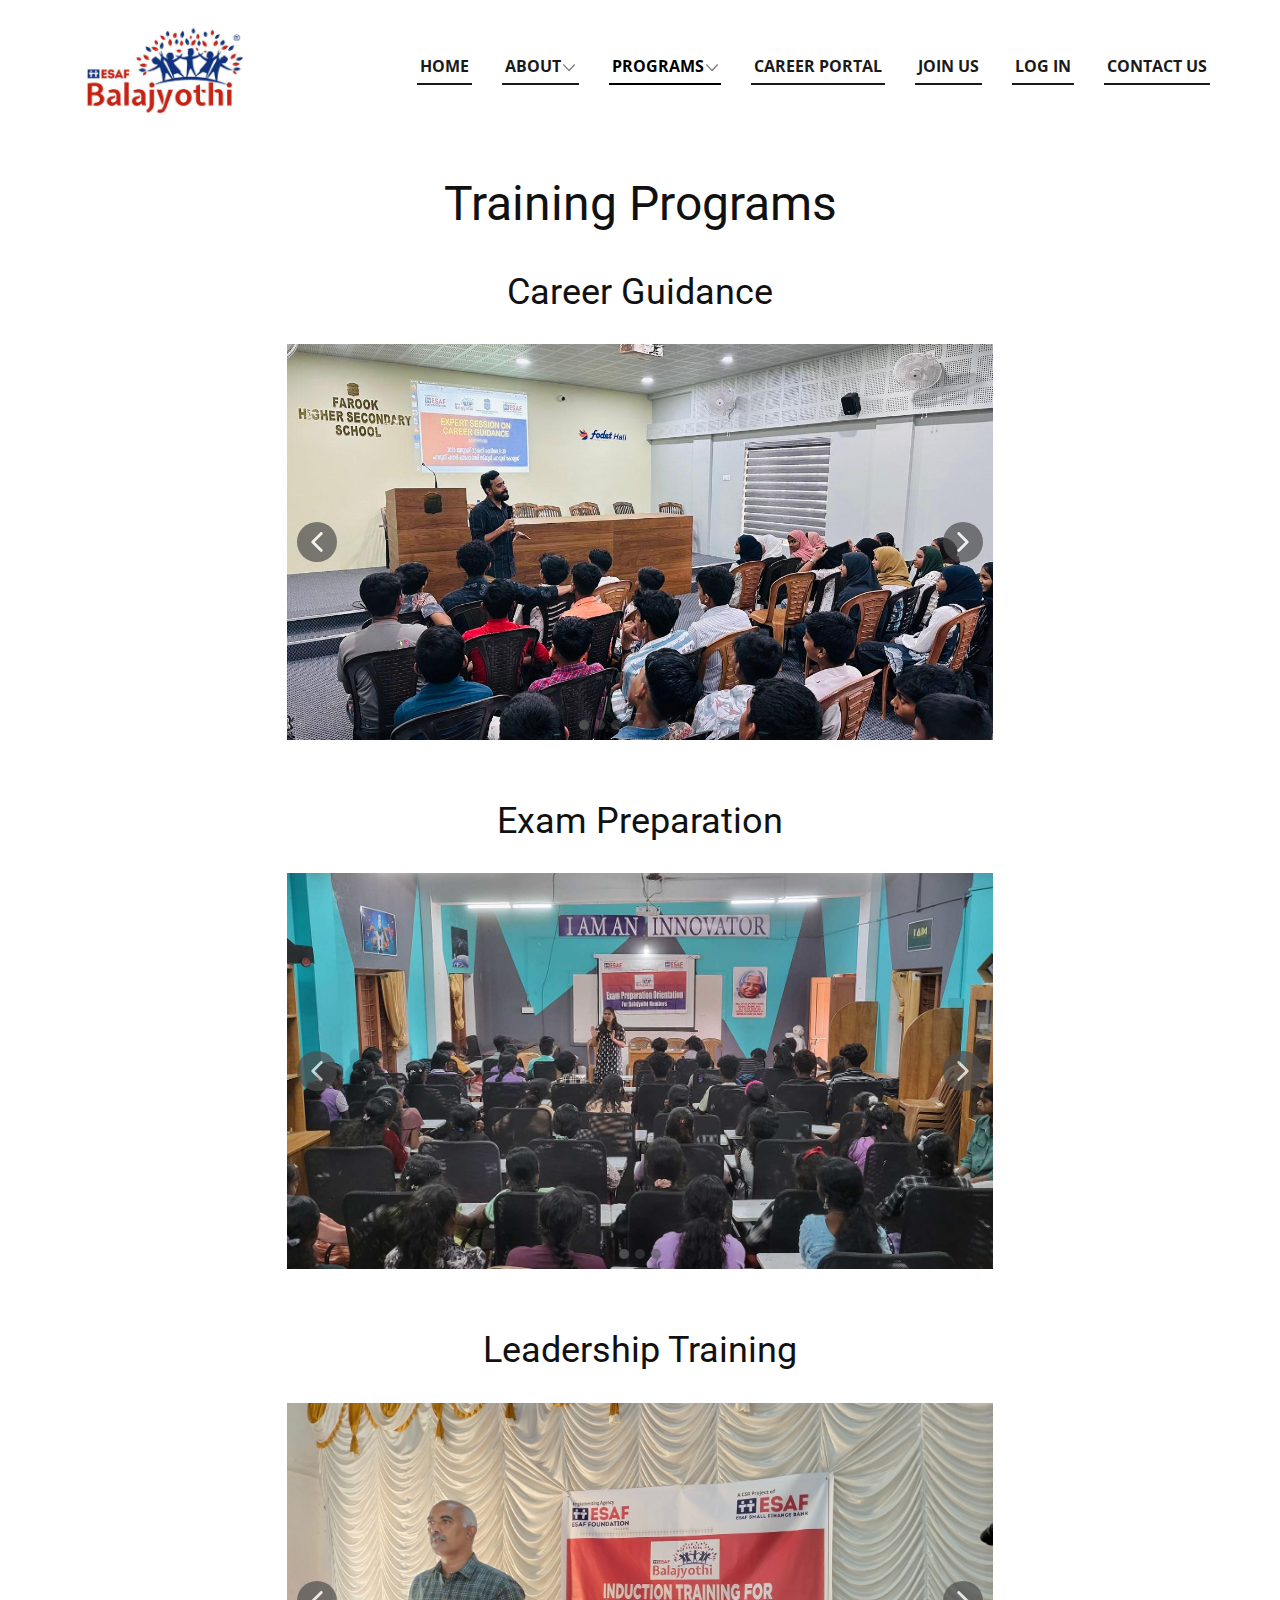
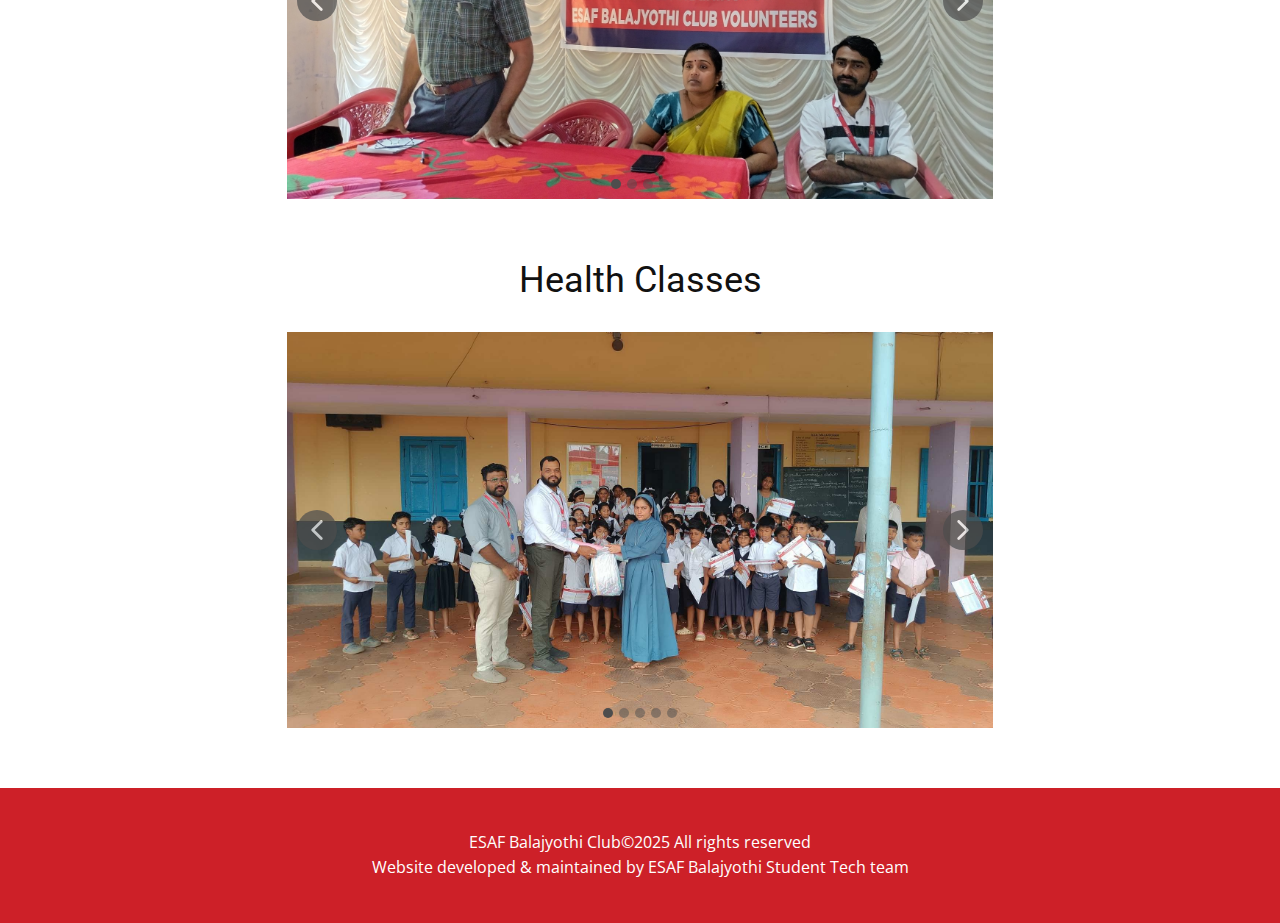
<file: Training.html>
<!DOCTYPE html>
<html style="font-size: 16px;" lang="en"><head>
    <meta name="viewport" content="width=device-width, initial-scale=1.0">
    <meta charset="utf-8">
    <meta name="keywords" content="Summer Camps​">
    <meta name="description" content="">
    <title>Training</title>
    <link rel="stylesheet" href="nicepage.css" media="screen">
<link rel="stylesheet" href="Training.css" media="screen">
    <script class="u-script" type="text/javascript" src="jquery.js" defer=""></script>
    <script class="u-script" type="text/javascript" src="nicepage.js" defer=""></script>
    <meta name="generator" content="Nicepage 7.12.8, nicepage.com">
    
    
    
    
    
    
    
    <link id="u-page-google-font" rel="stylesheet" href="https://fonts.googleapis.com/css2?display=swap&amp;family=Roboto:ital,wght@0,100;0,200;0,300;0,400;0,500;0,600;0,700;0,800;0,900;1,100;1,200;1,300;1,400;1,500;1,600;1,700;1,800;1,900&amp;family=Open+Sans:ital,wght@0,300;0,400;0,500;0,600;0,700;0,800;1,300;1,400;1,500;1,600;1,700;1,800">
    <script type="application/ld+json">{
		"@context": "http://schema.org",
		"@type": "Organization",
		"name": "",
		"logo": "images/Balajyothi.jpg"
}</script>
    <meta name="theme-color" content="#478ac9">
    <meta property="og:title" content="Training">
    <meta property="og:type" content="website">
  <meta data-intl-tel-input-cdn-path="intlTelInput/"></head>
  <body data-path-to-root="./" data-include-products="false" class="u-body u-clearfix u-xl-mode" data-lang="en"><header class="u-clearfix u-header u-sticky u-sticky-25c1 u-white u-header" id="header"><div class="u-clearfix u-sheet u-sheet-1">
        <a href="#" class="u-image u-logo u-image-1" data-image-width="1600" data-image-height="1017">
          <img src="images/Balajyothi.jpg" class="u-logo-image u-logo-image-1">
        </a>
        <nav class="u-dropdown-icon u-menu u-menu-dropdown u-offcanvas u-menu-1" role="navigation" aria-label="Menu navigation">
          <div class="menu-collapse" style="font-size: 1rem; letter-spacing: 0px; font-weight: 700; text-transform: uppercase;">
            <a class="u-button-style u-custom-active-border-color u-custom-active-color u-custom-border u-custom-border-color u-custom-borders u-custom-hover-border-color u-custom-hover-color u-custom-left-right-menu-spacing u-custom-padding-bottom u-custom-text-active-color u-custom-text-color u-custom-text-decoration u-custom-text-hover-color u-custom-top-bottom-menu-spacing u-hamburger-link u-nav-link u-text-active-palette-1-base u-text-hover-palette-2-base u-hamburger-link-1" href="#" tabindex="-1" aria-label="Open menu" aria-controls="90f8">
              <svg class="u-svg-link" viewBox="0 0 24 24"><use xlink:href="#menu-hamburger"></use></svg>
              <svg class="u-svg-content" version="1.1" id="menu-hamburger" viewBox="0 0 16 16" x="0px" y="0px" xmlns:xlink="http://www.w3.org/1999/xlink" xmlns="http://www.w3.org/2000/svg"><g><rect y="1" width="16" height="2"></rect><rect y="7" width="16" height="2"></rect><rect y="13" width="16" height="2"></rect>
</g></svg>
            </a>
          </div>
          <div class="u-custom-menu u-nav-container">
            <ul role="menubar" class="u-nav u-spacing-30 u-unstyled u-nav-1"><li role="none" class="u-nav-item"><a role="menuitem" class="u-border-2 u-border-active-black u-border-grey-90 u-border-hover-custom-color-2 u-border-no-left u-border-no-right u-border-no-top u-button-style u-nav-link u-text-active-black u-text-hover-custom-color-2" href="#" style="padding: 9px 3px;">Home</a>
</li><li role="none" class="u-nav-item"><a role="menuitem" class="u-border-2 u-border-active-black u-border-grey-90 u-border-hover-custom-color-2 u-border-no-left u-border-no-right u-border-no-top u-button-style u-nav-link u-text-active-black u-text-hover-custom-color-2" style="padding: 9px 3px;">About</a><div class="u-nav-popup"><ul role="menu" class="u-border-1 u-border-grey-15 u-h-spacing-30 u-nav u-unstyled u-v-spacing-10" aria-label="About menu"><li role="none" class="u-nav-item"><a role="menuitem" class="u-button-style u-custom-color-1 u-nav-link" href="About.html">About Balajyothi</a>
</li><li role="none" class="u-nav-item"><a role="menuitem" class="u-button-style u-custom-color-1 u-nav-link" href="./#block-4" data-page-id="158264589">Student Leaders</a>
</li></ul>
</div>
</li><li role="none" class="u-nav-item"><a role="menuitem" class="u-border-2 u-border-active-black u-border-grey-90 u-border-hover-custom-color-2 u-border-no-left u-border-no-right u-border-no-top u-button-style u-nav-link u-text-active-black u-text-hover-custom-color-2" style="padding: 9px 3px;">Programs</a><div class="u-nav-popup"><ul role="menu" class="u-border-1 u-border-grey-15 u-h-spacing-30 u-nav u-unstyled u-v-spacing-10" aria-label="Programs menu"><li role="none" class="u-nav-item"><a role="menuitem" class="u-button-style u-custom-color-1 u-nav-link" href="Training.html">Summer Camps</a>
</li><li role="none" class="u-nav-item"><a role="menuitem" class="u-button-style u-custom-color-1 u-nav-link" href="MonthlyMeetings.html">Monthly Meetings</a>
</li><li role="none" class="u-nav-item"><a role="menuitem" class="u-button-style u-custom-color-1 u-nav-link" href="SpecialDay.html">Special day Observation</a>
</li><li role="none" class="u-nav-item"><a role="menuitem" class="u-button-style u-custom-color-1 u-nav-link" href="ExposureVisits.html">Exposure Visits</a>
</li><li role="none" class="u-nav-item"><a role="menuitem" class="u-button-style u-custom-color-1 u-nav-link" href="Sports.html">Sports &amp; Arts</a>
</li><li role="none" class="u-nav-item"><a role="menuitem" class="u-button-style u-custom-color-1 u-nav-link" href="Training.html">Training Programs</a>
</li></ul>
</div>
</li><li role="none" class="u-nav-item"><a role="menuitem" class="u-border-2 u-border-active-black u-border-grey-90 u-border-hover-custom-color-2 u-border-no-left u-border-no-right u-border-no-top u-button-style u-nav-link u-text-active-black u-text-hover-custom-color-2" href="https://bewinwilsonmathews.github.io/MBTIESAF/Personality%20App/PersonalityTestMBTI.html" style="padding: 9px 3px;">Career Portal</a>
</li><li role="none" class="u-nav-item"><a role="menuitem" class="u-border-2 u-border-active-black u-border-grey-90 u-border-hover-custom-color-2 u-border-no-left u-border-no-right u-border-no-top u-button-style u-nav-link u-text-active-black u-text-hover-custom-color-2" href="JoinForm.html" style="padding: 9px 3px;">Join us</a>
</li><li role="none" class="u-nav-item"><a role="menuitem" class="u-border-2 u-border-active-black u-border-grey-90 u-border-hover-custom-color-2 u-border-no-left u-border-no-right u-border-no-top u-button-style u-nav-link u-text-active-black u-text-hover-custom-color-2" style="padding: 9px 3px;">Log In</a>
</li><li role="none" class="u-nav-item"><a role="menuitem" class="u-border-2 u-border-active-black u-border-grey-90 u-border-hover-custom-color-2 u-border-no-left u-border-no-right u-border-no-top u-button-style u-nav-link u-text-active-black u-text-hover-custom-color-2" href="./#sec-b5cf" data-page-id="158264589" style="padding: 9px 3px;">Contact Us</a>
</li></ul>
          </div>
          <div class="u-custom-menu u-nav-container-collapse" id="90f8" role="region" aria-label="Menu panel">
            <div class="u-black u-container-style u-inner-container-layout u-opacity u-opacity-95 u-sidenav">
              <div class="u-inner-container-layout u-sidenav-overflow">
                <div class="u-menu-close" tabindex="-1" aria-label="Close menu"></div>
                <ul class="u-align-center u-nav u-popupmenu-items u-unstyled u-nav-4" role="menubar"><li role="none" class="u-nav-item"><a role="menuitem" class="u-button-style u-nav-link" href="#">Home</a>
</li><li role="none" class="u-nav-item"><a role="menuitem" class="u-button-style u-nav-link">About</a><div class="u-nav-popup"><ul role="menu" class="u-border-1 u-border-grey-15 u-h-spacing-30 u-nav u-unstyled u-v-spacing-10" aria-label="About menu"><li role="none" class="u-nav-item"><a role="menuitem" class="u-button-style u-nav-link" href="About.html">About Balajyothi</a>
</li><li role="none" class="u-nav-item"><a role="menuitem" class="u-button-style u-nav-link" href="./#block-4" data-page-id="158264589">Student Leaders</a>
</li></ul>
</div>
</li><li role="none" class="u-nav-item"><a role="menuitem" class="u-button-style u-nav-link">Programs</a><div class="u-nav-popup"><ul role="menu" class="u-border-1 u-border-grey-15 u-h-spacing-30 u-nav u-unstyled u-v-spacing-10" aria-label="Programs menu"><li role="none" class="u-nav-item"><a role="menuitem" class="u-button-style u-nav-link" href="Training.html">Summer Camps</a>
</li><li role="none" class="u-nav-item"><a role="menuitem" class="u-button-style u-nav-link" href="MonthlyMeetings.html">Monthly Meetings</a>
</li><li role="none" class="u-nav-item"><a role="menuitem" class="u-button-style u-nav-link" href="SpecialDay.html">Special day Observation</a>
</li><li role="none" class="u-nav-item"><a role="menuitem" class="u-button-style u-nav-link" href="ExposureVisits.html">Exposure Visits</a>
</li><li role="none" class="u-nav-item"><a role="menuitem" class="u-button-style u-nav-link" href="Sports.html">Sports &amp; Arts</a>
</li><li role="none" class="u-nav-item"><a role="menuitem" class="u-button-style u-nav-link" href="Training.html">Training Programs</a>
</li></ul>
</div>
</li><li role="none" class="u-nav-item"><a role="menuitem" class="u-button-style u-nav-link" href="https://bewinwilsonmathews.github.io/MBTIESAF/Personality%20App/PersonalityTestMBTI.html">Career Portal</a>
</li><li role="none" class="u-nav-item"><a role="menuitem" class="u-button-style u-nav-link" href="JoinForm.html">Join us</a>
</li><li role="none" class="u-nav-item"><a role="menuitem" class="u-button-style u-nav-link">Log In</a>
</li><li role="none" class="u-nav-item"><a role="menuitem" class="u-button-style u-nav-link" href="./#sec-b5cf" data-page-id="158264589">Contact Us</a>
</li></ul>
              </div>
            </div>
            <div class="u-black u-menu-overlay u-opacity u-opacity-70"></div>
          </div>
        </nav>
      </div></header>
    <section class="u-clearfix u-section-1" id="block-11">
      <div class="u-clearfix u-sheet u-valign-middle u-sheet-1">
        <h2 class="u-text u-text-default u-text-1">Training Programs</h2>
      </div>
    </section>
    <section class="u-align-center u-clearfix u-container-align-center u-section-2" id="block-10">
      <div class="u-clearfix u-sheet u-valign-middle-lg u-valign-middle-md u-valign-middle-sm u-sheet-1">
        <h3 class="u-text u-text-default u-text-1">Career Guidance</h3>
        <div class="u-carousel u-gallery u-gallery-slider u-layout-carousel u-lightbox u-no-transition u-show-text-on-hover u-gallery-1" id="carousel-a319" data-interval="5000" data-u-ride="carousel">
          <ol class="u-absolute-hcenter u-carousel-indicators u-carousel-indicators-1">
            <li data-u-target="#carousel-a319" data-u-slide-to="0" class="u-active u-grey-70 u-shape-circle" style="width: 10px; height: 10px;"></li>
            <li data-u-target="#carousel-a319" data-u-slide-to="1" class="u-grey-70 u-shape-circle" style="width: 10px; height: 10px;"></li>
            <li data-u-target="#carousel-a319" data-u-slide-to="2" class="u-grey-70 u-shape-circle" style="width: 10px; height: 10px;"></li>
            <li data-u-target="#carousel-a319" data-u-slide-to="3" class="u-grey-70 u-shape-circle" style="width: 10px; height: 10px;"></li>
            <li data-u-target="#carousel-a319" data-u-slide-to="4" class="u-grey-70 u-shape-circle" style="width: 10px; height: 10px;"></li>
            <li data-u-target="#carousel-a319" data-u-slide-to="5" class="u-grey-70 u-shape-circle" style="width: 10px; height: 10px;"></li>
            <li data-u-target="#carousel-a319" data-u-slide-to="6" class="u-grey-70 u-shape-circle" style="width: 10px; height: 10px;"></li>
            <li data-u-target="#carousel-a319" data-u-slide-to="7" class="u-grey-70 u-shape-circle" style="width: 10px; height: 10px;"></li>
          </ol>
          <div class="u-carousel-inner u-gallery-inner u-gallery-inner-1" role="listbox">
            <div class="u-active u-carousel-item u-effect-fade u-gallery-item u-carousel-item-1">
              <div class="u-back-slide" data-image-width="1280" data-image-height="960">
                <img class="u-back-image u-expanded" src="images/careerguidance1.jpeg">
              </div>
              <div class="u-align-center u-over-slide u-shading u-valign-bottom u-over-slide-1">
                <h3 class="u-gallery-heading">Sample Title</h3>
                <p class="u-gallery-text">Sample Text</p>
              </div>
            </div>
            <div class="u-carousel-item u-effect-fade u-gallery-item u-carousel-item-2" data-image-width="1280" data-image-height="960">
              <div class="u-back-slide">
                <img class="u-back-image u-expanded" src="images/careerguidance2.jpeg">
              </div>
              <div class="u-align-center u-over-slide u-shading u-valign-bottom u-over-slide-2"></div>
              <style data-mode="XL"></style>
              <style data-mode="LG"></style>
              <style data-mode="MD"></style>
              <style data-mode="SM"></style>
              <style data-mode="XS" data-visited="true"></style>
            </div>
            <div class="u-carousel-item u-effect-fade u-gallery-item u-carousel-item-3" data-image-width="1280" data-image-height="960">
              <div class="u-back-slide">
                <img class="u-back-image u-expanded" src="images/careerguidance3.jpeg">
              </div>
              <div class="u-align-center u-over-slide u-shading u-valign-bottom u-over-slide-3"></div>
              <style data-mode="XL"></style>
              <style data-mode="LG"></style>
              <style data-mode="MD"></style>
              <style data-mode="SM"></style>
              <style data-mode="XS" data-visited="true"></style>
            </div>
            <div class="u-carousel-item u-effect-fade u-gallery-item u-carousel-item-4" data-image-width="1280" data-image-height="960">
              <div class="u-back-slide">
                <img class="u-back-image u-expanded" src="images/careerguidance4.jpeg">
              </div>
              <div class="u-align-center u-over-slide u-shading u-valign-bottom u-over-slide-4"></div>
              <style data-mode="XL"></style>
              <style data-mode="LG"></style>
              <style data-mode="MD"></style>
              <style data-mode="SM"></style>
              <style data-mode="XS" data-visited="true"></style>
            </div>
            <div class="u-carousel-item u-effect-fade u-gallery-item u-carousel-item-5" data-image-width="4032" data-image-height="2268">
              <div class="u-back-slide">
                <img class="u-back-image u-expanded" src="images/careerguidance5.jpeg">
              </div>
              <div class="u-align-center u-over-slide u-shading u-valign-bottom u-over-slide-5"></div>
              <style data-mode="XL"></style>
              <style data-mode="LG"></style>
              <style data-mode="MD"></style>
              <style data-mode="SM"></style>
              <style data-mode="XS" data-visited="true"></style>
            </div>
            <div class="u-carousel-item u-effect-fade u-gallery-item u-carousel-item-6" data-image-width="1280" data-image-height="960">
              <div class="u-back-slide">
                <img class="u-back-image u-expanded" src="images/careerguidance6.jpeg">
              </div>
              <div class="u-align-center u-over-slide u-shading u-valign-bottom u-over-slide-6"></div>
              <style data-mode="XL"></style>
              <style data-mode="LG"></style>
              <style data-mode="MD"></style>
              <style data-mode="SM"></style>
              <style data-mode="XS" data-visited="true"></style>
            </div>
            <div class="u-carousel-item u-effect-fade u-gallery-item u-carousel-item-7" data-image-width="4000" data-image-height="1848">
              <div class="u-back-slide">
                <img class="u-back-image u-expanded" src="images/careerguidance7.jpeg">
              </div>
              <div class="u-align-center u-over-slide u-shading u-valign-bottom u-over-slide-7"></div>
              <style data-mode="XL"></style>
              <style data-mode="LG"></style>
              <style data-mode="MD"></style>
              <style data-mode="SM"></style>
              <style data-mode="XS" data-visited="true"></style>
            </div>
            <div class="u-carousel-item u-effect-fade u-gallery-item u-carousel-item-8" data-image-width="4080" data-image-height="1840">
              <div class="u-back-slide">
                <img class="u-back-image u-expanded" src="images/careerguidance9.jpeg">
              </div>
              <div class="u-align-center u-over-slide u-shading u-valign-bottom u-over-slide-8"></div>
              <style data-mode="XL"></style>
              <style data-mode="LG"></style>
              <style data-mode="MD"></style>
              <style data-mode="SM"></style>
              <style data-mode="XS" data-visited="true"></style>
            </div>
          </div>
          <a class="u-absolute-vcenter u-carousel-control u-carousel-control-prev u-grey-70 u-icon-circle u-opacity u-opacity-70 u-spacing-10 u-text-white u-carousel-control-1" href="#carousel-a319" role="button" data-u-slide="prev"><span aria-hidden="true">
              <svg viewBox="0 0 451.847 451.847"><path d="M97.141,225.92c0-8.095,3.091-16.192,9.259-22.366L300.689,9.27c12.359-12.359,32.397-12.359,44.751,0
c12.354,12.354,12.354,32.388,0,44.748L173.525,225.92l171.903,171.909c12.354,12.354,12.354,32.391,0,44.744
c-12.354,12.365-32.386,12.365-44.745,0l-194.29-194.281C100.226,242.115,97.141,234.018,97.141,225.92z"></path></svg></span><span class="sr-only">
              <svg viewBox="0 0 451.847 451.847"><path d="M97.141,225.92c0-8.095,3.091-16.192,9.259-22.366L300.689,9.27c12.359-12.359,32.397-12.359,44.751,0
c12.354,12.354,12.354,32.388,0,44.748L173.525,225.92l171.903,171.909c12.354,12.354,12.354,32.391,0,44.744
c-12.354,12.365-32.386,12.365-44.745,0l-194.29-194.281C100.226,242.115,97.141,234.018,97.141,225.92z"></path></svg></span>
          </a>
          <a class="u-absolute-vcenter u-carousel-control u-carousel-control-next u-grey-70 u-icon-circle u-opacity u-opacity-70 u-spacing-10 u-text-white u-carousel-control-2" href="#carousel-a319" role="button" data-u-slide="next"><span aria-hidden="true">
              <svg viewBox="0 0 451.846 451.847"><path d="M345.441,248.292L151.154,442.573c-12.359,12.365-32.397,12.365-44.75,0c-12.354-12.354-12.354-32.391,0-44.744
L278.318,225.92L106.409,54.017c-12.354-12.359-12.354-32.394,0-44.748c12.354-12.359,32.391-12.359,44.75,0l194.287,194.284
c6.177,6.18,9.262,14.271,9.262,22.366C354.708,234.018,351.617,242.115,345.441,248.292z"></path></svg></span><span class="sr-only">
              <svg viewBox="0 0 451.846 451.847"><path d="M345.441,248.292L151.154,442.573c-12.359,12.365-32.397,12.365-44.75,0c-12.354-12.354-12.354-32.391,0-44.744
L278.318,225.92L106.409,54.017c-12.354-12.359-12.354-32.394,0-44.748c12.354-12.359,32.391-12.359,44.75,0l194.287,194.284
c6.177,6.18,9.262,14.271,9.262,22.366C354.708,234.018,351.617,242.115,345.441,248.292z"></path></svg></span>
          </a>
        </div>
      </div>
    </section>
    <section class="u-align-center u-clearfix u-container-align-center u-section-3" id="sec-47bb">
      <div class="u-clearfix u-sheet u-valign-middle-lg u-valign-middle-md u-valign-middle-sm u-sheet-1">
        <h3 class="u-text u-text-default u-text-1">Exam Preparation</h3>
        <div class="u-carousel u-gallery u-gallery-slider u-layout-carousel u-lightbox u-no-transition u-show-text-on-hover u-gallery-1" id="carousel-0e20" data-interval="5000" data-u-ride="carousel">
          <ol class="u-absolute-hcenter u-carousel-indicators u-carousel-indicators-1">
            <li data-u-target="#carousel-0e20" data-u-slide-to="0" class="u-active u-grey-70 u-shape-circle" style="width: 10px; height: 10px;"></li>
            <li data-u-target="#carousel-0e20" data-u-slide-to="1" class="u-grey-70 u-shape-circle" style="width: 10px; height: 10px;"></li>
            <li data-u-target="#carousel-0e20" data-u-slide-to="2" class="u-grey-70 u-shape-circle" style="width: 10px; height: 10px;"></li>
          </ol>
          <div class="u-carousel-inner u-gallery-inner u-gallery-inner-1" role="listbox">
            <div class="u-active u-carousel-item u-effect-fade u-gallery-item u-carousel-item-1">
              <div class="u-back-slide" data-image-width="4000" data-image-height="1848">
                <img class="u-back-image u-expanded" src="images/exampre1.jpeg">
              </div>
              <div class="u-align-center u-over-slide u-shading u-valign-bottom u-over-slide-1">
                <h3 class="u-gallery-heading">Sample Title</h3>
                <p class="u-gallery-text">Sample Text</p>
              </div>
            </div>
            <div class="u-carousel-item u-effect-fade u-gallery-item u-carousel-item-2" data-image-width="4080" data-image-height="1840">
              <div class="u-back-slide">
                <img class="u-back-image u-expanded" src="images/exampre2.jpeg">
              </div>
              <div class="u-align-center u-over-slide u-shading u-valign-bottom u-over-slide-2"></div>
              <style data-mode="XL"></style>
              <style data-mode="LG"></style>
              <style data-mode="MD"></style>
              <style data-mode="SM"></style>
              <style data-mode="XS" data-visited="true"></style>
            </div>
            <div class="u-carousel-item u-effect-fade u-gallery-item u-carousel-item-3" data-image-width="1280" data-image-height="963">
              <div class="u-back-slide">
                <img class="u-back-image u-expanded" src="images/exampre3..jpeg">
              </div>
              <div class="u-align-center u-over-slide u-shading u-valign-bottom u-over-slide-3"></div>
              <style data-mode="XL"></style>
              <style data-mode="LG"></style>
              <style data-mode="MD"></style>
              <style data-mode="SM"></style>
              <style data-mode="XS" data-visited="true"></style>
            </div>
          </div>
          <a class="u-absolute-vcenter u-carousel-control u-carousel-control-prev u-grey-70 u-icon-circle u-opacity u-opacity-70 u-spacing-10 u-text-white u-carousel-control-1" href="#carousel-0e20" role="button" data-u-slide="prev"><span aria-hidden="true">
              <svg viewBox="0 0 451.847 451.847"><path d="M97.141,225.92c0-8.095,3.091-16.192,9.259-22.366L300.689,9.27c12.359-12.359,32.397-12.359,44.751,0
c12.354,12.354,12.354,32.388,0,44.748L173.525,225.92l171.903,171.909c12.354,12.354,12.354,32.391,0,44.744
c-12.354,12.365-32.386,12.365-44.745,0l-194.29-194.281C100.226,242.115,97.141,234.018,97.141,225.92z"></path></svg></span><span class="sr-only">
              <svg viewBox="0 0 451.847 451.847"><path d="M97.141,225.92c0-8.095,3.091-16.192,9.259-22.366L300.689,9.27c12.359-12.359,32.397-12.359,44.751,0
c12.354,12.354,12.354,32.388,0,44.748L173.525,225.92l171.903,171.909c12.354,12.354,12.354,32.391,0,44.744
c-12.354,12.365-32.386,12.365-44.745,0l-194.29-194.281C100.226,242.115,97.141,234.018,97.141,225.92z"></path></svg></span>
          </a>
          <a class="u-absolute-vcenter u-carousel-control u-carousel-control-next u-grey-70 u-icon-circle u-opacity u-opacity-70 u-spacing-10 u-text-white u-carousel-control-2" href="#carousel-0e20" role="button" data-u-slide="next"><span aria-hidden="true">
              <svg viewBox="0 0 451.846 451.847"><path d="M345.441,248.292L151.154,442.573c-12.359,12.365-32.397,12.365-44.75,0c-12.354-12.354-12.354-32.391,0-44.744
L278.318,225.92L106.409,54.017c-12.354-12.359-12.354-32.394,0-44.748c12.354-12.359,32.391-12.359,44.75,0l194.287,194.284
c6.177,6.18,9.262,14.271,9.262,22.366C354.708,234.018,351.617,242.115,345.441,248.292z"></path></svg></span><span class="sr-only">
              <svg viewBox="0 0 451.846 451.847"><path d="M345.441,248.292L151.154,442.573c-12.359,12.365-32.397,12.365-44.75,0c-12.354-12.354-12.354-32.391,0-44.744
L278.318,225.92L106.409,54.017c-12.354-12.359-12.354-32.394,0-44.748c12.354-12.359,32.391-12.359,44.75,0l194.287,194.284
c6.177,6.18,9.262,14.271,9.262,22.366C354.708,234.018,351.617,242.115,345.441,248.292z"></path></svg></span>
          </a>
        </div>
      </div>
    </section>
    <section class="u-align-center u-clearfix u-container-align-center u-section-4" id="sec-ab29">
      <div class="u-clearfix u-sheet u-valign-middle-lg u-valign-middle-md u-valign-middle-sm u-sheet-1">
        <h3 class="u-text u-text-default u-text-1">Leadership Training</h3>
        <div class="u-carousel u-gallery u-gallery-slider u-layout-carousel u-lightbox u-no-transition u-show-text-on-hover u-gallery-1" id="carousel-bdcc" data-interval="5000" data-u-ride="carousel">
          <ol class="u-absolute-hcenter u-carousel-indicators u-carousel-indicators-1">
            <li data-u-target="#carousel-bdcc" data-u-slide-to="0" class="u-active u-grey-70 u-shape-circle" style="width: 10px; height: 10px;"></li>
            <li data-u-target="#carousel-bdcc" data-u-slide-to="1" class="u-grey-70 u-shape-circle" style="width: 10px; height: 10px;"></li>
            <li data-u-target="#carousel-bdcc" data-u-slide-to="2" class="u-grey-70 u-shape-circle" style="width: 10px; height: 10px;"></li>
            <li data-u-target="#carousel-bdcc" data-u-slide-to="3" class="u-grey-70 u-shape-circle" style="width: 10px; height: 10px;"></li>
          </ol>
          <div class="u-carousel-inner u-gallery-inner u-gallery-inner-1" role="listbox">
            <div class="u-active u-carousel-item u-effect-fade u-gallery-item u-carousel-item-1">
              <div class="u-back-slide" data-image-width="4624" data-image-height="2608">
                <img class="u-back-image u-expanded" src="images/Leadership1.jpg">
              </div>
              <div class="u-align-center u-over-slide u-shading u-valign-bottom u-over-slide-1">
                <h3 class="u-gallery-heading">Sample Title</h3>
                <p class="u-gallery-text">Sample Text</p>
              </div>
            </div>
            <div class="u-carousel-item u-effect-fade u-gallery-item u-carousel-item-2" data-image-width="4624" data-image-height="2608">
              <div class="u-back-slide">
                <img class="u-back-image u-expanded" src="images/Leadership2.jpg">
              </div>
              <div class="u-align-center u-over-slide u-shading u-valign-bottom u-over-slide-2"></div>
              <style data-mode="XL"></style>
              <style data-mode="LG"></style>
              <style data-mode="MD"></style>
              <style data-mode="SM"></style>
              <style data-mode="XS" data-visited="true"></style>
            </div>
            <div class="u-carousel-item u-effect-fade u-gallery-item u-carousel-item-3" data-image-width="4624" data-image-height="2608">
              <div class="u-back-slide">
                <img class="u-back-image u-expanded" src="images/Leadership3.jpg">
              </div>
              <div class="u-align-center u-over-slide u-shading u-valign-bottom u-over-slide-3"></div>
              <style data-mode="XL"></style>
              <style data-mode="LG"></style>
              <style data-mode="MD"></style>
              <style data-mode="SM"></style>
              <style data-mode="XS" data-visited="true"></style>
            </div>
            <div class="u-carousel-item u-effect-fade u-gallery-item u-carousel-item-4" data-image-width="4032" data-image-height="3024">
              <div class="u-back-slide">
                <img class="u-back-image u-expanded" src="images/Leadership4.jpg">
              </div>
              <div class="u-align-center u-over-slide u-shading u-valign-bottom u-over-slide-4"></div>
              <style data-mode="XL"></style>
              <style data-mode="LG"></style>
              <style data-mode="MD"></style>
              <style data-mode="SM"></style>
              <style data-mode="XS" data-visited="true"></style>
            </div>
          </div>
          <a class="u-absolute-vcenter u-carousel-control u-carousel-control-prev u-grey-70 u-icon-circle u-opacity u-opacity-70 u-spacing-10 u-text-white u-carousel-control-1" href="#carousel-bdcc" role="button" data-u-slide="prev"><span aria-hidden="true">
              <svg viewBox="0 0 451.847 451.847"><path d="M97.141,225.92c0-8.095,3.091-16.192,9.259-22.366L300.689,9.27c12.359-12.359,32.397-12.359,44.751,0
c12.354,12.354,12.354,32.388,0,44.748L173.525,225.92l171.903,171.909c12.354,12.354,12.354,32.391,0,44.744
c-12.354,12.365-32.386,12.365-44.745,0l-194.29-194.281C100.226,242.115,97.141,234.018,97.141,225.92z"></path></svg></span><span class="sr-only">
              <svg viewBox="0 0 451.847 451.847"><path d="M97.141,225.92c0-8.095,3.091-16.192,9.259-22.366L300.689,9.27c12.359-12.359,32.397-12.359,44.751,0
c12.354,12.354,12.354,32.388,0,44.748L173.525,225.92l171.903,171.909c12.354,12.354,12.354,32.391,0,44.744
c-12.354,12.365-32.386,12.365-44.745,0l-194.29-194.281C100.226,242.115,97.141,234.018,97.141,225.92z"></path></svg></span>
          </a>
          <a class="u-absolute-vcenter u-carousel-control u-carousel-control-next u-grey-70 u-icon-circle u-opacity u-opacity-70 u-spacing-10 u-text-white u-carousel-control-2" href="#carousel-bdcc" role="button" data-u-slide="next"><span aria-hidden="true">
              <svg viewBox="0 0 451.846 451.847"><path d="M345.441,248.292L151.154,442.573c-12.359,12.365-32.397,12.365-44.75,0c-12.354-12.354-12.354-32.391,0-44.744
L278.318,225.92L106.409,54.017c-12.354-12.359-12.354-32.394,0-44.748c12.354-12.359,32.391-12.359,44.75,0l194.287,194.284
c6.177,6.18,9.262,14.271,9.262,22.366C354.708,234.018,351.617,242.115,345.441,248.292z"></path></svg></span><span class="sr-only">
              <svg viewBox="0 0 451.846 451.847"><path d="M345.441,248.292L151.154,442.573c-12.359,12.365-32.397,12.365-44.75,0c-12.354-12.354-12.354-32.391,0-44.744
L278.318,225.92L106.409,54.017c-12.354-12.359-12.354-32.394,0-44.748c12.354-12.359,32.391-12.359,44.75,0l194.287,194.284
c6.177,6.18,9.262,14.271,9.262,22.366C354.708,234.018,351.617,242.115,345.441,248.292z"></path></svg></span>
          </a>
        </div>
      </div>
    </section>
    <section class="u-align-center u-clearfix u-container-align-center u-section-5" id="sec-124f">
      <div class="u-clearfix u-sheet u-valign-middle-lg u-valign-middle-md u-valign-middle-sm u-sheet-1">
        <h3 class="u-text u-text-default u-text-1">Health Classes</h3>
        <div class="u-carousel u-gallery u-gallery-slider u-layout-carousel u-lightbox u-no-transition u-show-text-on-hover u-gallery-1" id="carousel-c8f4" data-interval="5000" data-u-ride="carousel">
          <ol class="u-absolute-hcenter u-carousel-indicators u-carousel-indicators-1">
            <li data-u-target="#carousel-c8f4" data-u-slide-to="0" class="u-active u-grey-70 u-shape-circle" style="width: 10px; height: 10px;"></li>
            <li data-u-target="#carousel-c8f4" data-u-slide-to="1" class="u-grey-70 u-shape-circle" style="width: 10px; height: 10px;"></li>
            <li data-u-target="#carousel-c8f4" data-u-slide-to="2" class="u-grey-70 u-shape-circle" style="width: 10px; height: 10px;"></li>
            <li data-u-target="#carousel-c8f4" data-u-slide-to="3" class="u-grey-70 u-shape-circle" style="width: 10px; height: 10px;"></li>
            <li data-u-target="#carousel-c8f4" data-u-slide-to="4" class="u-grey-70 u-shape-circle" style="width: 10px; height: 10px;"></li>
          </ol>
          <div class="u-carousel-inner u-gallery-inner u-gallery-inner-1" role="listbox">
            <div class="u-active u-carousel-item u-effect-fade u-gallery-item u-carousel-item-1">
              <div class="u-back-slide" data-image-width="4096" data-image-height="3072">
                <img class="u-back-image u-expanded" src="images/malapuram.jpeg">
              </div>
              <div class="u-align-center u-over-slide u-shading u-valign-bottom u-over-slide-1">
                <h3 class="u-gallery-heading">Sample Title</h3>
                <p class="u-gallery-text">Sample Text</p>
              </div>
            </div>
            <div class="u-carousel-item u-effect-fade u-gallery-item u-carousel-item-2" data-image-width="4096" data-image-height="3072">
              <div class="u-back-slide">
                <img class="u-back-image u-expanded" src="images/malabarr.jpeg">
              </div>
              <div class="u-align-center u-over-slide u-shading u-valign-bottom u-over-slide-2"></div>
              <style data-mode="XL"></style>
              <style data-mode="LG"></style>
              <style data-mode="MD"></style>
              <style data-mode="SM"></style>
              <style data-mode="XS" data-visited="true"></style>
            </div>
            <div class="u-carousel-item u-effect-fade u-gallery-item u-carousel-item-3" data-image-width="1280" data-image-height="960">
              <div class="u-back-slide">
                <img class="u-back-image u-expanded" src="images/malapuram3.jpeg">
              </div>
              <div class="u-align-center u-over-slide u-shading u-valign-bottom u-over-slide-3"></div>
              <style data-mode="XL"></style>
              <style data-mode="LG"></style>
              <style data-mode="MD"></style>
              <style data-mode="SM"></style>
              <style data-mode="XS" data-visited="true"></style>
            </div>
            <div class="u-carousel-item u-effect-fade u-gallery-item u-carousel-item-4" data-image-width="1280" data-image-height="960">
              <div class="u-back-slide">
                <img class="u-back-image u-expanded" src="images/malapuram5.jpeg">
              </div>
              <div class="u-align-center u-over-slide u-shading u-valign-bottom u-over-slide-4"></div>
              <style data-mode="XL"></style>
              <style data-mode="LG"></style>
              <style data-mode="MD"></style>
              <style data-mode="SM"></style>
              <style data-mode="XS" data-visited="true"></style>
            </div>
            <div class="u-carousel-item u-effect-fade u-gallery-item u-carousel-item-5" data-image-width="1280" data-image-height="960">
              <div class="u-back-slide">
                <img class="u-back-image u-expanded" src="images/malapuram4.jpeg">
              </div>
              <div class="u-align-center u-over-slide u-shading u-valign-bottom u-over-slide-5"></div>
              <style data-mode="XL"></style>
              <style data-mode="LG"></style>
              <style data-mode="MD"></style>
              <style data-mode="SM"></style>
              <style data-mode="XS" data-visited="true"></style>
            </div>
          </div>
          <a class="u-absolute-vcenter u-carousel-control u-carousel-control-prev u-grey-70 u-icon-circle u-opacity u-opacity-70 u-spacing-10 u-text-white u-carousel-control-1" href="#carousel-c8f4" role="button" data-u-slide="prev"><span aria-hidden="true">
              <svg viewBox="0 0 451.847 451.847"><path d="M97.141,225.92c0-8.095,3.091-16.192,9.259-22.366L300.689,9.27c12.359-12.359,32.397-12.359,44.751,0
c12.354,12.354,12.354,32.388,0,44.748L173.525,225.92l171.903,171.909c12.354,12.354,12.354,32.391,0,44.744
c-12.354,12.365-32.386,12.365-44.745,0l-194.29-194.281C100.226,242.115,97.141,234.018,97.141,225.92z"></path></svg></span><span class="sr-only">
              <svg viewBox="0 0 451.847 451.847"><path d="M97.141,225.92c0-8.095,3.091-16.192,9.259-22.366L300.689,9.27c12.359-12.359,32.397-12.359,44.751,0
c12.354,12.354,12.354,32.388,0,44.748L173.525,225.92l171.903,171.909c12.354,12.354,12.354,32.391,0,44.744
c-12.354,12.365-32.386,12.365-44.745,0l-194.29-194.281C100.226,242.115,97.141,234.018,97.141,225.92z"></path></svg></span>
          </a>
          <a class="u-absolute-vcenter u-carousel-control u-carousel-control-next u-grey-70 u-icon-circle u-opacity u-opacity-70 u-spacing-10 u-text-white u-carousel-control-2" href="#carousel-c8f4" role="button" data-u-slide="next"><span aria-hidden="true">
              <svg viewBox="0 0 451.846 451.847"><path d="M345.441,248.292L151.154,442.573c-12.359,12.365-32.397,12.365-44.75,0c-12.354-12.354-12.354-32.391,0-44.744
L278.318,225.92L106.409,54.017c-12.354-12.359-12.354-32.394,0-44.748c12.354-12.359,32.391-12.359,44.75,0l194.287,194.284
c6.177,6.18,9.262,14.271,9.262,22.366C354.708,234.018,351.617,242.115,345.441,248.292z"></path></svg></span><span class="sr-only">
              <svg viewBox="0 0 451.846 451.847"><path d="M345.441,248.292L151.154,442.573c-12.359,12.365-32.397,12.365-44.75,0c-12.354-12.354-12.354-32.391,0-44.744
L278.318,225.92L106.409,54.017c-12.354-12.359-12.354-32.394,0-44.748c12.354-12.359,32.391-12.359,44.75,0l194.287,194.284
c6.177,6.18,9.262,14.271,9.262,22.366C354.708,234.018,351.617,242.115,345.441,248.292z"></path></svg></span>
          </a>
        </div>
      </div>
    </section>
    
    
    
    <footer class="u-align-center u-clearfix u-color-var u-footer u-footer" id="footer"><div class="u-clearfix u-sheet u-valign-middle-xl u-valign-middle-xs u-sheet-1">
        <p class="u-small-text u-text u-text-body-alt-color u-text-variant u-text-1">ESAF Balajyothi Club©2025 All rights reserved<br>Website developed &amp; maintained by ESAF Balajyothi Student Tech team 
        </p>
      </div></footer>
  
</body></html>
</file>
